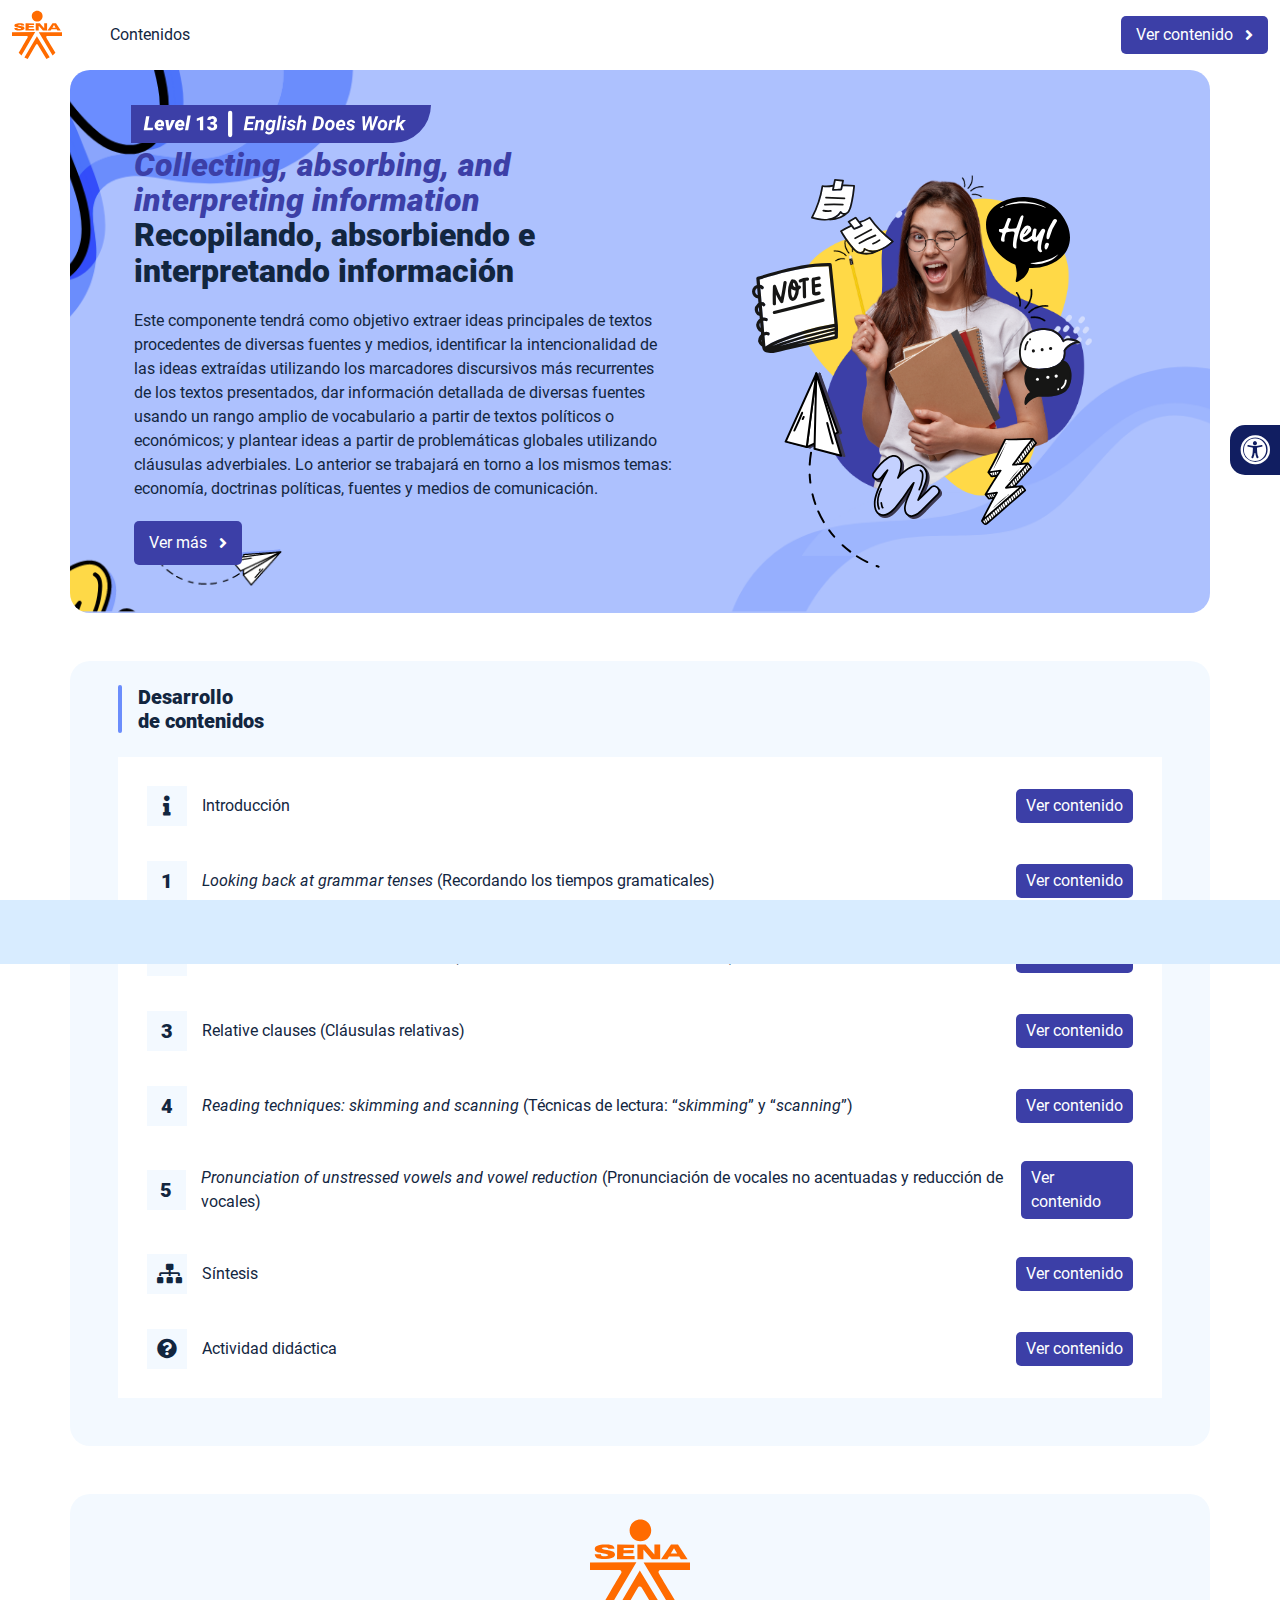
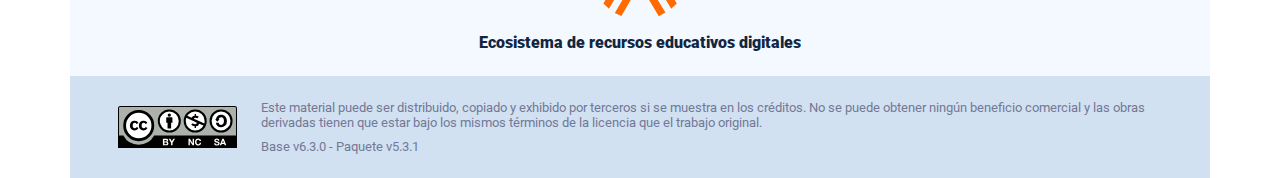
<file: index.html>
<!DOCTYPE html><html lang=""><head><meta charset="utf-8"><meta http-equiv="X-UA-Compatible" content="IE=edge"><meta name="viewport" content="width=device-width,initial-scale=1"><link rel="icon" href="favicon.ico"><title>Collecting, absorbing, and interpreting information</title><link href="css/chunk-0c047e41.3babef71.css" rel="prefetch"><link href="css/chunk-25b302c8.3babef71.css" rel="prefetch"><link href="css/chunk-26fc7596.3babef71.css" rel="prefetch"><link href="css/chunk-2d2747e2.3babef71.css" rel="prefetch"><link href="css/chunk-32334cb6.3babef71.css" rel="prefetch"><link href="css/chunk-3c57cd7b.3babef71.css" rel="prefetch"><link href="css/chunk-4f2d402a.3babef71.css" rel="prefetch"><link href="css/chunk-4fde0a08.14d1f3e8.css" rel="prefetch"><link href="css/chunk-515a8379.c075d869.css" rel="prefetch"><link href="css/chunk-59974754.f6a63d6d.css" rel="prefetch"><link href="css/chunk-731a5fa5.126808df.css" rel="prefetch"><link href="css/chunk-766a929b.eaa133ca.css" rel="prefetch"><link href="css/chunk-f2df7d2c.3babef71.css" rel="prefetch"><link href="css/comple.b5878c89.css" rel="prefetch"><link href="css/creditos.9b335e4d.css" rel="prefetch"><link href="css/glosario.7c32ca71.css" rel="prefetch"><link href="css/intro.4533071e.css" rel="prefetch"><link href="css/referencias.04efa50a.css" rel="prefetch"><link href="css/sintesis.4533071e.css" rel="prefetch"><link href="css/tema1.42dc0a67.css" rel="prefetch"><link href="css/tema2.20896522.css" rel="prefetch"><link href="css/tema3.42dc0a67.css" rel="prefetch"><link href="css/tema4.20896522.css" rel="prefetch"><link href="css/tema5.20896522.css" rel="prefetch"><link href="js/actividad.dcfaf858.js" rel="prefetch"><link href="js/chunk-0206bfa0.aceaceeb.js" rel="prefetch"><link href="js/chunk-0c047e41.b1d36135.js" rel="prefetch"><link href="js/chunk-13a6037e.77e10910.js" rel="prefetch"><link href="js/chunk-18f95272.c3fff06b.js" rel="prefetch"><link href="js/chunk-25b302c8.50a4e4be.js" rel="prefetch"><link href="js/chunk-26fc7596.3f2b003f.js" rel="prefetch"><link href="js/chunk-2c06842c.cf0b8708.js" rel="prefetch"><link href="js/chunk-2d0e96ec.2bc718f4.js" rel="prefetch"><link href="js/chunk-2d208d90.41e45e01.js" rel="prefetch"><link href="js/chunk-2d21d0e2.7d34f04e.js" rel="prefetch"><link href="js/chunk-2d22c123.697a0c8d.js" rel="prefetch"><link href="js/chunk-2d2747e2.c34510a6.js" rel="prefetch"><link href="js/chunk-2e80bb9a.0cd264fe.js" rel="prefetch"><link href="js/chunk-319206de.df48974a.js" rel="prefetch"><link href="js/chunk-31abb50e.9eb31fd3.js" rel="prefetch"><link href="js/chunk-32334cb6.fc337bc5.js" rel="prefetch"><link href="js/chunk-3603ba66.1efbf107.js" rel="prefetch"><link href="js/chunk-3c57cd7b.2b231186.js" rel="prefetch"><link href="js/chunk-4cdd78c0.15a5e443.js" rel="prefetch"><link href="js/chunk-4f2d402a.8c79c008.js" rel="prefetch"><link href="js/chunk-4fde0a08.438ec1de.js" rel="prefetch"><link href="js/chunk-515a8379.1bbac084.js" rel="prefetch"><link href="js/chunk-53ccb27e.8500f303.js" rel="prefetch"><link href="js/chunk-55d286b8.998455ee.js" rel="prefetch"><link href="js/chunk-59974754.9815f936.js" rel="prefetch"><link href="js/chunk-731a5fa5.ef34a400.js" rel="prefetch"><link href="js/chunk-766a929b.f8359263.js" rel="prefetch"><link href="js/chunk-c796899c.1a79056f.js" rel="prefetch"><link href="js/chunk-e8a7823a.8f0d5576.js" rel="prefetch"><link href="js/chunk-f2df7d2c.1fc5754b.js" rel="prefetch"><link href="js/chunk-fde47172.2cf37c35.js" rel="prefetch"><link href="js/comple.11e1ccdc.js" rel="prefetch"><link href="js/creditos.aca8abed.js" rel="prefetch"><link href="js/glosario.8fc893a1.js" rel="prefetch"><link href="js/intro.6eac9fc8.js" rel="prefetch"><link href="js/referencias.d10e1e0e.js" rel="prefetch"><link href="js/sintesis.cccba06b.js" rel="prefetch"><link href="js/tema1.f36f4eab.js" rel="prefetch"><link href="js/tema2.c3b9a7a4.js" rel="prefetch"><link href="js/tema3.0ba6919d.js" rel="prefetch"><link href="js/tema4.5c7d434b.js" rel="prefetch"><link href="js/tema5.db94c384.js" rel="prefetch"><link href="css/app.480c97aa.css" rel="preload" as="style"><link href="css/chunk-vendors.1e7778da.css" rel="preload" as="style"><link href="js/app.058c1743.js" rel="preload" as="script"><link href="js/chunk-vendors.a5d8d2ff.js" rel="preload" as="script"><link href="css/chunk-vendors.1e7778da.css" rel="stylesheet"><link href="css/app.480c97aa.css" rel="stylesheet"></head><body><noscript><strong>We're sorry but Collecting, absorbing, and interpreting information doesn't work properly without JavaScript enabled. Please enable it to continue.</strong></noscript><div id="app"></div><script src="js/chunk-vendors.a5d8d2ff.js"></script><script src="js/app.058c1743.js"></script></body></html>
</file>
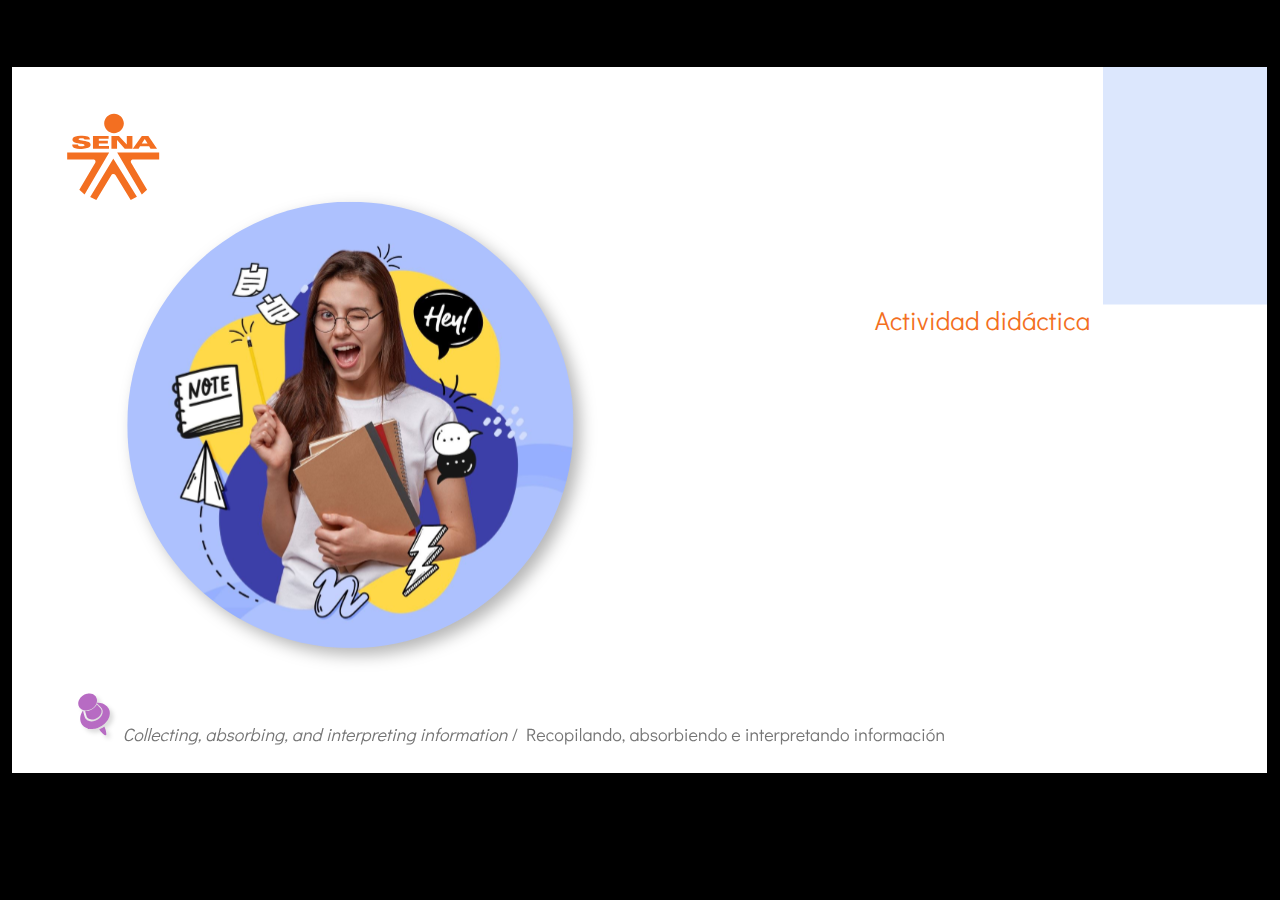
<file: actividades/story.html>
﻿<!doctype html>
<html lang="es">
<head>
  <meta charset="utf-8">
  <!-- Creado con Storyline 360 - http://www.articulate.com  -->
  <!-- version: 3.70.29211.0 -->
  <title>Actividad did&#225;ctica</title>
  <meta http-equiv="x-ua-compatible" content="IE=edge"/>
  <meta name="viewport" content="width=device-width,initial-scale=1,user-scalable=no,shrink-to-fit=no,minimal-ui"/>
  <meta name="apple-mobile-web-app-capable" content="yes"/>
  <style>
    html, body { height: 100%; padding: 0; margin: 0 }
    #app { height: 100%; width: 100%; }
  </style>

  <script>
    window.DS = {};
    window.globals = {
      DATA_PATH_BASE: '',
      HAS_FRAME: true,
      HAS_SLIDE: true,

      lmsPresent: false,
      tinCanPresent: false,
      cmi5Present: false,
      aoSupport: false,
      scale: 'show all',
      captureRc: false,
      browserSize: 'optimal',
      bgColor: '#000000',
      features: 'AccessibleVideo,ConnectionMessages,FullScreenToggle,InsertSvgPicture,LayerPresentAsDialog,MultipleQuizTracking,UpdatedScrollingPanels,UpdatedThemeEditor',
      themeName: 'classic',
      preloaderColor: '#FFFFFF',
      suppressAnalytics: false,
      productChannel: 'stable',
      publishSource: 'storyline',
      aid: 'aid|dd73bbe0-893c-4c5d-ada9-b44ee608dcb3',
      cid: '04bfd34e-cd07-4569-9f02-371561cab23e',
      playerVersion: '3.70.29211.0',
      publishTimestamp: '2022-12-26T14:21:49.7848007Z',
      maxIosVideoElements: 10,
      connectionSettings: { },

      
      parseParams: function(qs) {
        if (window.globals.parsedParams != null) {
          return window.globals.parsedParams;
        }
        qs = (qs || window.location.search.substr(1)).split('+').join(' ');
        var params = {},
            tokens,
            re = /[?&]?([^=]+)=([^&]*)/g;

        while (tokens = re.exec(qs)) {
          params[decodeURIComponent(tokens[1]).trim()] =
            decodeURIComponent(tokens[2]).trim();
        }
        window.globals.parsedParams = params;
        return params;
      }

    };
  </script>
  <script>
    var isIe11 = ('ActiveXObject' in window || window.MSBlobBuilder != null)
      && window.msCrypto != null && !window.ActiveXObject;
    if (isIe11) {
      window.globals.unsupportedBrowser = true;
      document.write(atob('[base64]'));
    }
  </script>
  
  <script>window.THREE = { };</script>
  
</head>
<body style="background: #000000" class="cs-HTML theme-classic">
  <!-- 360 -->
  <script>!function(e){var i=/iPhone/i,o=/iPod/i,n=/iPad/i,t=/(?=.*\bAndroid\b)(?=.*\bMobile\b)/i,d=/Android/i,s=/(?=.*\bAndroid\b)(?=.*\bSD4930UR\b)/i,b=/(?=.*\bAndroid\b)(?=.*\b(?:KFOT|KFTT|KFJWI|KFJWA|KFSOWI|KFTHWI|KFTHWA|KFAPWI|KFAPWA|KFARWI|KFASWI|KFSAWI|KFSAWA)\b)/i,r=/IEMobile/i,h=/(?=.*\bWindows\b)(?=.*\bARM\b)/i,a=/BlackBerry/i,l=/BB10/i,p=/Opera Mini/i,f=/(CriOS|Chrome)(?=.*\bMobile\b)/i,u=/(?=.*\bFirefox\b)(?=.*\bMobile\b)/i,c=new RegExp("(?:Nexus 7|BNTV250|Kindle Fire|Silk|GT-P1000)","i"),w=function(e,i){return e.test(i)},A=function(e){var A=e||navigator.userAgent,v=A.split("[FBAN");if(void 0!==v[1]&&(A=v[0]),this.apple={phone:w(i,A),ipod:w(o,A),tablet:!w(i,A)&&w(n,A),device:w(i,A)||w(o,A)||w(n,A)},this.amazon={phone:w(s,A),tablet:!w(s,A)&&w(b,A),device:w(s,A)||w(b,A)},this.android={phone:w(s,A)||w(t,A),tablet:!w(s,A)&&!w(t,A)&&(w(b,A)||w(d,A)),device:w(s,A)||w(b,A)||w(t,A)||w(d,A)},this.windows={phone:w(r,A),tablet:w(h,A),device:w(r,A)||w(h,A)},this.other={blackberry:w(a,A),blackberry10:w(l,A),opera:w(p,A),firefox:w(u,A),chrome:w(f,A),device:w(a,A)||w(l,A)||w(p,A)||w(u,A)||w(f,A)},this.seven_inch=w(c,A),this.any=this.apple.device||this.android.device||this.windows.device||this.other.device||this.seven_inch,this.phone=this.apple.phone||this.android.phone||this.windows.phone,this.tablet=this.apple.tablet||this.android.tablet||this.windows.tablet,"undefined"==typeof window)return this},v=function(){var e=new A;return e.Class=A,e};"undefined"!=typeof module&&module.exports&&"undefined"==typeof window?module.exports=A:"undefined"!=typeof module&&module.exports&&"undefined"!=typeof window?module.exports=v():"function"==typeof define&&define.amd?define("isMobile",[],e.isMobile=v()):e.isMobile=v()}(this);
    window.isMobile.apple.tablet = window.isMobile.apple.tablet ||
      (navigator.platform === 'MacIntel' && navigator.maxTouchPoints > 1);
    window.isMobile.apple.device = window.isMobile.apple.device || window.isMobile.apple.tablet;
    window.isMobile.tablet = window.isMobile.tablet || window.isMobile.apple.tablet;
    window.isMobile.any = window.isMobile.any || window.isMobile.apple.tablet;
  </script>

  <div id="focus-sink" tabindex="-1"></div>

  <div id="preso"></div>
  <script>
    (function() {

      var classTypes = [ 'desktop', 'mobile', 'phone', 'tablet' ];

      var addDeviceClasses = function(prefix, testObj) {
        var curr, i;
        for (i = 0; i < classTypes.length; i++) {
          curr = classTypes[i];
          if (testObj[curr]) {
            document.body.classList.add(prefix + curr);
          }
        }
      };

      var params = window.globals.parseParams(),
          isDevicePreview = params.devicepreview === '1',
          isPhoneOverride = params.deviceType === 'phone' || (isDevicePreview && params.phone == '1'),
          isTabletOverride = (params.deviceType === 'tablet' || isDevicePreview) && !isPhoneOverride,
          isMobileOverride = isPhoneOverride || isTabletOverride;

      var deviceView = {
        desktop: !window.isMobile.any && !isMobileOverride,
        mobile: window.isMobile.any || isMobileOverride,
        phone: isPhoneOverride || (window.isMobile.phone && !isTabletOverride),
        tablet: isTabletOverride || window.isMobile.tablet
      };

      window.globals.deviceView = deviceView;
      window.isMobile.desktop = !window.isMobile.any;
      window.isMobile.mobile = window.isMobile.any;

      addDeviceClasses('view-', deviceView);

    })();
  </script>
  
  <script src='story_content/user.js' type=text/javascript></script>
  <div class="slide-loader"></div>

  <script>
    if (window.globals.deviceView.isMobile) { var doc = document, loader = doc.body.querySelector('.slide-loader'); [ 1, 2, 3 ].forEach(function(n) { var d = doc.createElement('div'); d.style.backgroundColor = window.globals.preloaderColor; d.classList.add('mobile-loader-dot'); d.classList.add('dot' + n); loader.appendChild(d); }); }
  </script>

  <div class="mobile-load-title-overlay" style="display: none">
    <div class="mobile-load-title">Actividad did&#225;ctica</div>
  </div>

  <div class="mobile-chrome-warning"></div>

  
<style>
  .warn-connection-dialog {
    display: none;
    background: transparent;
    pointer-events: none;
    position: fixed;
    left: 0;
    top: 0;
    width: 100%;
    height: 100%;
    z-index: 999;
  }

  .warn-connection-content {
    border-radius: 4px;
    background: white;
    border: 1px solid #E7E7E7;
    color: #333333;
    box-shadow: 0 2px 4px rgba(0, 0, 0, 0.25);
    transition: all 150ms ease-out;
    position: absolute;
    white-space: nowrap;
  }

  .view-phone.is-landscape .warn-connection-content {
    left: 23px;
    bottom: 23px;
  }

  .view-tablet.is-landscape .warn-connection-content {
    left: 50%;
    top: 20px;
    transform: translateX(-50%);
  }

  .is-portrait .warn-connection-content {
    transform: translate(-50%, calc(-100% - 15px));
  }

  .warn-connection-content p {
    display: inline-block;
    margin: 0 8px 0 0;
    line-height: 33px;
    font-size: 11px;
  }

  .warn-connection-content svg {
    position: relative;
    vertical-align: middle;
    margin: 0 2px 2px 8px;
  }

  .view-desktop .warn-connection-content {
    left: 1.5em;
    bottom: 1.5em;
  }

  .view-desktop .warn-connection-content p {
    font-size: 1.1em;
  }

  .is-offline .warn-connection-dialog {
    display: block;
  }

  .is-offline .cs-panel * {
    pointer-events: none !important;
  }

  .is-offline .cs-panel {
    pointer-events: all !important;
  }

  .is-offline #nav-controls * {
    pointer-events: none !important;
  }

  .is-offline #nav-controls {
    pointer-events: all !important;
  }
</style>

<div class="warn-connection-dialog">
  <div class="warn-connection-content">
    <svg width="17" height="15" viewBox="0 0 17 15" xmlns="http://www.w3.org/2000/svg">
      <path fill="#8F0000" stroke="white" d="M16.07,12.98 L15.88,12.23 L9.51,1.21 C8.97,0.26,7.6,0.26,7.06,1.21 L0.69,12.23 C0.15,13.16,0.81,14.36,1.91,14.36 H14.65 C15.47,14.36,16.05,13.7,16.07,12.98 Z"/>
      <path fill="white" stroke="white" d="M8.58,5.5 C8.35,5.28,8.5,5.35,8.21,5.32 C8.09,5.35,7.97,5.49,7.96,5.67 C7.97,5.79,7.98,5.92,7.98,6.04 L7.98,6.04 C7.99,6.17,8,6.31,8.01,6.43 L8.01,6.44 C8.03,6.92,8.06,7.41,8.09,7.9 L8.09,7.9 C8.12,8.39,8.14,8.88,8.17,9.37 C8.17,9.39,8.18,9.42,8.2,9.44 C8.23,9.46,8.25,9.47,8.28,9.47 C8.31,9.47,8.34,9.46,8.35,9.44 C8.37,9.43,8.38,9.4,8.39,9.35 L8.39,9.34 C8.39,9.24,8.4,9.15,8.4,9.05 L8.4,9.05 C8.41,8.96,8.41,8.86,8.42,8.75 C8.43,8.44,8.45,8.12,8.47,7.81 L8.47,7.81 C8.49,7.49,8.51,7.18,8.53,6.87 C8.55,6.46,8.56,6.05,8.59,5.64 L8.6,5.62 C8.6,5.57,8.59,5.53,8.58,5.5 L8.21,5.32 Z"/>
      <circle fill="white" stroke="white" cx="8.3" cy="11.35" r="0.3"/>
    </svg>
    <p>You are offline. Trying to reconnect...</p>
  </div>
</div>

<script>
  (function() {
    window.DS.connection = {
      warningShown: false,
      assets: {},
      loadingAssetGroup: false,
      retryDelay: 500
    };

    // @TODO this is POC code and can be cleaned up a bit more if we move forward
    // with the feature



    // The `window.globals.features` variable must be set in `webpack.dev.config` when testing locally - it is not enough
    // to have it in the data - but it must be set there as well.
    var useConnectionMessages = window.AbortController != null &&
      window.location.protocol != 'file:' &&
      window.globals.features.indexOf('ConnectionMessages') != -1;

    window.DS.connection.useConnectionMessages = useConnectionMessages

    var assetCount = 0;
    var checkLoadedId;
    var connectionSettings = window.globals.connectionSettings;

    if (useConnectionMessages && connectionSettings != null) {
      var contentEl = document.querySelector('.warn-connection-content');
      var messageEl = contentEl.querySelector('p')

      if (connectionSettings.useDarkTheme) {
        contentEl.style.borderColor = '#BABBBA';
        contentEl.style.backgroundColor = '#282828';
        contentEl.style.color = '#FFFFFF';
      }

      if (connectionSettings.message != null) {
        messageEl.textContent = window.decodeURIComponent(connectionSettings.message);
      }
    }

    function checkAssetsReady() {
      for (var i in DS.connection.assets) {
        if (!DS.connection.assets[i].success) {
          return false;
        }
      }
      return true;
    }

    function stopAssetGroup() {
      if (!useConnectionMessages) { return; }

      assetCount = 0;

      DS.connection.oldAssetGroup = DS.connection.assets;
      DS.connection.assets = {};
      DS.connection.loadingAssetGroup = false;
      clearInterval(checkLoadedId);
    }

    function startAssetGroup() {
      if (!useConnectionMessages) { return; }
      var ticks = 0;
      clearInterval(checkLoadedId);
      checkLoadedId = setInterval(function() {
        var loaded = 0;
        if (assetCount === 0 && loaded === 0) {
          clearInterval(checkLoadedId);
          return;
        }

        for (var i in DS.connection.assets) {
          if (DS.connection.assets[i].success) {
            loaded++;
          }
        }

        if (assetCount === loaded && checkAssetsReady()) {
          for (var i in DS.connection.assets) {
            if (DS.connection.assets[i].action) {
              DS.connection.assets[i].action();
            }
          }
          hideWarning();
          stopAssetGroup();
        }
      }, 100)
    }

    function requiredAsset(url, action, retry, type) {
      if (!useConnectionMessages) { return; }
      if (DS.connection.assets[url]) { return; }

      DS.connection.assets[url] = {
        success: false, action: action, retry: retry, type: type
      };
      assetCount = Object.keys(DS.connection.assets).length;
      if (!DS.connection.loadingAssetGroup) {
        startAssetGroup();
      }
      DS.connection.loadingAssetGroup = true;
    }

    function assetLoaded(url) {
      if (!useConnectionMessages) { return; }
      if (DS.connection.assets[url]) {
        DS.connection.assets[url].success = true;
      }
    }

    function assetFailed(url) {
      if (!useConnectionMessages) { return; }
      if (!DS.connection.assets[url]) {
        if (/\.js$/.test(url)) {
          setTimeout(function() {
            if (DS.connection.lastSlideLoaded != null) {
              DS.connection.lastSlideLoaded();
            }
          }, DS.connection.retryDelay);
        }
        return;
      }
      if (!DS.connection.warningShown) { showWarning(); }
      if (DS.connection.assets[url].retry) {
        setTimeout(function() {
          if (!DS.connection.assets[url].success) {
            DS.connection.assets[url].retry()
          }
        }, DS.connection.retryDelay);
      }
    }

    function hideWarning() {
      document.body.classList.remove('is-offline');
      DS.connection.warningShown = false;
    }
    DS.connection.hideWarning = hideWarning

    function showWarning(btn) {
      document.body.classList.add('is-offline')
      DS.connection.warningShown = true;
      updateWarningPosition();
    }

    function updateWarningPosition() {
      if (!DS.connection.warningShown) {
        return;
      }

      var isPortrait = document.body.classList.contains('is-portrait');
      var warningEl = document.querySelector('.warn-connection-content');

      if (isPortrait) {
        var slide = document.querySelector('.primary-slide');
        var slideRect = slide.getBoundingClientRect();

        warningEl.style.top = `${slideRect.top}px`
        warningEl.style.left = `${slideRect.left + slideRect.width / 2}px`
      } else {
        warningEl.style.top = null;
        warningEl.style.left = null;
      }

      window.requestAnimationFrame(updateWarningPosition);
    }

    // these will all be noops if the feature flag isn't set in
    // the data and `window.globals.features`
    DS.connection.requiredAsset = requiredAsset;
    DS.connection.assetLoaded = assetLoaded;
    DS.connection.assetFailed = assetFailed;
    DS.connection.stopAssetGroup = stopAssetGroup;
    DS.connection.startAssetGroup = startAssetGroup;
  })();
</script>


  <script>
    
    if (window.autoSpider && window.vInterfaceObject) {
      document.querySelector('.mobile-load-title-overlay').style.display = 'none';
    }
  </script>

  

  <link rel="stylesheet" href="html5/data/css/output.min.css" data-noprefix/>
</body>
<script src="html5/lib/scripts/bootstrapper.min.js"></script>
</html>
</file>
<file: css/chunk-0c047e41.3babef71.css>
.actividad[data-v-22adfd6b]{background-color:#f2f2f2}.horizontal-scroll__wrapper[data-v-22adfd6b]{overflow:hidden}.horizontal-scroll[data-v-22adfd6b]{display:flex;transition:transform .5s ease-in-out;align-items:center;flex-wrap:nowrap}.horizontal-scroll[data-v-22adfd6b]:not(.row){width:100%}.horizontal-scroll--item-fw[data-v-22adfd6b]>div{flex-grow:0;flex-shrink:0;width:100%;margin:0!important}
</file>
<file: css/chunk-25b302c8.3babef71.css>
.actividad[data-v-22adfd6b]{background-color:#f2f2f2}.horizontal-scroll__wrapper[data-v-22adfd6b]{overflow:hidden}.horizontal-scroll[data-v-22adfd6b]{display:flex;transition:transform .5s ease-in-out;align-items:center;flex-wrap:nowrap}.horizontal-scroll[data-v-22adfd6b]:not(.row){width:100%}.horizontal-scroll--item-fw[data-v-22adfd6b]>div{flex-grow:0;flex-shrink:0;width:100%;margin:0!important}
</file>
<file: css/chunk-26fc7596.3babef71.css>
.actividad[data-v-22adfd6b]{background-color:#f2f2f2}.horizontal-scroll__wrapper[data-v-22adfd6b]{overflow:hidden}.horizontal-scroll[data-v-22adfd6b]{display:flex;transition:transform .5s ease-in-out;align-items:center;flex-wrap:nowrap}.horizontal-scroll[data-v-22adfd6b]:not(.row){width:100%}.horizontal-scroll--item-fw[data-v-22adfd6b]>div{flex-grow:0;flex-shrink:0;width:100%;margin:0!important}
</file>
<file: css/chunk-2d2747e2.3babef71.css>
.actividad[data-v-22adfd6b]{background-color:#f2f2f2}.horizontal-scroll__wrapper[data-v-22adfd6b]{overflow:hidden}.horizontal-scroll[data-v-22adfd6b]{display:flex;transition:transform .5s ease-in-out;align-items:center;flex-wrap:nowrap}.horizontal-scroll[data-v-22adfd6b]:not(.row){width:100%}.horizontal-scroll--item-fw[data-v-22adfd6b]>div{flex-grow:0;flex-shrink:0;width:100%;margin:0!important}
</file>
<file: css/chunk-32334cb6.3babef71.css>
.actividad[data-v-22adfd6b]{background-color:#f2f2f2}.horizontal-scroll__wrapper[data-v-22adfd6b]{overflow:hidden}.horizontal-scroll[data-v-22adfd6b]{display:flex;transition:transform .5s ease-in-out;align-items:center;flex-wrap:nowrap}.horizontal-scroll[data-v-22adfd6b]:not(.row){width:100%}.horizontal-scroll--item-fw[data-v-22adfd6b]>div{flex-grow:0;flex-shrink:0;width:100%;margin:0!important}
</file>
<file: css/chunk-3c57cd7b.3babef71.css>
.actividad[data-v-22adfd6b]{background-color:#f2f2f2}.horizontal-scroll__wrapper[data-v-22adfd6b]{overflow:hidden}.horizontal-scroll[data-v-22adfd6b]{display:flex;transition:transform .5s ease-in-out;align-items:center;flex-wrap:nowrap}.horizontal-scroll[data-v-22adfd6b]:not(.row){width:100%}.horizontal-scroll--item-fw[data-v-22adfd6b]>div{flex-grow:0;flex-shrink:0;width:100%;margin:0!important}
</file>
<file: css/chunk-4f2d402a.3babef71.css>
.actividad[data-v-22adfd6b]{background-color:#f2f2f2}.horizontal-scroll__wrapper[data-v-22adfd6b]{overflow:hidden}.horizontal-scroll[data-v-22adfd6b]{display:flex;transition:transform .5s ease-in-out;align-items:center;flex-wrap:nowrap}.horizontal-scroll[data-v-22adfd6b]:not(.row){width:100%}.horizontal-scroll--item-fw[data-v-22adfd6b]>div{flex-grow:0;flex-shrink:0;width:100%;margin:0!important}
</file>
<file: css/chunk-4fde0a08.14d1f3e8.css>
.actividad[data-v-a108b06a]{background-color:#f2f2f2}.header[data-v-a108b06a]{position:sticky;top:0;padding-top:10px;padding-bottom:10px;background-color:#fff;z-index:10010;line-height:1.1em}.header__logo[data-v-a108b06a]{width:50px}@media (max-width:576px){.header__componente-formativo[data-v-a108b06a]{font-size:.8em}}.header__menu[data-v-a108b06a]{cursor:pointer}.header__menu span[data-v-a108b06a]{font-size:.7em;display:block;line-height:1em;text-align:center;color:#111e61}.header__menu__btn[data-v-a108b06a]{width:30px;height:30px;position:relative;margin-bottom:4px}.header__menu__btn .line-1[data-v-a108b06a],.header__menu__btn .line-2[data-v-a108b06a],.header__menu__btn .line-3[data-v-a108b06a]{height:4px;width:30px;background-color:#111e61;transform-origin:center center;position:absolute;left:0;border-radius:2px}.header__menu__btn .line-1[data-v-a108b06a]{top:4px;-webkit-animation:line-1-inactive-data-v-a108b06a .5s ease-in-out forwards;animation:line-1-inactive-data-v-a108b06a .5s ease-in-out forwards}.header__menu__btn .line-2[data-v-a108b06a]{top:13px;-webkit-animation:line-2-inactive-data-v-a108b06a .5s ease-in-out forwards;animation:line-2-inactive-data-v-a108b06a .5s ease-in-out forwards}.header__menu__btn .line-3[data-v-a108b06a]{top:22px;-webkit-animation:line-3-inactive-data-v-a108b06a .5s ease-in-out forwards;animation:line-3-inactive-data-v-a108b06a .5s ease-in-out forwards}.header__menu__btn[data-v-a108b06a]:hover{cursor:pointer}.header__menu__btn--open .line-1[data-v-a108b06a]{-webkit-animation:line-1-active-data-v-a108b06a .5s ease-in-out forwards;animation:line-1-active-data-v-a108b06a .5s ease-in-out forwards}.header__menu__btn--open .line-2[data-v-a108b06a]{-webkit-animation:line-2-active-data-v-a108b06a .5s ease-in-out forwards;animation:line-2-active-data-v-a108b06a .5s ease-in-out forwards}.header__menu__btn--open .line-3[data-v-a108b06a]{-webkit-animation:line-3-active-data-v-a108b06a .5s ease-in-out forwards;animation:line-3-active-data-v-a108b06a .5s ease-in-out forwards}@-webkit-keyframes line-1-active-data-v-a108b06a{0%{transform:translate(0) rotate(0)}50%{transform:translateY(9px) rotate(0)}to{transform:translateY(9px) rotate(45deg)}}@keyframes line-1-active-data-v-a108b06a{0%{transform:translate(0) rotate(0)}50%{transform:translateY(9px) rotate(0)}to{transform:translateY(9px) rotate(45deg)}}@-webkit-keyframes line-2-active-data-v-a108b06a{0%{transform:scale(1)}to{transform:scale(0)}}@keyframes line-2-active-data-v-a108b06a{0%{transform:scale(1)}to{transform:scale(0)}}@-webkit-keyframes line-3-active-data-v-a108b06a{0%{transform:translate(0) rotate(0)}50%{transform:translateY(-9px) rotate(0)}to{transform:translateY(-9px) rotate(-45deg)}}@keyframes line-3-active-data-v-a108b06a{0%{transform:translate(0) rotate(0)}50%{transform:translateY(-9px) rotate(0)}to{transform:translateY(-9px) rotate(-45deg)}}@-webkit-keyframes line-1-inactive-data-v-a108b06a{0%{transform:translateY(9px) rotate(45deg)}50%{transform:translateY(9px) rotate(0)}to{transform:translate(0) rotate(0)}}@keyframes line-1-inactive-data-v-a108b06a{0%{transform:translateY(9px) rotate(45deg)}50%{transform:translateY(9px) rotate(0)}to{transform:translate(0) rotate(0)}}@-webkit-keyframes line-2-inactive-data-v-a108b06a{0%{transform:scale(0)}to{transform:scale(1)}}@keyframes line-2-inactive-data-v-a108b06a{0%{transform:scale(0)}to{transform:scale(1)}}@-webkit-keyframes line-3-inactive-data-v-a108b06a{0%{transform:translateY(-9px) rotate(-45deg)}50%{transform:translateY(-9px) rotate(0)}to{transform:translate(0) rotate(0)}}@keyframes line-3-inactive-data-v-a108b06a{0%{transform:translateY(-9px) rotate(-45deg)}50%{transform:translateY(-9px) rotate(0)}to{transform:translate(0) rotate(0)}}
</file>
<file: css/chunk-515a8379.c075d869.css>
.actividad{background-color:#f2f2f2}.banner-interno{position:relative}.banner-interno__fondo{position:absolute;top:0;bottom:-50px;left:0;right:0;background-color:#adc1fe;background-size:cover;background-position:50%}.banner-interno__titulo{display:flex;align-items:center}.banner-interno__titulo__icono{display:block;width:32px;height:32px;border-radius:50%;background-color:#12263f;position:relative}.banner-interno__titulo__icono i{color:#adc1fe;position:absolute;left:50%;top:50%;transform:translate(-50%,-50%)}.banner-interno__titulo h1,.banner-interno__titulo h2,.banner-interno__titulo h3,.banner-interno__titulo h4,.banner-interno__titulo h5,.banner-interno__titulo h6{color:#12263f;line-height:1.1em}
</file>
<file: css/chunk-59974754.f6a63d6d.css>
.actividad{background-color:#f2f2f2}.aside-menu{position:sticky;top:70px;flex:0 0 0;width:0;min-height:calc(100vh - 70px);max-height:calc(100vh - 70px);background-color:#f3f9ff;transition:flex .5s ease-in-out,width .5s ease-in-out;overflow-x:hidden;z-index:100001}.aside-menu a{color:#111e61}.aside-menu--open{flex:0 0 300px;width:300px}.aside-menu__content{width:300px;display:flex;flex-direction:column;justify-content:space-between;min-height:calc(100vh - 70px);max-height:calc(100vh - 70px);border-right:1px solid #d8ecff}@media (max-height:800px){.aside-menu__content{min-height:800px;max-height:800px;overflow-y:auto}}.aside-menu__header{padding:10px;text-align:center;background-color:#d8ecff}.aside-menu__header h4{margin:0}.aside-menu__menu{overflow-y:auto;flex-grow:1;list-style:none;padding-left:0;margin-bottom:0}.aside-menu__menu__item--active .aside-menu__menu__item__lnk,.aside-menu__menu__item--active .aside-menu__sec-menu__item__lnk{background-color:#d8ecff;font-weight:700}.aside-menu__menu__item--sub-menu:hover,.aside-menu__menu__item:hover,.aside-menu__sec-menu__item:hover{background-color:#d8ecff}.aside-menu__menu__item--sub-menu{padding-left:10px}.aside-menu__menu__item--sub-menu--active .aside-menu__menu__item__lnk,.aside-menu__menu__item--sub-menu--active .aside-menu__sec-menu__item__lnk{background-color:#d8ecff;font-weight:700;position:relative}.aside-menu__menu__item--sub-menu--active .aside-menu__menu__item__lnk:before,.aside-menu__menu__item--sub-menu--active .aside-menu__sec-menu__item__lnk:before{content:"";display:block;position:absolute;left:0;bottom:0;top:0;width:4px;border-radius:2px;background-color:#6b8dfc}.aside-menu__menu__item__lnk,.aside-menu__sec-menu__item__lnk{display:flex;align-items:center;padding:10px 15px;line-height:1.1em}.aside-menu__menu__item__lnk i,.aside-menu__menu__item__lnk span,.aside-menu__sec-menu__item__lnk i,.aside-menu__sec-menu__item__lnk span{margin-right:10px}.aside-menu__menu__item__lnk i:last-child,.aside-menu__menu__item__lnk span:last-child,.aside-menu__sec-menu__item__lnk i:last-child,.aside-menu__sec-menu__item__lnk span:last-child{margin-right:0}.aside-menu__sec-menu{background-color:#d8ecff;padding:10px 0;flex-shrink:0;margin-bottom:0}.aside-menu__sec-menu__item{padding:10px 15px}.aside-menu__sec-menu__item__lnk{padding:0;border-radius:1em}.aside-menu__sec-menu__item__lnk i{display:block;width:2em;height:2em;padding:.5em 0;text-align:center;background-color:#fff;border-radius:50%}.aside-menu__sec-menu__item__lnk:hover{background-color:#fff}@media (max-width:992px){.aside-menu{position:fixed;top:70px}}@media (max-width:576px){.aside-menu__sec-menu{padding-bottom:110px}}
</file>
<file: css/chunk-731a5fa5.126808df.css>
.actividad[data-v-4f6b7c58]{background-color:#f2f2f2}.accesibilidad[data-v-4f6b7c58]{position:fixed;right:0;top:50vh;height:50px;background-color:#111e61;border-top-left-radius:15px;border-bottom-left-radius:15px;transform:translateY(-50%) translateX(100%) translateX(-50px);overflow:hidden;transition:transform .3s ease-in-out,height .3s ease-in-out}.accesibilidad[data-v-4f6b7c58]:hover{transform:translateY(-50%) translateX(0);height:12.75rem}.accesibilidad [data-v-4f6b7c58]{color:#fff}.accesibilidad__menu__content .accesibilidad__menu__item[data-v-4f6b7c58]{cursor:pointer}.accesibilidad__menu__content .accesibilidad__menu__item[data-v-4f6b7c58]:hover{background-color:#273685}.accesibilidad__menu__content .accesibilidad__menu__item[data-v-4f6b7c58]:last-child{border:none}.accesibilidad__menu__item[data-v-4f6b7c58]{display:flex;align-items:center;padding:10px;border-bottom:1px solid #273685;line-height:1em;-webkit-user-select:none;-moz-user-select:none;-ms-user-select:none;user-select:none}.accesibilidad__menu i[data-v-4f6b7c58]{font-size:30px;font-style:normal;margin-right:10px;line-height:1em}.accesibilidad__menu img[data-v-4f6b7c58]{width:30px;margin-right:10px}
</file>
<file: css/chunk-766a929b.eaa133ca.css>
.actividad{background-color:#f2f2f2}.barra-avance{display:flex;align-items:center;justify-content:space-between;position:fixed;bottom:0;left:0;width:100%;padding:10px;background-color:#d8ecff;transition:transform .5s ease-in-out;z-index:100000}.barra-avance__barra{margin:0 20px;flex:1;position:relative;max-width:800px}.barra-avance__barra--amarilla,.barra-avance__barra--blanca{height:4px}.barra-avance__barra--amarilla:after,.barra-avance__barra--amarilla:before,.barra-avance__barra--blanca:after,.barra-avance__barra--blanca:before{content:"";display:block;width:10px;height:10px;border-radius:50%;position:absolute;top:50%}.barra-avance__barra--amarilla:before,.barra-avance__barra--blanca:before{left:0;transform:translate(-50%,-50%)}.barra-avance__barra--amarilla:after,.barra-avance__barra--blanca:after{right:0;transform:translate(50%,-50%)}.barra-avance__barra--blanca,.barra-avance__barra--blanca:after,.barra-avance__barra--blanca:before{background-color:#fff}.barra-avance__barra--amarilla{position:absolute;width:100%;top:0;background-color:#3c3fa7}.barra-avance__barra--amarilla:after,.barra-avance__barra--amarilla:before{background-color:#3c3fa7}.barra-avance__boton--regresar{background-color:#b0c0d2}.barra-avance__boton--regresar span{color:#111e61!important}.barra-avance__boton--disable{opacity:0;pointer-events:none}.barra-avance--open{transform:translateY(0)}.barra-avance--close{transform:translateY(100%)}
</file>
<file: css/chunk-f2df7d2c.3babef71.css>
.actividad[data-v-22adfd6b]{background-color:#f2f2f2}.horizontal-scroll__wrapper[data-v-22adfd6b]{overflow:hidden}.horizontal-scroll[data-v-22adfd6b]{display:flex;transition:transform .5s ease-in-out;align-items:center;flex-wrap:nowrap}.horizontal-scroll[data-v-22adfd6b]:not(.row){width:100%}.horizontal-scroll--item-fw[data-v-22adfd6b]>div{flex-grow:0;flex-shrink:0;width:100%;margin:0!important}
</file>
<file: css/comple.b5878c89.css>
.banner-interno{position:relative}.banner-interno__fondo{position:absolute;top:0;bottom:-50px;left:0;right:0;background-color:#adc1fe;background-size:cover;background-position:50%}.banner-interno__titulo{display:flex;align-items:center}.banner-interno__titulo__icono{display:block;width:32px;height:32px;border-radius:50%;background-color:#12263f;position:relative}.banner-interno__titulo__icono i{color:#adc1fe;position:absolute;left:50%;top:50%;transform:translate(-50%,-50%)}.banner-interno__titulo h1,.banner-interno__titulo h2,.banner-interno__titulo h3,.banner-interno__titulo h4,.banner-interno__titulo h5,.banner-interno__titulo h6{color:#12263f;line-height:1.1em}.actividad{background-color:#f2f2f2}.complementario__enlaces{display:flex;justify-content:center;flex-wrap:wrap}.complementario__enlaces a{margin:0 5px}.complementario__btn{font-size:1.5em;line-height:1em}table{width:calc(100% - 1px);min-width:800px}table thead{background-color:#d8ecff}table thead th{border-color:#d8ecff}table td,table th{padding:25px 20px;text-align:center}
</file>
<file: css/creditos.9b335e4d.css>
.banner-interno{position:relative}.banner-interno__fondo{position:absolute;top:0;bottom:-50px;left:0;right:0;background-color:#adc1fe;background-size:cover;background-position:50%}.banner-interno__titulo{display:flex;align-items:center}.banner-interno__titulo__icono{display:block;width:32px;height:32px;border-radius:50%;background-color:#12263f;position:relative}.banner-interno__titulo__icono i{color:#adc1fe;position:absolute;left:50%;top:50%;transform:translate(-50%,-50%)}.banner-interno__titulo h1,.banner-interno__titulo h2,.banner-interno__titulo h3,.banner-interno__titulo h4,.banner-interno__titulo h5,.banner-interno__titulo h6{color:#12263f;line-height:1.1em}.actividad{background-color:#f2f2f2}.creditos-vista .tarjeta.credito{background-color:#d2e1f1}.creditos{color:#727997;overflow-x:auto}.creditos__item{min-width:490px}.creditos p{line-height:1.3em;margin-bottom:0;color:#727997}.creditos__titulo{font-weight:700;background-color:#d2e1f1;padding:5px 10px;border-top-radius:5px;border-top-left-radius:5px;border-top-right-radius:5px}.creditos table td,.creditos table th{border-color:#d2e1f1}
</file>
<file: css/glosario.7c32ca71.css>
.banner-interno{position:relative}.banner-interno__fondo{position:absolute;top:0;bottom:-50px;left:0;right:0;background-color:#adc1fe;background-size:cover;background-position:50%}.banner-interno__titulo{display:flex;align-items:center}.banner-interno__titulo__icono{display:block;width:32px;height:32px;border-radius:50%;background-color:#12263f;position:relative}.banner-interno__titulo__icono i{color:#adc1fe;position:absolute;left:50%;top:50%;transform:translate(-50%,-50%)}.banner-interno__titulo h1,.banner-interno__titulo h2,.banner-interno__titulo h3,.banner-interno__titulo h4,.banner-interno__titulo h5,.banner-interno__titulo h6{color:#12263f;line-height:1.1em}.actividad{background-color:#f2f2f2}.glosario__letra-item{display:flex}.glosario__letra-item__texto{padding-top:5px}.glosario__letra-item__letra__icono{width:32px;height:32px;position:relative;line-height:1em;border-radius:50%;background-color:#d2e1f1}.glosario__letra-item__letra__icono span{position:absolute;left:50%;top:50%;transform:translate(-50%,-50%);font-size:1.1em;font-weight:900}
</file>
<file: css/intro.4533071e.css>
.actividad{background-color:#f2f2f2}.traduccionAudio{border-radius:10px;overflow:hidden}.traduccionAudio__chat{overflow-y:scroll;overflow-x:hidden;height:450px;margin-right:1.5rem;padding-top:.5rem;padding-right:1.5rem}.traduccionAudio__chat::-webkit-scrollbar{width:10px}.traduccionAudio__chat::-webkit-scrollbar-track{border-radius:10px;background-color:#e5e5e5}.traduccionAudio__chat::-webkit-scrollbar-thumb{background-color:#b4bfd8;height:20px;border-radius:10px}.traduccionAudio__chat::-webkit-scrollbar-thumb:active,.traduccionAudio__chat::-webkit-scrollbar-thumb:hover{background-color:#6b8dfc}@media only screen and (max-width:768px){.traduccionAudio__chat{height:300px;margin-right:0;padding-right:.5rem}.traduccionAudio__chat .traduccionAudio__chat__item{margin-right:0}}@media only screen and (max-width:450px){.traduccionAudio__chat{height:250px}}.traduccionAudio__chat__item{display:flex;align-items:flex-start}.traduccionAudio__chat__item__message{display:inline-block}.traduccionAudio__chat__item__message__bubble{text-align:left;padding:1em;border-radius:10px;background-color:#fff;position:relative}@media (max-width:768px){.traduccionAudio__chat__item__message__bubble{padding:.5em}}.traduccionAudio__chat__item:nth-child(2n){flex-direction:row-reverse}.traduccionAudio__chat__item:nth-child(2n) .traduccionAudio__chat__item__message__container{text-align:right}.traduccionAudio__chat__item:nth-child(2n) .traduccionAudio__chat__item__message__bubble:before{left:auto;right:0;transform:translate(5px,20px) rotate(45deg)}.traduccionAudio.color-primario{border-color:#fed947}.traduccionAudio.color-primario button{background-color:#fed947;color:textColor(#fed947)}.traduccionAudio.color-primario button:hover{background-color:#ffeeac}.traduccionAudio.color-primario .dialogo__header{background-color:#fed947}.traduccionAudio.color-primario .dialogo__header *{color:textColor(#fed947)}.traduccionAudio.color-secundario{border-color:#fc5f65}.traduccionAudio.color-secundario button{background-color:#fc5f65;color:textColor(#fc5f65)}.traduccionAudio.color-secundario button:hover{background-color:#fec3c5}.traduccionAudio.color-secundario .dialogo__header{background-color:#fc5f65}.traduccionAudio.color-secundario .dialogo__header *{color:textColor(#fc5f65)}.traduccionAudio.color-acento-contenido{border-color:#6b8dfc}.traduccionAudio.color-acento-contenido button{background-color:#6b8dfc;color:textColor(#6b8dfc)}.traduccionAudio.color-acento-contenido button:hover{background-color:#cfdafe}.traduccionAudio.color-acento-contenido .dialogo__header{background-color:#6b8dfc}.traduccionAudio.color-acento-contenido .dialogo__header *{color:textColor(#6b8dfc)}.traduccionAudio.color-acento-botones{border-color:#3c3fa7}.traduccionAudio.color-acento-botones button{background-color:#3c3fa7;color:textColor(#3c3fa7)}.traduccionAudio.color-acento-botones button:hover{background-color:#7a7ccf}.traduccionAudio.color-acento-botones .dialogo__header{background-color:#3c3fa7}.traduccionAudio.color-acento-botones .dialogo__header *{color:textColor(#3c3fa7)}.traduccionAudio.color-adicional-1{border-color:#efefef}.traduccionAudio.color-adicional-1 button{background-color:#efefef;color:textColor(#efefef)}.traduccionAudio.color-adicional-1 button:hover{background-color:#fff}.traduccionAudio.color-adicional-1 .dialogo__header{background-color:#efefef}.traduccionAudio.color-adicional-1 .dialogo__header *{color:textColor(#efefef)}.traduccionAudio.color-adicional-2{border-color:#f9f7ec}.traduccionAudio.color-adicional-2 button{background-color:#f9f7ec;color:textColor(#f9f7ec)}.traduccionAudio.color-adicional-2 button:hover{background-color:#fff}.traduccionAudio.color-adicional-2 .dialogo__header{background-color:#f9f7ec}.traduccionAudio.color-adicional-2 .dialogo__header *{color:textColor(#f9f7ec)}.color{color:#6b8dfc;opacity:1;height:2px!important;border:0}.brad{border-radius:0 0 10px 10px}.textAudio__ing{color:#12263f;font-style:italic}.textAudio__esp{color:#12263f}
</file>
<file: css/referencias.04efa50a.css>
.banner-interno{position:relative}.banner-interno__fondo{position:absolute;top:0;bottom:-50px;left:0;right:0;background-color:#adc1fe;background-size:cover;background-position:50%}.banner-interno__titulo{display:flex;align-items:center}.banner-interno__titulo__icono{display:block;width:32px;height:32px;border-radius:50%;background-color:#12263f;position:relative}.banner-interno__titulo__icono i{color:#adc1fe;position:absolute;left:50%;top:50%;transform:translate(-50%,-50%)}.banner-interno__titulo h1,.banner-interno__titulo h2,.banner-interno__titulo h3,.banner-interno__titulo h4,.banner-interno__titulo h5,.banner-interno__titulo h6{color:#12263f;line-height:1.1em}.actividad{background-color:#f2f2f2}.referencias__item:last-child hr{display:none}.referencias__item a{color:#2196f3;text-decoration:underline;overflow-wrap:break-word}
</file>
<file: css/sintesis.4533071e.css>
.actividad{background-color:#f2f2f2}.traduccionAudio{border-radius:10px;overflow:hidden}.traduccionAudio__chat{overflow-y:scroll;overflow-x:hidden;height:450px;margin-right:1.5rem;padding-top:.5rem;padding-right:1.5rem}.traduccionAudio__chat::-webkit-scrollbar{width:10px}.traduccionAudio__chat::-webkit-scrollbar-track{border-radius:10px;background-color:#e5e5e5}.traduccionAudio__chat::-webkit-scrollbar-thumb{background-color:#b4bfd8;height:20px;border-radius:10px}.traduccionAudio__chat::-webkit-scrollbar-thumb:active,.traduccionAudio__chat::-webkit-scrollbar-thumb:hover{background-color:#6b8dfc}@media only screen and (max-width:768px){.traduccionAudio__chat{height:300px;margin-right:0;padding-right:.5rem}.traduccionAudio__chat .traduccionAudio__chat__item{margin-right:0}}@media only screen and (max-width:450px){.traduccionAudio__chat{height:250px}}.traduccionAudio__chat__item{display:flex;align-items:flex-start}.traduccionAudio__chat__item__message{display:inline-block}.traduccionAudio__chat__item__message__bubble{text-align:left;padding:1em;border-radius:10px;background-color:#fff;position:relative}@media (max-width:768px){.traduccionAudio__chat__item__message__bubble{padding:.5em}}.traduccionAudio__chat__item:nth-child(2n){flex-direction:row-reverse}.traduccionAudio__chat__item:nth-child(2n) .traduccionAudio__chat__item__message__container{text-align:right}.traduccionAudio__chat__item:nth-child(2n) .traduccionAudio__chat__item__message__bubble:before{left:auto;right:0;transform:translate(5px,20px) rotate(45deg)}.traduccionAudio.color-primario{border-color:#fed947}.traduccionAudio.color-primario button{background-color:#fed947;color:textColor(#fed947)}.traduccionAudio.color-primario button:hover{background-color:#ffeeac}.traduccionAudio.color-primario .dialogo__header{background-color:#fed947}.traduccionAudio.color-primario .dialogo__header *{color:textColor(#fed947)}.traduccionAudio.color-secundario{border-color:#fc5f65}.traduccionAudio.color-secundario button{background-color:#fc5f65;color:textColor(#fc5f65)}.traduccionAudio.color-secundario button:hover{background-color:#fec3c5}.traduccionAudio.color-secundario .dialogo__header{background-color:#fc5f65}.traduccionAudio.color-secundario .dialogo__header *{color:textColor(#fc5f65)}.traduccionAudio.color-acento-contenido{border-color:#6b8dfc}.traduccionAudio.color-acento-contenido button{background-color:#6b8dfc;color:textColor(#6b8dfc)}.traduccionAudio.color-acento-contenido button:hover{background-color:#cfdafe}.traduccionAudio.color-acento-contenido .dialogo__header{background-color:#6b8dfc}.traduccionAudio.color-acento-contenido .dialogo__header *{color:textColor(#6b8dfc)}.traduccionAudio.color-acento-botones{border-color:#3c3fa7}.traduccionAudio.color-acento-botones button{background-color:#3c3fa7;color:textColor(#3c3fa7)}.traduccionAudio.color-acento-botones button:hover{background-color:#7a7ccf}.traduccionAudio.color-acento-botones .dialogo__header{background-color:#3c3fa7}.traduccionAudio.color-acento-botones .dialogo__header *{color:textColor(#3c3fa7)}.traduccionAudio.color-adicional-1{border-color:#efefef}.traduccionAudio.color-adicional-1 button{background-color:#efefef;color:textColor(#efefef)}.traduccionAudio.color-adicional-1 button:hover{background-color:#fff}.traduccionAudio.color-adicional-1 .dialogo__header{background-color:#efefef}.traduccionAudio.color-adicional-1 .dialogo__header *{color:textColor(#efefef)}.traduccionAudio.color-adicional-2{border-color:#f9f7ec}.traduccionAudio.color-adicional-2 button{background-color:#f9f7ec;color:textColor(#f9f7ec)}.traduccionAudio.color-adicional-2 button:hover{background-color:#fff}.traduccionAudio.color-adicional-2 .dialogo__header{background-color:#f9f7ec}.traduccionAudio.color-adicional-2 .dialogo__header *{color:textColor(#f9f7ec)}.color{color:#6b8dfc;opacity:1;height:2px!important;border:0}.brad{border-radius:0 0 10px 10px}.textAudio__ing{color:#12263f;font-style:italic}.textAudio__esp{color:#12263f}
</file>
<file: css/tema1.42dc0a67.css>
.traduccionAudio{border-radius:10px;overflow:hidden}.traduccionAudio__chat{overflow-y:scroll;overflow-x:hidden;height:450px;margin-right:1.5rem;padding-top:.5rem;padding-right:1.5rem}.traduccionAudio__chat::-webkit-scrollbar{width:10px}.traduccionAudio__chat::-webkit-scrollbar-track{border-radius:10px;background-color:#e5e5e5}.traduccionAudio__chat::-webkit-scrollbar-thumb{background-color:#b4bfd8;height:20px;border-radius:10px}.traduccionAudio__chat::-webkit-scrollbar-thumb:active,.traduccionAudio__chat::-webkit-scrollbar-thumb:hover{background-color:#6b8dfc}@media only screen and (max-width:768px){.traduccionAudio__chat{height:300px;margin-right:0;padding-right:.5rem}.traduccionAudio__chat .traduccionAudio__chat__item{margin-right:0}}@media only screen and (max-width:450px){.traduccionAudio__chat{height:250px}}.traduccionAudio__chat__item{display:flex;align-items:flex-start}.traduccionAudio__chat__item__message{display:inline-block}.traduccionAudio__chat__item__message__bubble{text-align:left;padding:1em;border-radius:10px;background-color:#fff;position:relative}@media (max-width:768px){.traduccionAudio__chat__item__message__bubble{padding:.5em}}.traduccionAudio__chat__item:nth-child(2n){flex-direction:row-reverse}.traduccionAudio__chat__item:nth-child(2n) .traduccionAudio__chat__item__message__container{text-align:right}.traduccionAudio__chat__item:nth-child(2n) .traduccionAudio__chat__item__message__bubble:before{left:auto;right:0;transform:translate(5px,20px) rotate(45deg)}.traduccionAudio.color-primario{border-color:#fed947}.traduccionAudio.color-primario button{background-color:#fed947;color:textColor(#fed947)}.traduccionAudio.color-primario button:hover{background-color:#ffeeac}.traduccionAudio.color-primario .dialogo__header{background-color:#fed947}.traduccionAudio.color-primario .dialogo__header *{color:textColor(#fed947)}.traduccionAudio.color-secundario{border-color:#fc5f65}.traduccionAudio.color-secundario button{background-color:#fc5f65;color:textColor(#fc5f65)}.traduccionAudio.color-secundario button:hover{background-color:#fec3c5}.traduccionAudio.color-secundario .dialogo__header{background-color:#fc5f65}.traduccionAudio.color-secundario .dialogo__header *{color:textColor(#fc5f65)}.traduccionAudio.color-acento-contenido{border-color:#6b8dfc}.traduccionAudio.color-acento-contenido button{background-color:#6b8dfc;color:textColor(#6b8dfc)}.traduccionAudio.color-acento-contenido button:hover{background-color:#cfdafe}.traduccionAudio.color-acento-contenido .dialogo__header{background-color:#6b8dfc}.traduccionAudio.color-acento-contenido .dialogo__header *{color:textColor(#6b8dfc)}.traduccionAudio.color-acento-botones{border-color:#3c3fa7}.traduccionAudio.color-acento-botones button{background-color:#3c3fa7;color:textColor(#3c3fa7)}.traduccionAudio.color-acento-botones button:hover{background-color:#7a7ccf}.traduccionAudio.color-acento-botones .dialogo__header{background-color:#3c3fa7}.traduccionAudio.color-acento-botones .dialogo__header *{color:textColor(#3c3fa7)}.traduccionAudio.color-adicional-1{border-color:#efefef}.traduccionAudio.color-adicional-1 button{background-color:#efefef;color:textColor(#efefef)}.traduccionAudio.color-adicional-1 button:hover{background-color:#fff}.traduccionAudio.color-adicional-1 .dialogo__header{background-color:#efefef}.traduccionAudio.color-adicional-1 .dialogo__header *{color:textColor(#efefef)}.traduccionAudio.color-adicional-2{border-color:#f9f7ec}.traduccionAudio.color-adicional-2 button{background-color:#f9f7ec;color:textColor(#f9f7ec)}.traduccionAudio.color-adicional-2 button:hover{background-color:#fff}.traduccionAudio.color-adicional-2 .dialogo__header{background-color:#f9f7ec}.traduccionAudio.color-adicional-2 .dialogo__header *{color:textColor(#f9f7ec)}.color{height:2px!important}.actividad{background-color:#f2f2f2}.dialogoTraduccionChat{border-radius:10px;overflow:hidden;border:2px solid #6b8dfc}.dialogoTraduccionChat__chat{overflow-y:scroll;overflow-x:hidden;height:450px;margin-right:1.5rem;padding-top:.5rem;padding-right:1.5rem}.dialogoTraduccionChat__chat::-webkit-scrollbar{width:10px}.dialogoTraduccionChat__chat::-webkit-scrollbar-track{border-radius:10px;background-color:#e5e5e5}.dialogoTraduccionChat__chat::-webkit-scrollbar-thumb{background-color:#b4bfd8;height:20px;border-radius:10px}.dialogoTraduccionChat__chat::-webkit-scrollbar-thumb:active,.dialogoTraduccionChat__chat::-webkit-scrollbar-thumb:hover{background-color:#6b8dfc}@media only screen and (max-width:768px){.dialogoTraduccionChat__chat{height:300px;margin-right:0;padding-right:.5rem}.dialogoTraduccionChat__chat .dialogoTraduccionChat__chat__item{margin-right:0}}@media only screen and (max-width:450px){.dialogoTraduccionChat__chat{height:250px}}.dialogoTraduccionChat__chat__item{display:flex;align-items:flex-start}.dialogoTraduccionChat__chat__item__person{text-align:center;margin-right:1em}.dialogoTraduccionChat__chat__item__person img{width:50px;height:50px;border-radius:50%}.dialogoTraduccionChat__chat__item__message{display:inline-block}.dialogoTraduccionChat__chat__item__message__bubble{text-align:left;padding:1em;border-radius:10px;background-color:#fff;box-shadow:0 2px 10px 0 rgba(0,0,0,.2);position:relative}.dialogoTraduccionChat__chat__item__message__bubble:before{content:"";position:absolute;top:0;left:0;width:15px;height:15px;transform:translate(-5px,20px) rotate(45deg);background-color:#fff}@media (max-width:768px){.dialogoTraduccionChat__chat__item__message__bubble{padding:.5em}}.dialogoTraduccionChat__chat__item:nth-child(2n){flex-direction:row-reverse}.dialogoTraduccionChat__chat__item:nth-child(2n) .dialogoTraduccionChat__chat__item__person{margin-right:0;margin-left:1em}.dialogoTraduccionChat__chat__item:nth-child(2n) .dialogoTraduccionChat__chat__item__message__container{text-align:right}.dialogoTraduccionChat__chat__item:nth-child(2n) .dialogoTraduccionChat__chat__item__message__bubble:before{left:auto;right:0;transform:translate(5px,20px) rotate(45deg)}.dialogoTraduccionChat.color-primario{border-color:#fed947}.dialogoTraduccionChat.color-primario button{background-color:#fed947;color:#fff}.dialogoTraduccionChat.color-primario button:hover{background-color:#ffeeac;color:#fff}.dialogoTraduccionChat.color-primario .dialogo__header{background-color:#fed947}.dialogoTraduccionChat.color-primario .dialogo__header *{color:textColor(#fed947)}.dialogoTraduccionChat.color-secundario{border-color:#fc5f65}.dialogoTraduccionChat.color-secundario button{background-color:#fc5f65;color:#fff}.dialogoTraduccionChat.color-secundario button:hover{background-color:#fec3c5;color:#fff}.dialogoTraduccionChat.color-secundario .dialogo__header{background-color:#fc5f65}.dialogoTraduccionChat.color-secundario .dialogo__header *{color:textColor(#fc5f65)}.dialogoTraduccionChat.color-acento-contenido{border-color:#6b8dfc}.dialogoTraduccionChat.color-acento-contenido button{background-color:#6b8dfc;color:#fff}.dialogoTraduccionChat.color-acento-contenido button:hover{background-color:#cfdafe;color:#fff}.dialogoTraduccionChat.color-acento-contenido .dialogo__header{background-color:#6b8dfc}.dialogoTraduccionChat.color-acento-contenido .dialogo__header *{color:textColor(#6b8dfc)}.dialogoTraduccionChat.color-acento-botones{border-color:#3c3fa7}.dialogoTraduccionChat.color-acento-botones button{background-color:#3c3fa7;color:#fff}.dialogoTraduccionChat.color-acento-botones button:hover{background-color:#7a7ccf;color:#fff}.dialogoTraduccionChat.color-acento-botones .dialogo__header{background-color:#3c3fa7}.dialogoTraduccionChat.color-acento-botones .dialogo__header *{color:textColor(#3c3fa7)}.dialogoTraduccionChat.color-adicional-1{border-color:#efefef}.dialogoTraduccionChat.color-adicional-1 button{background-color:#efefef;color:#fff}.dialogoTraduccionChat.color-adicional-1 button:hover{background-color:#fff;color:#fff}.dialogoTraduccionChat.color-adicional-1 .dialogo__header{background-color:#efefef}.dialogoTraduccionChat.color-adicional-1 .dialogo__header *{color:textColor(#efefef)}.dialogoTraduccionChat.color-adicional-2{border-color:#f9f7ec}.dialogoTraduccionChat.color-adicional-2 button{background-color:#f9f7ec;color:#fff}.dialogoTraduccionChat.color-adicional-2 button:hover{background-color:#fff;color:#fff}.dialogoTraduccionChat.color-adicional-2 .dialogo__header{background-color:#f9f7ec}.dialogoTraduccionChat.color-adicional-2 .dialogo__header *{color:textColor(#f9f7ec)}.color{color:#6b8dfc;opacity:1;height:1px!important;border:0}.brad{border-radius:0 0 10px 10px}.textAudio__ing{color:#12263f;font-style:italic}.textAudio__esp{color:#12263f}
</file>
<file: css/tema2.20896522.css>
.traduccionAudio{border-radius:10px;overflow:hidden}.traduccionAudio__chat{overflow-y:scroll;overflow-x:hidden;height:450px;margin-right:1.5rem;padding-top:.5rem;padding-right:1.5rem}.traduccionAudio__chat::-webkit-scrollbar{width:10px}.traduccionAudio__chat::-webkit-scrollbar-track{border-radius:10px;background-color:#e5e5e5}.traduccionAudio__chat::-webkit-scrollbar-thumb{background-color:#b4bfd8;height:20px;border-radius:10px}.traduccionAudio__chat::-webkit-scrollbar-thumb:active,.traduccionAudio__chat::-webkit-scrollbar-thumb:hover{background-color:#6b8dfc}@media only screen and (max-width:768px){.traduccionAudio__chat{height:300px;margin-right:0;padding-right:.5rem}.traduccionAudio__chat .traduccionAudio__chat__item{margin-right:0}}@media only screen and (max-width:450px){.traduccionAudio__chat{height:250px}}.traduccionAudio__chat__item{display:flex;align-items:flex-start}.traduccionAudio__chat__item__message{display:inline-block}.traduccionAudio__chat__item__message__bubble{text-align:left;padding:1em;border-radius:10px;background-color:#fff;position:relative}@media (max-width:768px){.traduccionAudio__chat__item__message__bubble{padding:.5em}}.traduccionAudio__chat__item:nth-child(2n){flex-direction:row-reverse}.traduccionAudio__chat__item:nth-child(2n) .traduccionAudio__chat__item__message__container{text-align:right}.traduccionAudio__chat__item:nth-child(2n) .traduccionAudio__chat__item__message__bubble:before{left:auto;right:0;transform:translate(5px,20px) rotate(45deg)}.traduccionAudio.color-primario{border-color:#fed947}.traduccionAudio.color-primario button{background-color:#fed947;color:textColor(#fed947)}.traduccionAudio.color-primario button:hover{background-color:#ffeeac}.traduccionAudio.color-primario .dialogo__header{background-color:#fed947}.traduccionAudio.color-primario .dialogo__header *{color:textColor(#fed947)}.traduccionAudio.color-secundario{border-color:#fc5f65}.traduccionAudio.color-secundario button{background-color:#fc5f65;color:textColor(#fc5f65)}.traduccionAudio.color-secundario button:hover{background-color:#fec3c5}.traduccionAudio.color-secundario .dialogo__header{background-color:#fc5f65}.traduccionAudio.color-secundario .dialogo__header *{color:textColor(#fc5f65)}.traduccionAudio.color-acento-contenido{border-color:#6b8dfc}.traduccionAudio.color-acento-contenido button{background-color:#6b8dfc;color:textColor(#6b8dfc)}.traduccionAudio.color-acento-contenido button:hover{background-color:#cfdafe}.traduccionAudio.color-acento-contenido .dialogo__header{background-color:#6b8dfc}.traduccionAudio.color-acento-contenido .dialogo__header *{color:textColor(#6b8dfc)}.traduccionAudio.color-acento-botones{border-color:#3c3fa7}.traduccionAudio.color-acento-botones button{background-color:#3c3fa7;color:textColor(#3c3fa7)}.traduccionAudio.color-acento-botones button:hover{background-color:#7a7ccf}.traduccionAudio.color-acento-botones .dialogo__header{background-color:#3c3fa7}.traduccionAudio.color-acento-botones .dialogo__header *{color:textColor(#3c3fa7)}.traduccionAudio.color-adicional-1{border-color:#efefef}.traduccionAudio.color-adicional-1 button{background-color:#efefef;color:textColor(#efefef)}.traduccionAudio.color-adicional-1 button:hover{background-color:#fff}.traduccionAudio.color-adicional-1 .dialogo__header{background-color:#efefef}.traduccionAudio.color-adicional-1 .dialogo__header *{color:textColor(#efefef)}.traduccionAudio.color-adicional-2{border-color:#f9f7ec}.traduccionAudio.color-adicional-2 button{background-color:#f9f7ec;color:textColor(#f9f7ec)}.traduccionAudio.color-adicional-2 button:hover{background-color:#fff}.traduccionAudio.color-adicional-2 .dialogo__header{background-color:#f9f7ec}.traduccionAudio.color-adicional-2 .dialogo__header *{color:textColor(#f9f7ec)}.color{height:2px!important}.actividad{background-color:#f2f2f2}.dialogoTraduccionChat{border-radius:10px;overflow:hidden;border:2px solid #6b8dfc}.dialogoTraduccionChat__chat{overflow-y:scroll;overflow-x:hidden;height:450px;margin-right:1.5rem;padding-top:.5rem;padding-right:1.5rem}.dialogoTraduccionChat__chat::-webkit-scrollbar{width:10px}.dialogoTraduccionChat__chat::-webkit-scrollbar-track{border-radius:10px;background-color:#e5e5e5}.dialogoTraduccionChat__chat::-webkit-scrollbar-thumb{background-color:#b4bfd8;height:20px;border-radius:10px}.dialogoTraduccionChat__chat::-webkit-scrollbar-thumb:active,.dialogoTraduccionChat__chat::-webkit-scrollbar-thumb:hover{background-color:#6b8dfc}@media only screen and (max-width:768px){.dialogoTraduccionChat__chat{height:300px;margin-right:0;padding-right:.5rem}.dialogoTraduccionChat__chat .dialogoTraduccionChat__chat__item{margin-right:0}}@media only screen and (max-width:450px){.dialogoTraduccionChat__chat{height:250px}}.dialogoTraduccionChat__chat__item{display:flex;align-items:flex-start}.dialogoTraduccionChat__chat__item__person{text-align:center;margin-right:1em}.dialogoTraduccionChat__chat__item__person img{width:50px;height:50px;border-radius:50%}.dialogoTraduccionChat__chat__item__message{display:inline-block}.dialogoTraduccionChat__chat__item__message__bubble{text-align:left;padding:1em;border-radius:10px;background-color:#fff;box-shadow:0 2px 10px 0 rgba(0,0,0,.2);position:relative}.dialogoTraduccionChat__chat__item__message__bubble:before{content:"";position:absolute;top:0;left:0;width:15px;height:15px;transform:translate(-5px,20px) rotate(45deg);background-color:#fff}@media (max-width:768px){.dialogoTraduccionChat__chat__item__message__bubble{padding:.5em}}.dialogoTraduccionChat__chat__item:nth-child(2n){flex-direction:row-reverse}.dialogoTraduccionChat__chat__item:nth-child(2n) .dialogoTraduccionChat__chat__item__person{margin-right:0;margin-left:1em}.dialogoTraduccionChat__chat__item:nth-child(2n) .dialogoTraduccionChat__chat__item__message__container{text-align:right}.dialogoTraduccionChat__chat__item:nth-child(2n) .dialogoTraduccionChat__chat__item__message__bubble:before{left:auto;right:0;transform:translate(5px,20px) rotate(45deg)}.dialogoTraduccionChat.color-primario{border-color:#fed947}.dialogoTraduccionChat.color-primario button{background-color:#fed947;color:#fff}.dialogoTraduccionChat.color-primario button:hover{background-color:#ffeeac;color:#fff}.dialogoTraduccionChat.color-primario .dialogo__header{background-color:#fed947}.dialogoTraduccionChat.color-primario .dialogo__header *{color:textColor(#fed947)}.dialogoTraduccionChat.color-secundario{border-color:#fc5f65}.dialogoTraduccionChat.color-secundario button{background-color:#fc5f65;color:#fff}.dialogoTraduccionChat.color-secundario button:hover{background-color:#fec3c5;color:#fff}.dialogoTraduccionChat.color-secundario .dialogo__header{background-color:#fc5f65}.dialogoTraduccionChat.color-secundario .dialogo__header *{color:textColor(#fc5f65)}.dialogoTraduccionChat.color-acento-contenido{border-color:#6b8dfc}.dialogoTraduccionChat.color-acento-contenido button{background-color:#6b8dfc;color:#fff}.dialogoTraduccionChat.color-acento-contenido button:hover{background-color:#cfdafe;color:#fff}.dialogoTraduccionChat.color-acento-contenido .dialogo__header{background-color:#6b8dfc}.dialogoTraduccionChat.color-acento-contenido .dialogo__header *{color:textColor(#6b8dfc)}.dialogoTraduccionChat.color-acento-botones{border-color:#3c3fa7}.dialogoTraduccionChat.color-acento-botones button{background-color:#3c3fa7;color:#fff}.dialogoTraduccionChat.color-acento-botones button:hover{background-color:#7a7ccf;color:#fff}.dialogoTraduccionChat.color-acento-botones .dialogo__header{background-color:#3c3fa7}.dialogoTraduccionChat.color-acento-botones .dialogo__header *{color:textColor(#3c3fa7)}.dialogoTraduccionChat.color-adicional-1{border-color:#efefef}.dialogoTraduccionChat.color-adicional-1 button{background-color:#efefef;color:#fff}.dialogoTraduccionChat.color-adicional-1 button:hover{background-color:#fff;color:#fff}.dialogoTraduccionChat.color-adicional-1 .dialogo__header{background-color:#efefef}.dialogoTraduccionChat.color-adicional-1 .dialogo__header *{color:textColor(#efefef)}.dialogoTraduccionChat.color-adicional-2{border-color:#f9f7ec}.dialogoTraduccionChat.color-adicional-2 button{background-color:#f9f7ec;color:#fff}.dialogoTraduccionChat.color-adicional-2 button:hover{background-color:#fff;color:#fff}.dialogoTraduccionChat.color-adicional-2 .dialogo__header{background-color:#f9f7ec}.dialogoTraduccionChat.color-adicional-2 .dialogo__header *{color:textColor(#f9f7ec)}.color{color:#6b8dfc;opacity:1;height:1px!important;border:0}.brad{border-radius:0 0 10px 10px}.textAudio__ing{color:#12263f;font-style:italic}.textAudio__esp{color:#12263f}
</file>
<file: css/tema3.42dc0a67.css>
.traduccionAudio{border-radius:10px;overflow:hidden}.traduccionAudio__chat{overflow-y:scroll;overflow-x:hidden;height:450px;margin-right:1.5rem;padding-top:.5rem;padding-right:1.5rem}.traduccionAudio__chat::-webkit-scrollbar{width:10px}.traduccionAudio__chat::-webkit-scrollbar-track{border-radius:10px;background-color:#e5e5e5}.traduccionAudio__chat::-webkit-scrollbar-thumb{background-color:#b4bfd8;height:20px;border-radius:10px}.traduccionAudio__chat::-webkit-scrollbar-thumb:active,.traduccionAudio__chat::-webkit-scrollbar-thumb:hover{background-color:#6b8dfc}@media only screen and (max-width:768px){.traduccionAudio__chat{height:300px;margin-right:0;padding-right:.5rem}.traduccionAudio__chat .traduccionAudio__chat__item{margin-right:0}}@media only screen and (max-width:450px){.traduccionAudio__chat{height:250px}}.traduccionAudio__chat__item{display:flex;align-items:flex-start}.traduccionAudio__chat__item__message{display:inline-block}.traduccionAudio__chat__item__message__bubble{text-align:left;padding:1em;border-radius:10px;background-color:#fff;position:relative}@media (max-width:768px){.traduccionAudio__chat__item__message__bubble{padding:.5em}}.traduccionAudio__chat__item:nth-child(2n){flex-direction:row-reverse}.traduccionAudio__chat__item:nth-child(2n) .traduccionAudio__chat__item__message__container{text-align:right}.traduccionAudio__chat__item:nth-child(2n) .traduccionAudio__chat__item__message__bubble:before{left:auto;right:0;transform:translate(5px,20px) rotate(45deg)}.traduccionAudio.color-primario{border-color:#fed947}.traduccionAudio.color-primario button{background-color:#fed947;color:textColor(#fed947)}.traduccionAudio.color-primario button:hover{background-color:#ffeeac}.traduccionAudio.color-primario .dialogo__header{background-color:#fed947}.traduccionAudio.color-primario .dialogo__header *{color:textColor(#fed947)}.traduccionAudio.color-secundario{border-color:#fc5f65}.traduccionAudio.color-secundario button{background-color:#fc5f65;color:textColor(#fc5f65)}.traduccionAudio.color-secundario button:hover{background-color:#fec3c5}.traduccionAudio.color-secundario .dialogo__header{background-color:#fc5f65}.traduccionAudio.color-secundario .dialogo__header *{color:textColor(#fc5f65)}.traduccionAudio.color-acento-contenido{border-color:#6b8dfc}.traduccionAudio.color-acento-contenido button{background-color:#6b8dfc;color:textColor(#6b8dfc)}.traduccionAudio.color-acento-contenido button:hover{background-color:#cfdafe}.traduccionAudio.color-acento-contenido .dialogo__header{background-color:#6b8dfc}.traduccionAudio.color-acento-contenido .dialogo__header *{color:textColor(#6b8dfc)}.traduccionAudio.color-acento-botones{border-color:#3c3fa7}.traduccionAudio.color-acento-botones button{background-color:#3c3fa7;color:textColor(#3c3fa7)}.traduccionAudio.color-acento-botones button:hover{background-color:#7a7ccf}.traduccionAudio.color-acento-botones .dialogo__header{background-color:#3c3fa7}.traduccionAudio.color-acento-botones .dialogo__header *{color:textColor(#3c3fa7)}.traduccionAudio.color-adicional-1{border-color:#efefef}.traduccionAudio.color-adicional-1 button{background-color:#efefef;color:textColor(#efefef)}.traduccionAudio.color-adicional-1 button:hover{background-color:#fff}.traduccionAudio.color-adicional-1 .dialogo__header{background-color:#efefef}.traduccionAudio.color-adicional-1 .dialogo__header *{color:textColor(#efefef)}.traduccionAudio.color-adicional-2{border-color:#f9f7ec}.traduccionAudio.color-adicional-2 button{background-color:#f9f7ec;color:textColor(#f9f7ec)}.traduccionAudio.color-adicional-2 button:hover{background-color:#fff}.traduccionAudio.color-adicional-2 .dialogo__header{background-color:#f9f7ec}.traduccionAudio.color-adicional-2 .dialogo__header *{color:textColor(#f9f7ec)}.color{height:2px!important}.actividad{background-color:#f2f2f2}.dialogoTraduccionChat{border-radius:10px;overflow:hidden;border:2px solid #6b8dfc}.dialogoTraduccionChat__chat{overflow-y:scroll;overflow-x:hidden;height:450px;margin-right:1.5rem;padding-top:.5rem;padding-right:1.5rem}.dialogoTraduccionChat__chat::-webkit-scrollbar{width:10px}.dialogoTraduccionChat__chat::-webkit-scrollbar-track{border-radius:10px;background-color:#e5e5e5}.dialogoTraduccionChat__chat::-webkit-scrollbar-thumb{background-color:#b4bfd8;height:20px;border-radius:10px}.dialogoTraduccionChat__chat::-webkit-scrollbar-thumb:active,.dialogoTraduccionChat__chat::-webkit-scrollbar-thumb:hover{background-color:#6b8dfc}@media only screen and (max-width:768px){.dialogoTraduccionChat__chat{height:300px;margin-right:0;padding-right:.5rem}.dialogoTraduccionChat__chat .dialogoTraduccionChat__chat__item{margin-right:0}}@media only screen and (max-width:450px){.dialogoTraduccionChat__chat{height:250px}}.dialogoTraduccionChat__chat__item{display:flex;align-items:flex-start}.dialogoTraduccionChat__chat__item__person{text-align:center;margin-right:1em}.dialogoTraduccionChat__chat__item__person img{width:50px;height:50px;border-radius:50%}.dialogoTraduccionChat__chat__item__message{display:inline-block}.dialogoTraduccionChat__chat__item__message__bubble{text-align:left;padding:1em;border-radius:10px;background-color:#fff;box-shadow:0 2px 10px 0 rgba(0,0,0,.2);position:relative}.dialogoTraduccionChat__chat__item__message__bubble:before{content:"";position:absolute;top:0;left:0;width:15px;height:15px;transform:translate(-5px,20px) rotate(45deg);background-color:#fff}@media (max-width:768px){.dialogoTraduccionChat__chat__item__message__bubble{padding:.5em}}.dialogoTraduccionChat__chat__item:nth-child(2n){flex-direction:row-reverse}.dialogoTraduccionChat__chat__item:nth-child(2n) .dialogoTraduccionChat__chat__item__person{margin-right:0;margin-left:1em}.dialogoTraduccionChat__chat__item:nth-child(2n) .dialogoTraduccionChat__chat__item__message__container{text-align:right}.dialogoTraduccionChat__chat__item:nth-child(2n) .dialogoTraduccionChat__chat__item__message__bubble:before{left:auto;right:0;transform:translate(5px,20px) rotate(45deg)}.dialogoTraduccionChat.color-primario{border-color:#fed947}.dialogoTraduccionChat.color-primario button{background-color:#fed947;color:#fff}.dialogoTraduccionChat.color-primario button:hover{background-color:#ffeeac;color:#fff}.dialogoTraduccionChat.color-primario .dialogo__header{background-color:#fed947}.dialogoTraduccionChat.color-primario .dialogo__header *{color:textColor(#fed947)}.dialogoTraduccionChat.color-secundario{border-color:#fc5f65}.dialogoTraduccionChat.color-secundario button{background-color:#fc5f65;color:#fff}.dialogoTraduccionChat.color-secundario button:hover{background-color:#fec3c5;color:#fff}.dialogoTraduccionChat.color-secundario .dialogo__header{background-color:#fc5f65}.dialogoTraduccionChat.color-secundario .dialogo__header *{color:textColor(#fc5f65)}.dialogoTraduccionChat.color-acento-contenido{border-color:#6b8dfc}.dialogoTraduccionChat.color-acento-contenido button{background-color:#6b8dfc;color:#fff}.dialogoTraduccionChat.color-acento-contenido button:hover{background-color:#cfdafe;color:#fff}.dialogoTraduccionChat.color-acento-contenido .dialogo__header{background-color:#6b8dfc}.dialogoTraduccionChat.color-acento-contenido .dialogo__header *{color:textColor(#6b8dfc)}.dialogoTraduccionChat.color-acento-botones{border-color:#3c3fa7}.dialogoTraduccionChat.color-acento-botones button{background-color:#3c3fa7;color:#fff}.dialogoTraduccionChat.color-acento-botones button:hover{background-color:#7a7ccf;color:#fff}.dialogoTraduccionChat.color-acento-botones .dialogo__header{background-color:#3c3fa7}.dialogoTraduccionChat.color-acento-botones .dialogo__header *{color:textColor(#3c3fa7)}.dialogoTraduccionChat.color-adicional-1{border-color:#efefef}.dialogoTraduccionChat.color-adicional-1 button{background-color:#efefef;color:#fff}.dialogoTraduccionChat.color-adicional-1 button:hover{background-color:#fff;color:#fff}.dialogoTraduccionChat.color-adicional-1 .dialogo__header{background-color:#efefef}.dialogoTraduccionChat.color-adicional-1 .dialogo__header *{color:textColor(#efefef)}.dialogoTraduccionChat.color-adicional-2{border-color:#f9f7ec}.dialogoTraduccionChat.color-adicional-2 button{background-color:#f9f7ec;color:#fff}.dialogoTraduccionChat.color-adicional-2 button:hover{background-color:#fff;color:#fff}.dialogoTraduccionChat.color-adicional-2 .dialogo__header{background-color:#f9f7ec}.dialogoTraduccionChat.color-adicional-2 .dialogo__header *{color:textColor(#f9f7ec)}.color{color:#6b8dfc;opacity:1;height:1px!important;border:0}.brad{border-radius:0 0 10px 10px}.textAudio__ing{color:#12263f;font-style:italic}.textAudio__esp{color:#12263f}
</file>
<file: css/tema4.20896522.css>
.traduccionAudio{border-radius:10px;overflow:hidden}.traduccionAudio__chat{overflow-y:scroll;overflow-x:hidden;height:450px;margin-right:1.5rem;padding-top:.5rem;padding-right:1.5rem}.traduccionAudio__chat::-webkit-scrollbar{width:10px}.traduccionAudio__chat::-webkit-scrollbar-track{border-radius:10px;background-color:#e5e5e5}.traduccionAudio__chat::-webkit-scrollbar-thumb{background-color:#b4bfd8;height:20px;border-radius:10px}.traduccionAudio__chat::-webkit-scrollbar-thumb:active,.traduccionAudio__chat::-webkit-scrollbar-thumb:hover{background-color:#6b8dfc}@media only screen and (max-width:768px){.traduccionAudio__chat{height:300px;margin-right:0;padding-right:.5rem}.traduccionAudio__chat .traduccionAudio__chat__item{margin-right:0}}@media only screen and (max-width:450px){.traduccionAudio__chat{height:250px}}.traduccionAudio__chat__item{display:flex;align-items:flex-start}.traduccionAudio__chat__item__message{display:inline-block}.traduccionAudio__chat__item__message__bubble{text-align:left;padding:1em;border-radius:10px;background-color:#fff;position:relative}@media (max-width:768px){.traduccionAudio__chat__item__message__bubble{padding:.5em}}.traduccionAudio__chat__item:nth-child(2n){flex-direction:row-reverse}.traduccionAudio__chat__item:nth-child(2n) .traduccionAudio__chat__item__message__container{text-align:right}.traduccionAudio__chat__item:nth-child(2n) .traduccionAudio__chat__item__message__bubble:before{left:auto;right:0;transform:translate(5px,20px) rotate(45deg)}.traduccionAudio.color-primario{border-color:#fed947}.traduccionAudio.color-primario button{background-color:#fed947;color:textColor(#fed947)}.traduccionAudio.color-primario button:hover{background-color:#ffeeac}.traduccionAudio.color-primario .dialogo__header{background-color:#fed947}.traduccionAudio.color-primario .dialogo__header *{color:textColor(#fed947)}.traduccionAudio.color-secundario{border-color:#fc5f65}.traduccionAudio.color-secundario button{background-color:#fc5f65;color:textColor(#fc5f65)}.traduccionAudio.color-secundario button:hover{background-color:#fec3c5}.traduccionAudio.color-secundario .dialogo__header{background-color:#fc5f65}.traduccionAudio.color-secundario .dialogo__header *{color:textColor(#fc5f65)}.traduccionAudio.color-acento-contenido{border-color:#6b8dfc}.traduccionAudio.color-acento-contenido button{background-color:#6b8dfc;color:textColor(#6b8dfc)}.traduccionAudio.color-acento-contenido button:hover{background-color:#cfdafe}.traduccionAudio.color-acento-contenido .dialogo__header{background-color:#6b8dfc}.traduccionAudio.color-acento-contenido .dialogo__header *{color:textColor(#6b8dfc)}.traduccionAudio.color-acento-botones{border-color:#3c3fa7}.traduccionAudio.color-acento-botones button{background-color:#3c3fa7;color:textColor(#3c3fa7)}.traduccionAudio.color-acento-botones button:hover{background-color:#7a7ccf}.traduccionAudio.color-acento-botones .dialogo__header{background-color:#3c3fa7}.traduccionAudio.color-acento-botones .dialogo__header *{color:textColor(#3c3fa7)}.traduccionAudio.color-adicional-1{border-color:#efefef}.traduccionAudio.color-adicional-1 button{background-color:#efefef;color:textColor(#efefef)}.traduccionAudio.color-adicional-1 button:hover{background-color:#fff}.traduccionAudio.color-adicional-1 .dialogo__header{background-color:#efefef}.traduccionAudio.color-adicional-1 .dialogo__header *{color:textColor(#efefef)}.traduccionAudio.color-adicional-2{border-color:#f9f7ec}.traduccionAudio.color-adicional-2 button{background-color:#f9f7ec;color:textColor(#f9f7ec)}.traduccionAudio.color-adicional-2 button:hover{background-color:#fff}.traduccionAudio.color-adicional-2 .dialogo__header{background-color:#f9f7ec}.traduccionAudio.color-adicional-2 .dialogo__header *{color:textColor(#f9f7ec)}.color{height:2px!important}.actividad{background-color:#f2f2f2}.dialogoTraduccionChat{border-radius:10px;overflow:hidden;border:2px solid #6b8dfc}.dialogoTraduccionChat__chat{overflow-y:scroll;overflow-x:hidden;height:450px;margin-right:1.5rem;padding-top:.5rem;padding-right:1.5rem}.dialogoTraduccionChat__chat::-webkit-scrollbar{width:10px}.dialogoTraduccionChat__chat::-webkit-scrollbar-track{border-radius:10px;background-color:#e5e5e5}.dialogoTraduccionChat__chat::-webkit-scrollbar-thumb{background-color:#b4bfd8;height:20px;border-radius:10px}.dialogoTraduccionChat__chat::-webkit-scrollbar-thumb:active,.dialogoTraduccionChat__chat::-webkit-scrollbar-thumb:hover{background-color:#6b8dfc}@media only screen and (max-width:768px){.dialogoTraduccionChat__chat{height:300px;margin-right:0;padding-right:.5rem}.dialogoTraduccionChat__chat .dialogoTraduccionChat__chat__item{margin-right:0}}@media only screen and (max-width:450px){.dialogoTraduccionChat__chat{height:250px}}.dialogoTraduccionChat__chat__item{display:flex;align-items:flex-start}.dialogoTraduccionChat__chat__item__person{text-align:center;margin-right:1em}.dialogoTraduccionChat__chat__item__person img{width:50px;height:50px;border-radius:50%}.dialogoTraduccionChat__chat__item__message{display:inline-block}.dialogoTraduccionChat__chat__item__message__bubble{text-align:left;padding:1em;border-radius:10px;background-color:#fff;box-shadow:0 2px 10px 0 rgba(0,0,0,.2);position:relative}.dialogoTraduccionChat__chat__item__message__bubble:before{content:"";position:absolute;top:0;left:0;width:15px;height:15px;transform:translate(-5px,20px) rotate(45deg);background-color:#fff}@media (max-width:768px){.dialogoTraduccionChat__chat__item__message__bubble{padding:.5em}}.dialogoTraduccionChat__chat__item:nth-child(2n){flex-direction:row-reverse}.dialogoTraduccionChat__chat__item:nth-child(2n) .dialogoTraduccionChat__chat__item__person{margin-right:0;margin-left:1em}.dialogoTraduccionChat__chat__item:nth-child(2n) .dialogoTraduccionChat__chat__item__message__container{text-align:right}.dialogoTraduccionChat__chat__item:nth-child(2n) .dialogoTraduccionChat__chat__item__message__bubble:before{left:auto;right:0;transform:translate(5px,20px) rotate(45deg)}.dialogoTraduccionChat.color-primario{border-color:#fed947}.dialogoTraduccionChat.color-primario button{background-color:#fed947;color:#fff}.dialogoTraduccionChat.color-primario button:hover{background-color:#ffeeac;color:#fff}.dialogoTraduccionChat.color-primario .dialogo__header{background-color:#fed947}.dialogoTraduccionChat.color-primario .dialogo__header *{color:textColor(#fed947)}.dialogoTraduccionChat.color-secundario{border-color:#fc5f65}.dialogoTraduccionChat.color-secundario button{background-color:#fc5f65;color:#fff}.dialogoTraduccionChat.color-secundario button:hover{background-color:#fec3c5;color:#fff}.dialogoTraduccionChat.color-secundario .dialogo__header{background-color:#fc5f65}.dialogoTraduccionChat.color-secundario .dialogo__header *{color:textColor(#fc5f65)}.dialogoTraduccionChat.color-acento-contenido{border-color:#6b8dfc}.dialogoTraduccionChat.color-acento-contenido button{background-color:#6b8dfc;color:#fff}.dialogoTraduccionChat.color-acento-contenido button:hover{background-color:#cfdafe;color:#fff}.dialogoTraduccionChat.color-acento-contenido .dialogo__header{background-color:#6b8dfc}.dialogoTraduccionChat.color-acento-contenido .dialogo__header *{color:textColor(#6b8dfc)}.dialogoTraduccionChat.color-acento-botones{border-color:#3c3fa7}.dialogoTraduccionChat.color-acento-botones button{background-color:#3c3fa7;color:#fff}.dialogoTraduccionChat.color-acento-botones button:hover{background-color:#7a7ccf;color:#fff}.dialogoTraduccionChat.color-acento-botones .dialogo__header{background-color:#3c3fa7}.dialogoTraduccionChat.color-acento-botones .dialogo__header *{color:textColor(#3c3fa7)}.dialogoTraduccionChat.color-adicional-1{border-color:#efefef}.dialogoTraduccionChat.color-adicional-1 button{background-color:#efefef;color:#fff}.dialogoTraduccionChat.color-adicional-1 button:hover{background-color:#fff;color:#fff}.dialogoTraduccionChat.color-adicional-1 .dialogo__header{background-color:#efefef}.dialogoTraduccionChat.color-adicional-1 .dialogo__header *{color:textColor(#efefef)}.dialogoTraduccionChat.color-adicional-2{border-color:#f9f7ec}.dialogoTraduccionChat.color-adicional-2 button{background-color:#f9f7ec;color:#fff}.dialogoTraduccionChat.color-adicional-2 button:hover{background-color:#fff;color:#fff}.dialogoTraduccionChat.color-adicional-2 .dialogo__header{background-color:#f9f7ec}.dialogoTraduccionChat.color-adicional-2 .dialogo__header *{color:textColor(#f9f7ec)}.color{color:#6b8dfc;opacity:1;height:1px!important;border:0}.brad{border-radius:0 0 10px 10px}.textAudio__ing{color:#12263f;font-style:italic}.textAudio__esp{color:#12263f}
</file>
<file: css/tema5.20896522.css>
.traduccionAudio{border-radius:10px;overflow:hidden}.traduccionAudio__chat{overflow-y:scroll;overflow-x:hidden;height:450px;margin-right:1.5rem;padding-top:.5rem;padding-right:1.5rem}.traduccionAudio__chat::-webkit-scrollbar{width:10px}.traduccionAudio__chat::-webkit-scrollbar-track{border-radius:10px;background-color:#e5e5e5}.traduccionAudio__chat::-webkit-scrollbar-thumb{background-color:#b4bfd8;height:20px;border-radius:10px}.traduccionAudio__chat::-webkit-scrollbar-thumb:active,.traduccionAudio__chat::-webkit-scrollbar-thumb:hover{background-color:#6b8dfc}@media only screen and (max-width:768px){.traduccionAudio__chat{height:300px;margin-right:0;padding-right:.5rem}.traduccionAudio__chat .traduccionAudio__chat__item{margin-right:0}}@media only screen and (max-width:450px){.traduccionAudio__chat{height:250px}}.traduccionAudio__chat__item{display:flex;align-items:flex-start}.traduccionAudio__chat__item__message{display:inline-block}.traduccionAudio__chat__item__message__bubble{text-align:left;padding:1em;border-radius:10px;background-color:#fff;position:relative}@media (max-width:768px){.traduccionAudio__chat__item__message__bubble{padding:.5em}}.traduccionAudio__chat__item:nth-child(2n){flex-direction:row-reverse}.traduccionAudio__chat__item:nth-child(2n) .traduccionAudio__chat__item__message__container{text-align:right}.traduccionAudio__chat__item:nth-child(2n) .traduccionAudio__chat__item__message__bubble:before{left:auto;right:0;transform:translate(5px,20px) rotate(45deg)}.traduccionAudio.color-primario{border-color:#fed947}.traduccionAudio.color-primario button{background-color:#fed947;color:textColor(#fed947)}.traduccionAudio.color-primario button:hover{background-color:#ffeeac}.traduccionAudio.color-primario .dialogo__header{background-color:#fed947}.traduccionAudio.color-primario .dialogo__header *{color:textColor(#fed947)}.traduccionAudio.color-secundario{border-color:#fc5f65}.traduccionAudio.color-secundario button{background-color:#fc5f65;color:textColor(#fc5f65)}.traduccionAudio.color-secundario button:hover{background-color:#fec3c5}.traduccionAudio.color-secundario .dialogo__header{background-color:#fc5f65}.traduccionAudio.color-secundario .dialogo__header *{color:textColor(#fc5f65)}.traduccionAudio.color-acento-contenido{border-color:#6b8dfc}.traduccionAudio.color-acento-contenido button{background-color:#6b8dfc;color:textColor(#6b8dfc)}.traduccionAudio.color-acento-contenido button:hover{background-color:#cfdafe}.traduccionAudio.color-acento-contenido .dialogo__header{background-color:#6b8dfc}.traduccionAudio.color-acento-contenido .dialogo__header *{color:textColor(#6b8dfc)}.traduccionAudio.color-acento-botones{border-color:#3c3fa7}.traduccionAudio.color-acento-botones button{background-color:#3c3fa7;color:textColor(#3c3fa7)}.traduccionAudio.color-acento-botones button:hover{background-color:#7a7ccf}.traduccionAudio.color-acento-botones .dialogo__header{background-color:#3c3fa7}.traduccionAudio.color-acento-botones .dialogo__header *{color:textColor(#3c3fa7)}.traduccionAudio.color-adicional-1{border-color:#efefef}.traduccionAudio.color-adicional-1 button{background-color:#efefef;color:textColor(#efefef)}.traduccionAudio.color-adicional-1 button:hover{background-color:#fff}.traduccionAudio.color-adicional-1 .dialogo__header{background-color:#efefef}.traduccionAudio.color-adicional-1 .dialogo__header *{color:textColor(#efefef)}.traduccionAudio.color-adicional-2{border-color:#f9f7ec}.traduccionAudio.color-adicional-2 button{background-color:#f9f7ec;color:textColor(#f9f7ec)}.traduccionAudio.color-adicional-2 button:hover{background-color:#fff}.traduccionAudio.color-adicional-2 .dialogo__header{background-color:#f9f7ec}.traduccionAudio.color-adicional-2 .dialogo__header *{color:textColor(#f9f7ec)}.color{height:2px!important}.actividad{background-color:#f2f2f2}.dialogoTraduccionChat{border-radius:10px;overflow:hidden;border:2px solid #6b8dfc}.dialogoTraduccionChat__chat{overflow-y:scroll;overflow-x:hidden;height:450px;margin-right:1.5rem;padding-top:.5rem;padding-right:1.5rem}.dialogoTraduccionChat__chat::-webkit-scrollbar{width:10px}.dialogoTraduccionChat__chat::-webkit-scrollbar-track{border-radius:10px;background-color:#e5e5e5}.dialogoTraduccionChat__chat::-webkit-scrollbar-thumb{background-color:#b4bfd8;height:20px;border-radius:10px}.dialogoTraduccionChat__chat::-webkit-scrollbar-thumb:active,.dialogoTraduccionChat__chat::-webkit-scrollbar-thumb:hover{background-color:#6b8dfc}@media only screen and (max-width:768px){.dialogoTraduccionChat__chat{height:300px;margin-right:0;padding-right:.5rem}.dialogoTraduccionChat__chat .dialogoTraduccionChat__chat__item{margin-right:0}}@media only screen and (max-width:450px){.dialogoTraduccionChat__chat{height:250px}}.dialogoTraduccionChat__chat__item{display:flex;align-items:flex-start}.dialogoTraduccionChat__chat__item__person{text-align:center;margin-right:1em}.dialogoTraduccionChat__chat__item__person img{width:50px;height:50px;border-radius:50%}.dialogoTraduccionChat__chat__item__message{display:inline-block}.dialogoTraduccionChat__chat__item__message__bubble{text-align:left;padding:1em;border-radius:10px;background-color:#fff;box-shadow:0 2px 10px 0 rgba(0,0,0,.2);position:relative}.dialogoTraduccionChat__chat__item__message__bubble:before{content:"";position:absolute;top:0;left:0;width:15px;height:15px;transform:translate(-5px,20px) rotate(45deg);background-color:#fff}@media (max-width:768px){.dialogoTraduccionChat__chat__item__message__bubble{padding:.5em}}.dialogoTraduccionChat__chat__item:nth-child(2n){flex-direction:row-reverse}.dialogoTraduccionChat__chat__item:nth-child(2n) .dialogoTraduccionChat__chat__item__person{margin-right:0;margin-left:1em}.dialogoTraduccionChat__chat__item:nth-child(2n) .dialogoTraduccionChat__chat__item__message__container{text-align:right}.dialogoTraduccionChat__chat__item:nth-child(2n) .dialogoTraduccionChat__chat__item__message__bubble:before{left:auto;right:0;transform:translate(5px,20px) rotate(45deg)}.dialogoTraduccionChat.color-primario{border-color:#fed947}.dialogoTraduccionChat.color-primario button{background-color:#fed947;color:#fff}.dialogoTraduccionChat.color-primario button:hover{background-color:#ffeeac;color:#fff}.dialogoTraduccionChat.color-primario .dialogo__header{background-color:#fed947}.dialogoTraduccionChat.color-primario .dialogo__header *{color:textColor(#fed947)}.dialogoTraduccionChat.color-secundario{border-color:#fc5f65}.dialogoTraduccionChat.color-secundario button{background-color:#fc5f65;color:#fff}.dialogoTraduccionChat.color-secundario button:hover{background-color:#fec3c5;color:#fff}.dialogoTraduccionChat.color-secundario .dialogo__header{background-color:#fc5f65}.dialogoTraduccionChat.color-secundario .dialogo__header *{color:textColor(#fc5f65)}.dialogoTraduccionChat.color-acento-contenido{border-color:#6b8dfc}.dialogoTraduccionChat.color-acento-contenido button{background-color:#6b8dfc;color:#fff}.dialogoTraduccionChat.color-acento-contenido button:hover{background-color:#cfdafe;color:#fff}.dialogoTraduccionChat.color-acento-contenido .dialogo__header{background-color:#6b8dfc}.dialogoTraduccionChat.color-acento-contenido .dialogo__header *{color:textColor(#6b8dfc)}.dialogoTraduccionChat.color-acento-botones{border-color:#3c3fa7}.dialogoTraduccionChat.color-acento-botones button{background-color:#3c3fa7;color:#fff}.dialogoTraduccionChat.color-acento-botones button:hover{background-color:#7a7ccf;color:#fff}.dialogoTraduccionChat.color-acento-botones .dialogo__header{background-color:#3c3fa7}.dialogoTraduccionChat.color-acento-botones .dialogo__header *{color:textColor(#3c3fa7)}.dialogoTraduccionChat.color-adicional-1{border-color:#efefef}.dialogoTraduccionChat.color-adicional-1 button{background-color:#efefef;color:#fff}.dialogoTraduccionChat.color-adicional-1 button:hover{background-color:#fff;color:#fff}.dialogoTraduccionChat.color-adicional-1 .dialogo__header{background-color:#efefef}.dialogoTraduccionChat.color-adicional-1 .dialogo__header *{color:textColor(#efefef)}.dialogoTraduccionChat.color-adicional-2{border-color:#f9f7ec}.dialogoTraduccionChat.color-adicional-2 button{background-color:#f9f7ec;color:#fff}.dialogoTraduccionChat.color-adicional-2 button:hover{background-color:#fff;color:#fff}.dialogoTraduccionChat.color-adicional-2 .dialogo__header{background-color:#f9f7ec}.dialogoTraduccionChat.color-adicional-2 .dialogo__header *{color:textColor(#f9f7ec)}.color{color:#6b8dfc;opacity:1;height:1px!important;border:0}.brad{border-radius:0 0 10px 10px}.textAudio__ing{color:#12263f;font-style:italic}.textAudio__esp{color:#12263f}
</file>
<file: css/app.480c97aa.css>
*,:after,:before{box-sizing:inherit}html{height:100%;line-height:1.15;box-sizing:border-box;-webkit-font-smoothing:antialiased;-moz-osx-font-smoothing:grayscale;-webkit-text-size-adjust:100%;-ms-text-size-adjust:100%;text-rendering:optimizeLegibility}a,abbr,acronym,address,applet,article,aside,audio,b,big,blockquote,body,canvas,caption,center,cite,code,dd,del,details,dfn,div,dl,dt,em,embed,fieldset,figcaption,figure,footer,form,h1,h2,h3,h4,h5,h6,header,hgroup,html,i,iframe,img,ins,kbd,label,legend,li,mark,menu,nav,object,ol,output,p,pre,q,ruby,s,samp,section,small,span,strike,strong,sub,summary,sup,table,tbody,td,tfoot,th,thead,time,tr,tt,u,ul,var,video{margin:0;padding:0;border:0;outline:0;background:transparent;vertical-align:baseline}article,aside,details,figcaption,figure,footer,header,main,menu,nav,section,summary{display:block}[hidden],template{display:none}hr{box-sizing:content-box;height:0;border-bottom:1px solid #e8e8e8;border-left:0;border-right:0;border-top:0;margin:1.5em 0;overflow:visible}[hidden]{display:none}a{font-family:Roboto,sans-serif;font-size:1em;font-weight:400;text-decoration:none;color:#12263f;background-color:transparent;transition:all .15s ease-in-out;-webkit-text-decoration-skip:objects}a:active,a:hover{outline-width:0}a:active,a:focus,a:hover{color:#000}[type=button],[type=reset],[type=submit],button{-webkit-appearance:none;-moz-appearance:none;appearance:none;cursor:pointer;display:inline-block;vertical-align:middle;border:0;border-radius:5px;color:#fff;background-color:#3c3fa7;font-family:Roboto,sans-serif;font-weight:400;font-size:1em;-webkit-font-smoothing:antialiased;line-height:1em;white-space:nowrap;text-decoration:none;text-transform:none;padding:.75em 1.5em;margin:0;-webkit-user-select:none;-moz-user-select:none;-ms-user-select:none;user-select:none;overflow:visible;transition:background-color .15s ease-in-out}[type=button]:focus,[type=button]:hover,[type=reset]:focus,[type=reset]:hover,[type=submit]:focus,[type=submit]:hover,button:focus,button:hover{background-color:#3c3fa7;color:#fff}[type=button]:disabled,[type=reset]:disabled,[type=submit]:disabled,button:disabled{cursor:not-allowed;opacity:.5}[type=button]:disabled:hover,[type=reset]:disabled:hover,[type=submit]:disabled:hover,button:disabled:hover{background-color:#3c3fa7}input,select,textarea{margin:0;display:block;font-family:Roboto,sans-serif;font-size:16px}input{overflow:visible}[type=color],[type=date],[type=datetime-local],[type=datetime],[type=email],[type=month],[type=number],[type=password],[type=search],[type=tel],[type=text],[type=time],[type=url],[type=week],input:not([type]),select,select[multiple],textarea{background-color:#fff;border:1px solid #e8e8e8;border-radius:5px;box-shadow:inset 0 1px 3px rgba(0,0,0,.06);box-sizing:inherit;margin-bottom:.75em;padding:.5em;transition:border-color .15s ease-in-out;width:100%}[type=color]:hover,[type=date]:hover,[type=datetime-local]:hover,[type=datetime]:hover,[type=email]:hover,[type=month]:hover,[type=number]:hover,[type=password]:hover,[type=search]:hover,[type=tel]:hover,[type=text]:hover,[type=time]:hover,[type=url]:hover,[type=week]:hover,input:not([type]):hover,select:hover,select[multiple]:hover,textarea:hover{border-color:shade(#e8e8e8,20%)}[type=color]:focus,[type=date]:focus,[type=datetime-local]:focus,[type=datetime]:focus,[type=email]:focus,[type=month]:focus,[type=number]:focus,[type=password]:focus,[type=search]:focus,[type=tel]:focus,[type=text]:focus,[type=time]:focus,[type=url]:focus,[type=week]:focus,input:not([type]):focus,select:focus,select[multiple]:focus,textarea:focus{border-color:#6b8dfc;box-shadow:inset 0 1px 3px rgba(0,0,0,.06),0 0 5px rgba(254,212,46,.7);outline:none}[type=color]:disabled,[type=date]:disabled,[type=datetime-local]:disabled,[type=datetime]:disabled,[type=email]:disabled,[type=month]:disabled,[type=number]:disabled,[type=password]:disabled,[type=search]:disabled,[type=tel]:disabled,[type=text]:disabled,[type=time]:disabled,[type=url]:disabled,[type=week]:disabled,input:not([type]):disabled,select:disabled,select[multiple]:disabled,textarea:disabled{background-color:shade(#fff,5%);cursor:not-allowed}[type=color]:disabled:hover,[type=date]:disabled:hover,[type=datetime-local]:disabled:hover,[type=datetime]:disabled:hover,[type=email]:disabled:hover,[type=month]:disabled:hover,[type=number]:disabled:hover,[type=password]:disabled:hover,[type=search]:disabled:hover,[type=tel]:disabled:hover,[type=text]:disabled:hover,[type=time]:disabled:hover,[type=url]:disabled:hover,[type=week]:disabled:hover,input:not([type]):disabled:hover,select:disabled:hover,select[multiple]:disabled:hover,textarea:disabled:hover{border:1px solid #e8e8e8}select{text-transform:none;max-width:100%;border-radius:5px}::-webkit-file-upload-button{background-color:#3c3fa7;border:none;cursor:pointer;color:#fff;border-radius:5px;padding:.75em 1.5em}::-webkit-file-upload-button:hover{background-color:#3c3fa7}optgroup{font-weight:700}fieldset{border:1px solid #e8e8e8;background-color:transparent;padding:1.5em;-webkit-margin-start:0;-webkit-margin-end:0;-webkit-padding-before:1.5em;-webkit-padding-start:1.5em;-webkit-padding-end:1.5em;-webkit-padding-after:1.5em}legend{box-sizing:border-box;color:inherit;display:table;max-width:100%;padding:0;white-space:normal;font-weight:600;-webkit-padding-start:0;-webkit-padding-end:0}label,legend{margin-bottom:.375em}label{display:block;font-size:1em;font-family:Roboto,sans-serif;font-weight:900}textarea{overflow:auto;resize:vertical}[type=checkbox],[type=radio]{box-sizing:border-box;padding:0;display:inline;margin-right:.375em}[type=number]::-webkit-inner-spin-button,[type=number]::-webkit-outer-spin-button{height:auto}[type=search]{-webkit-appearance:textfield;outline-offset:-2px}[type=search]::-webkit-search-cancel-button,[type=search]::-webkit-search-decoration{-webkit-appearance:none;-moz-appearance:none}::-moz-placeholder{color:#999}:-ms-input-placeholder{color:#999}::placeholder{color:#999}::-webkit-file-upload-button{-webkit-appearance:button;-moz-appearance:button;font:inherit}[type=file]{margin-bottom:.75em;width:100%}[type=button],[type=reset],[type=submit],button{-webkit-appearance:button}[type=button]::-moz-focus-inner,[type=reset]::-moz-focus-inner,[type=submit]::-moz-focus-inner,button::-moz-focus-inner{border-style:none;padding:0}[type=button]:-moz-focusring,[type=reset]:-moz-focusring,[type=submit]:-moz-focusring,button:-moz-focusring{outline:1px dotted ButtonText}progress{vertical-align:baseline}ol,ul{list-style:none;margin-bottom:1em}dt{font-weight:700}figure,img,picture,svg{margin:0;width:100%;max-width:100%}figcaption{display:block;background-color:#e8e8e8;padding:.75em 1.5em;font-size:.8em;font-weight:700}img,svg{display:block;border-style:none}svg:not(:root){overflow:hidden}audio,canvas,progress,video{display:inline-block}audio:not([controls]){display:none;height:0}template{display:none}table{border-collapse:collapse;border-spacing:0;table-layout:fixed;width:100%}td,th,tr{vertical-align:middle}td,th{border:1px solid #e8e8e8;padding:.75em}th{font-size:.875em;line-height:1.2}td{line-height:1.5}body{font-size:16px;font-weight:400;line-height:1.5}body,h1,h2,h3,h4,h5,h6{color:#12263f;font-family:Roboto,sans-serif}h1,h2,h3,h4,h5,h6{font-weight:900;line-height:1.2;margin:0 0 .75em}h1{font-size:2em}h2{font-size:1.5em}h3{font-size:1.25em}h4{font-size:1.125em}h5{font-size:1em}h6{font-size:.875em}p{font-family:Roboto,sans-serif;font-size:1em;font-weight:400;line-height:1.5;color:#12263f;margin-bottom:1em}b,strong{font-weight:700}dfn,em,i{font-style:italic}br{line-height:2em}u{text-decoration:underline}code,kbd,pre,samp{color:#727997;font-family:Lucida Console,Courier New,monospace;font-size:1em}sub,sup{font-size:75%;line-height:0;position:relative;vertical-align:baseline}sub{bottom:-.25em}sup{top:-.5em}small{font-size:80%}mark{background-color:#ffeb3b;color:#000}abbr[title]{border-bottom:none;text-decoration:underline;-webkit-text-decoration:underline dotted;text-decoration:underline dotted}blockquote,q{quotes:none}::selection{background:#2196f3!important;color:#fff!important;text-shadow:none}::-moz-selection{background:#2196f3!important;color:#fff!important;text-shadow:none}img::selection{background:transparent}img::-moz-selection{background:transparent}body{-webkit-tap-highlight-color:#2196F3!important}details,menu{display:block}summary{display:list-item}@media print{*,:after,:before,:first-letter,:first-line{background:transparent!important;color:#000!important;box-shadow:none!important;text-shadow:none!important}a,a:visited{text-decoration:underline}a[href]:after{content:" (" attr(href) ")"}a abbr[title]:after{content:" (" attr(title) ")"}a[href^="#"]:after,a[href^="javascript:"]:after{content:""}blockquote,pre{border:1px solid #999;page-break-inside:avoid}thead{display:table-header-group}img,tr{page-break-inside:avoid}img{max-width:100%!important}h2,h3,p{orphans:3;widows:3}h2,h3{page-break-after:avoid}}[data-aos][data-aos][data-aos-duration="50"],body[data-aos-duration="50"] [data-aos]{transition-duration:50ms}[data-aos][data-aos][data-aos-delay="50"],body[data-aos-delay="50"] [data-aos]{transition-delay:0s}[data-aos][data-aos][data-aos-delay="50"].aos-animate,body[data-aos-delay="50"] [data-aos].aos-animate{transition-delay:50ms}[data-aos][data-aos][data-aos-duration="100"],body[data-aos-duration="100"] [data-aos]{transition-duration:.1s}[data-aos][data-aos][data-aos-delay="100"],body[data-aos-delay="100"] [data-aos]{transition-delay:0s}[data-aos][data-aos][data-aos-delay="100"].aos-animate,body[data-aos-delay="100"] [data-aos].aos-animate{transition-delay:.1s}[data-aos][data-aos][data-aos-duration="150"],body[data-aos-duration="150"] [data-aos]{transition-duration:.15s}[data-aos][data-aos][data-aos-delay="150"],body[data-aos-delay="150"] [data-aos]{transition-delay:0s}[data-aos][data-aos][data-aos-delay="150"].aos-animate,body[data-aos-delay="150"] [data-aos].aos-animate{transition-delay:.15s}[data-aos][data-aos][data-aos-duration="200"],body[data-aos-duration="200"] [data-aos]{transition-duration:.2s}[data-aos][data-aos][data-aos-delay="200"],body[data-aos-delay="200"] [data-aos]{transition-delay:0s}[data-aos][data-aos][data-aos-delay="200"].aos-animate,body[data-aos-delay="200"] [data-aos].aos-animate{transition-delay:.2s}[data-aos][data-aos][data-aos-duration="250"],body[data-aos-duration="250"] [data-aos]{transition-duration:.25s}[data-aos][data-aos][data-aos-delay="250"],body[data-aos-delay="250"] [data-aos]{transition-delay:0s}[data-aos][data-aos][data-aos-delay="250"].aos-animate,body[data-aos-delay="250"] [data-aos].aos-animate{transition-delay:.25s}[data-aos][data-aos][data-aos-duration="300"],body[data-aos-duration="300"] [data-aos]{transition-duration:.3s}[data-aos][data-aos][data-aos-delay="300"],body[data-aos-delay="300"] [data-aos]{transition-delay:0s}[data-aos][data-aos][data-aos-delay="300"].aos-animate,body[data-aos-delay="300"] [data-aos].aos-animate{transition-delay:.3s}[data-aos][data-aos][data-aos-duration="350"],body[data-aos-duration="350"] [data-aos]{transition-duration:.35s}[data-aos][data-aos][data-aos-delay="350"],body[data-aos-delay="350"] [data-aos]{transition-delay:0s}[data-aos][data-aos][data-aos-delay="350"].aos-animate,body[data-aos-delay="350"] [data-aos].aos-animate{transition-delay:.35s}[data-aos][data-aos][data-aos-duration="400"],body[data-aos-duration="400"] [data-aos]{transition-duration:.4s}[data-aos][data-aos][data-aos-delay="400"],body[data-aos-delay="400"] [data-aos]{transition-delay:0s}[data-aos][data-aos][data-aos-delay="400"].aos-animate,body[data-aos-delay="400"] [data-aos].aos-animate{transition-delay:.4s}[data-aos][data-aos][data-aos-duration="450"],body[data-aos-duration="450"] [data-aos]{transition-duration:.45s}[data-aos][data-aos][data-aos-delay="450"],body[data-aos-delay="450"] [data-aos]{transition-delay:0s}[data-aos][data-aos][data-aos-delay="450"].aos-animate,body[data-aos-delay="450"] [data-aos].aos-animate{transition-delay:.45s}[data-aos][data-aos][data-aos-duration="500"],body[data-aos-duration="500"] [data-aos]{transition-duration:.5s}[data-aos][data-aos][data-aos-delay="500"],body[data-aos-delay="500"] [data-aos]{transition-delay:0s}[data-aos][data-aos][data-aos-delay="500"].aos-animate,body[data-aos-delay="500"] [data-aos].aos-animate{transition-delay:.5s}[data-aos][data-aos][data-aos-duration="550"],body[data-aos-duration="550"] [data-aos]{transition-duration:.55s}[data-aos][data-aos][data-aos-delay="550"],body[data-aos-delay="550"] [data-aos]{transition-delay:0s}[data-aos][data-aos][data-aos-delay="550"].aos-animate,body[data-aos-delay="550"] [data-aos].aos-animate{transition-delay:.55s}[data-aos][data-aos][data-aos-duration="600"],body[data-aos-duration="600"] [data-aos]{transition-duration:.6s}[data-aos][data-aos][data-aos-delay="600"],body[data-aos-delay="600"] [data-aos]{transition-delay:0s}[data-aos][data-aos][data-aos-delay="600"].aos-animate,body[data-aos-delay="600"] [data-aos].aos-animate{transition-delay:.6s}[data-aos][data-aos][data-aos-duration="650"],body[data-aos-duration="650"] [data-aos]{transition-duration:.65s}[data-aos][data-aos][data-aos-delay="650"],body[data-aos-delay="650"] [data-aos]{transition-delay:0s}[data-aos][data-aos][data-aos-delay="650"].aos-animate,body[data-aos-delay="650"] [data-aos].aos-animate{transition-delay:.65s}[data-aos][data-aos][data-aos-duration="700"],body[data-aos-duration="700"] [data-aos]{transition-duration:.7s}[data-aos][data-aos][data-aos-delay="700"],body[data-aos-delay="700"] [data-aos]{transition-delay:0s}[data-aos][data-aos][data-aos-delay="700"].aos-animate,body[data-aos-delay="700"] [data-aos].aos-animate{transition-delay:.7s}[data-aos][data-aos][data-aos-duration="750"],body[data-aos-duration="750"] [data-aos]{transition-duration:.75s}[data-aos][data-aos][data-aos-delay="750"],body[data-aos-delay="750"] [data-aos]{transition-delay:0s}[data-aos][data-aos][data-aos-delay="750"].aos-animate,body[data-aos-delay="750"] [data-aos].aos-animate{transition-delay:.75s}[data-aos][data-aos][data-aos-duration="800"],body[data-aos-duration="800"] [data-aos]{transition-duration:.8s}[data-aos][data-aos][data-aos-delay="800"],body[data-aos-delay="800"] [data-aos]{transition-delay:0s}[data-aos][data-aos][data-aos-delay="800"].aos-animate,body[data-aos-delay="800"] [data-aos].aos-animate{transition-delay:.8s}[data-aos][data-aos][data-aos-duration="850"],body[data-aos-duration="850"] [data-aos]{transition-duration:.85s}[data-aos][data-aos][data-aos-delay="850"],body[data-aos-delay="850"] [data-aos]{transition-delay:0s}[data-aos][data-aos][data-aos-delay="850"].aos-animate,body[data-aos-delay="850"] [data-aos].aos-animate{transition-delay:.85s}[data-aos][data-aos][data-aos-duration="900"],body[data-aos-duration="900"] [data-aos]{transition-duration:.9s}[data-aos][data-aos][data-aos-delay="900"],body[data-aos-delay="900"] [data-aos]{transition-delay:0s}[data-aos][data-aos][data-aos-delay="900"].aos-animate,body[data-aos-delay="900"] [data-aos].aos-animate{transition-delay:.9s}[data-aos][data-aos][data-aos-duration="950"],body[data-aos-duration="950"] [data-aos]{transition-duration:.95s}[data-aos][data-aos][data-aos-delay="950"],body[data-aos-delay="950"] [data-aos]{transition-delay:0s}[data-aos][data-aos][data-aos-delay="950"].aos-animate,body[data-aos-delay="950"] [data-aos].aos-animate{transition-delay:.95s}[data-aos][data-aos][data-aos-duration="1000"],body[data-aos-duration="1000"] [data-aos]{transition-duration:1s}[data-aos][data-aos][data-aos-delay="1000"],body[data-aos-delay="1000"] [data-aos]{transition-delay:0s}[data-aos][data-aos][data-aos-delay="1000"].aos-animate,body[data-aos-delay="1000"] [data-aos].aos-animate{transition-delay:1s}[data-aos][data-aos][data-aos-duration="1050"],body[data-aos-duration="1050"] [data-aos]{transition-duration:1.05s}[data-aos][data-aos][data-aos-delay="1050"],body[data-aos-delay="1050"] [data-aos]{transition-delay:0s}[data-aos][data-aos][data-aos-delay="1050"].aos-animate,body[data-aos-delay="1050"] [data-aos].aos-animate{transition-delay:1.05s}[data-aos][data-aos][data-aos-duration="1100"],body[data-aos-duration="1100"] [data-aos]{transition-duration:1.1s}[data-aos][data-aos][data-aos-delay="1100"],body[data-aos-delay="1100"] [data-aos]{transition-delay:0s}[data-aos][data-aos][data-aos-delay="1100"].aos-animate,body[data-aos-delay="1100"] [data-aos].aos-animate{transition-delay:1.1s}[data-aos][data-aos][data-aos-duration="1150"],body[data-aos-duration="1150"] [data-aos]{transition-duration:1.15s}[data-aos][data-aos][data-aos-delay="1150"],body[data-aos-delay="1150"] [data-aos]{transition-delay:0s}[data-aos][data-aos][data-aos-delay="1150"].aos-animate,body[data-aos-delay="1150"] [data-aos].aos-animate{transition-delay:1.15s}[data-aos][data-aos][data-aos-duration="1200"],body[data-aos-duration="1200"] [data-aos]{transition-duration:1.2s}[data-aos][data-aos][data-aos-delay="1200"],body[data-aos-delay="1200"] [data-aos]{transition-delay:0s}[data-aos][data-aos][data-aos-delay="1200"].aos-animate,body[data-aos-delay="1200"] [data-aos].aos-animate{transition-delay:1.2s}[data-aos][data-aos][data-aos-duration="1250"],body[data-aos-duration="1250"] [data-aos]{transition-duration:1.25s}[data-aos][data-aos][data-aos-delay="1250"],body[data-aos-delay="1250"] [data-aos]{transition-delay:0s}[data-aos][data-aos][data-aos-delay="1250"].aos-animate,body[data-aos-delay="1250"] [data-aos].aos-animate{transition-delay:1.25s}[data-aos][data-aos][data-aos-duration="1300"],body[data-aos-duration="1300"] [data-aos]{transition-duration:1.3s}[data-aos][data-aos][data-aos-delay="1300"],body[data-aos-delay="1300"] [data-aos]{transition-delay:0s}[data-aos][data-aos][data-aos-delay="1300"].aos-animate,body[data-aos-delay="1300"] [data-aos].aos-animate{transition-delay:1.3s}[data-aos][data-aos][data-aos-duration="1350"],body[data-aos-duration="1350"] [data-aos]{transition-duration:1.35s}[data-aos][data-aos][data-aos-delay="1350"],body[data-aos-delay="1350"] [data-aos]{transition-delay:0s}[data-aos][data-aos][data-aos-delay="1350"].aos-animate,body[data-aos-delay="1350"] [data-aos].aos-animate{transition-delay:1.35s}[data-aos][data-aos][data-aos-duration="1400"],body[data-aos-duration="1400"] [data-aos]{transition-duration:1.4s}[data-aos][data-aos][data-aos-delay="1400"],body[data-aos-delay="1400"] [data-aos]{transition-delay:0s}[data-aos][data-aos][data-aos-delay="1400"].aos-animate,body[data-aos-delay="1400"] [data-aos].aos-animate{transition-delay:1.4s}[data-aos][data-aos][data-aos-duration="1450"],body[data-aos-duration="1450"] [data-aos]{transition-duration:1.45s}[data-aos][data-aos][data-aos-delay="1450"],body[data-aos-delay="1450"] [data-aos]{transition-delay:0s}[data-aos][data-aos][data-aos-delay="1450"].aos-animate,body[data-aos-delay="1450"] [data-aos].aos-animate{transition-delay:1.45s}[data-aos][data-aos][data-aos-duration="1500"],body[data-aos-duration="1500"] [data-aos]{transition-duration:1.5s}[data-aos][data-aos][data-aos-delay="1500"],body[data-aos-delay="1500"] [data-aos]{transition-delay:0s}[data-aos][data-aos][data-aos-delay="1500"].aos-animate,body[data-aos-delay="1500"] [data-aos].aos-animate{transition-delay:1.5s}[data-aos][data-aos][data-aos-duration="1550"],body[data-aos-duration="1550"] [data-aos]{transition-duration:1.55s}[data-aos][data-aos][data-aos-delay="1550"],body[data-aos-delay="1550"] [data-aos]{transition-delay:0s}[data-aos][data-aos][data-aos-delay="1550"].aos-animate,body[data-aos-delay="1550"] [data-aos].aos-animate{transition-delay:1.55s}[data-aos][data-aos][data-aos-duration="1600"],body[data-aos-duration="1600"] [data-aos]{transition-duration:1.6s}[data-aos][data-aos][data-aos-delay="1600"],body[data-aos-delay="1600"] [data-aos]{transition-delay:0s}[data-aos][data-aos][data-aos-delay="1600"].aos-animate,body[data-aos-delay="1600"] [data-aos].aos-animate{transition-delay:1.6s}[data-aos][data-aos][data-aos-duration="1650"],body[data-aos-duration="1650"] [data-aos]{transition-duration:1.65s}[data-aos][data-aos][data-aos-delay="1650"],body[data-aos-delay="1650"] [data-aos]{transition-delay:0s}[data-aos][data-aos][data-aos-delay="1650"].aos-animate,body[data-aos-delay="1650"] [data-aos].aos-animate{transition-delay:1.65s}[data-aos][data-aos][data-aos-duration="1700"],body[data-aos-duration="1700"] [data-aos]{transition-duration:1.7s}[data-aos][data-aos][data-aos-delay="1700"],body[data-aos-delay="1700"] [data-aos]{transition-delay:0s}[data-aos][data-aos][data-aos-delay="1700"].aos-animate,body[data-aos-delay="1700"] [data-aos].aos-animate{transition-delay:1.7s}[data-aos][data-aos][data-aos-duration="1750"],body[data-aos-duration="1750"] [data-aos]{transition-duration:1.75s}[data-aos][data-aos][data-aos-delay="1750"],body[data-aos-delay="1750"] [data-aos]{transition-delay:0s}[data-aos][data-aos][data-aos-delay="1750"].aos-animate,body[data-aos-delay="1750"] [data-aos].aos-animate{transition-delay:1.75s}[data-aos][data-aos][data-aos-duration="1800"],body[data-aos-duration="1800"] [data-aos]{transition-duration:1.8s}[data-aos][data-aos][data-aos-delay="1800"],body[data-aos-delay="1800"] [data-aos]{transition-delay:0s}[data-aos][data-aos][data-aos-delay="1800"].aos-animate,body[data-aos-delay="1800"] [data-aos].aos-animate{transition-delay:1.8s}[data-aos][data-aos][data-aos-duration="1850"],body[data-aos-duration="1850"] [data-aos]{transition-duration:1.85s}[data-aos][data-aos][data-aos-delay="1850"],body[data-aos-delay="1850"] [data-aos]{transition-delay:0s}[data-aos][data-aos][data-aos-delay="1850"].aos-animate,body[data-aos-delay="1850"] [data-aos].aos-animate{transition-delay:1.85s}[data-aos][data-aos][data-aos-duration="1900"],body[data-aos-duration="1900"] [data-aos]{transition-duration:1.9s}[data-aos][data-aos][data-aos-delay="1900"],body[data-aos-delay="1900"] [data-aos]{transition-delay:0s}[data-aos][data-aos][data-aos-delay="1900"].aos-animate,body[data-aos-delay="1900"] [data-aos].aos-animate{transition-delay:1.9s}[data-aos][data-aos][data-aos-duration="1950"],body[data-aos-duration="1950"] [data-aos]{transition-duration:1.95s}[data-aos][data-aos][data-aos-delay="1950"],body[data-aos-delay="1950"] [data-aos]{transition-delay:0s}[data-aos][data-aos][data-aos-delay="1950"].aos-animate,body[data-aos-delay="1950"] [data-aos].aos-animate{transition-delay:1.95s}[data-aos][data-aos][data-aos-duration="2000"],body[data-aos-duration="2000"] [data-aos]{transition-duration:2s}[data-aos][data-aos][data-aos-delay="2000"],body[data-aos-delay="2000"] [data-aos]{transition-delay:0s}[data-aos][data-aos][data-aos-delay="2000"].aos-animate,body[data-aos-delay="2000"] [data-aos].aos-animate{transition-delay:2s}[data-aos][data-aos][data-aos-duration="2050"],body[data-aos-duration="2050"] [data-aos]{transition-duration:2.05s}[data-aos][data-aos][data-aos-delay="2050"],body[data-aos-delay="2050"] [data-aos]{transition-delay:0s}[data-aos][data-aos][data-aos-delay="2050"].aos-animate,body[data-aos-delay="2050"] [data-aos].aos-animate{transition-delay:2.05s}[data-aos][data-aos][data-aos-duration="2100"],body[data-aos-duration="2100"] [data-aos]{transition-duration:2.1s}[data-aos][data-aos][data-aos-delay="2100"],body[data-aos-delay="2100"] [data-aos]{transition-delay:0s}[data-aos][data-aos][data-aos-delay="2100"].aos-animate,body[data-aos-delay="2100"] [data-aos].aos-animate{transition-delay:2.1s}[data-aos][data-aos][data-aos-duration="2150"],body[data-aos-duration="2150"] [data-aos]{transition-duration:2.15s}[data-aos][data-aos][data-aos-delay="2150"],body[data-aos-delay="2150"] [data-aos]{transition-delay:0s}[data-aos][data-aos][data-aos-delay="2150"].aos-animate,body[data-aos-delay="2150"] [data-aos].aos-animate{transition-delay:2.15s}[data-aos][data-aos][data-aos-duration="2200"],body[data-aos-duration="2200"] [data-aos]{transition-duration:2.2s}[data-aos][data-aos][data-aos-delay="2200"],body[data-aos-delay="2200"] [data-aos]{transition-delay:0s}[data-aos][data-aos][data-aos-delay="2200"].aos-animate,body[data-aos-delay="2200"] [data-aos].aos-animate{transition-delay:2.2s}[data-aos][data-aos][data-aos-duration="2250"],body[data-aos-duration="2250"] [data-aos]{transition-duration:2.25s}[data-aos][data-aos][data-aos-delay="2250"],body[data-aos-delay="2250"] [data-aos]{transition-delay:0s}[data-aos][data-aos][data-aos-delay="2250"].aos-animate,body[data-aos-delay="2250"] [data-aos].aos-animate{transition-delay:2.25s}[data-aos][data-aos][data-aos-duration="2300"],body[data-aos-duration="2300"] [data-aos]{transition-duration:2.3s}[data-aos][data-aos][data-aos-delay="2300"],body[data-aos-delay="2300"] [data-aos]{transition-delay:0s}[data-aos][data-aos][data-aos-delay="2300"].aos-animate,body[data-aos-delay="2300"] [data-aos].aos-animate{transition-delay:2.3s}[data-aos][data-aos][data-aos-duration="2350"],body[data-aos-duration="2350"] [data-aos]{transition-duration:2.35s}[data-aos][data-aos][data-aos-delay="2350"],body[data-aos-delay="2350"] [data-aos]{transition-delay:0s}[data-aos][data-aos][data-aos-delay="2350"].aos-animate,body[data-aos-delay="2350"] [data-aos].aos-animate{transition-delay:2.35s}[data-aos][data-aos][data-aos-duration="2400"],body[data-aos-duration="2400"] [data-aos]{transition-duration:2.4s}[data-aos][data-aos][data-aos-delay="2400"],body[data-aos-delay="2400"] [data-aos]{transition-delay:0s}[data-aos][data-aos][data-aos-delay="2400"].aos-animate,body[data-aos-delay="2400"] [data-aos].aos-animate{transition-delay:2.4s}[data-aos][data-aos][data-aos-duration="2450"],body[data-aos-duration="2450"] [data-aos]{transition-duration:2.45s}[data-aos][data-aos][data-aos-delay="2450"],body[data-aos-delay="2450"] [data-aos]{transition-delay:0s}[data-aos][data-aos][data-aos-delay="2450"].aos-animate,body[data-aos-delay="2450"] [data-aos].aos-animate{transition-delay:2.45s}[data-aos][data-aos][data-aos-duration="2500"],body[data-aos-duration="2500"] [data-aos]{transition-duration:2.5s}[data-aos][data-aos][data-aos-delay="2500"],body[data-aos-delay="2500"] [data-aos]{transition-delay:0s}[data-aos][data-aos][data-aos-delay="2500"].aos-animate,body[data-aos-delay="2500"] [data-aos].aos-animate{transition-delay:2.5s}[data-aos][data-aos][data-aos-duration="2550"],body[data-aos-duration="2550"] [data-aos]{transition-duration:2.55s}[data-aos][data-aos][data-aos-delay="2550"],body[data-aos-delay="2550"] [data-aos]{transition-delay:0s}[data-aos][data-aos][data-aos-delay="2550"].aos-animate,body[data-aos-delay="2550"] [data-aos].aos-animate{transition-delay:2.55s}[data-aos][data-aos][data-aos-duration="2600"],body[data-aos-duration="2600"] [data-aos]{transition-duration:2.6s}[data-aos][data-aos][data-aos-delay="2600"],body[data-aos-delay="2600"] [data-aos]{transition-delay:0s}[data-aos][data-aos][data-aos-delay="2600"].aos-animate,body[data-aos-delay="2600"] [data-aos].aos-animate{transition-delay:2.6s}[data-aos][data-aos][data-aos-duration="2650"],body[data-aos-duration="2650"] [data-aos]{transition-duration:2.65s}[data-aos][data-aos][data-aos-delay="2650"],body[data-aos-delay="2650"] [data-aos]{transition-delay:0s}[data-aos][data-aos][data-aos-delay="2650"].aos-animate,body[data-aos-delay="2650"] [data-aos].aos-animate{transition-delay:2.65s}[data-aos][data-aos][data-aos-duration="2700"],body[data-aos-duration="2700"] [data-aos]{transition-duration:2.7s}[data-aos][data-aos][data-aos-delay="2700"],body[data-aos-delay="2700"] [data-aos]{transition-delay:0s}[data-aos][data-aos][data-aos-delay="2700"].aos-animate,body[data-aos-delay="2700"] [data-aos].aos-animate{transition-delay:2.7s}[data-aos][data-aos][data-aos-duration="2750"],body[data-aos-duration="2750"] [data-aos]{transition-duration:2.75s}[data-aos][data-aos][data-aos-delay="2750"],body[data-aos-delay="2750"] [data-aos]{transition-delay:0s}[data-aos][data-aos][data-aos-delay="2750"].aos-animate,body[data-aos-delay="2750"] [data-aos].aos-animate{transition-delay:2.75s}[data-aos][data-aos][data-aos-duration="2800"],body[data-aos-duration="2800"] [data-aos]{transition-duration:2.8s}[data-aos][data-aos][data-aos-delay="2800"],body[data-aos-delay="2800"] [data-aos]{transition-delay:0s}[data-aos][data-aos][data-aos-delay="2800"].aos-animate,body[data-aos-delay="2800"] [data-aos].aos-animate{transition-delay:2.8s}[data-aos][data-aos][data-aos-duration="2850"],body[data-aos-duration="2850"] [data-aos]{transition-duration:2.85s}[data-aos][data-aos][data-aos-delay="2850"],body[data-aos-delay="2850"] [data-aos]{transition-delay:0s}[data-aos][data-aos][data-aos-delay="2850"].aos-animate,body[data-aos-delay="2850"] [data-aos].aos-animate{transition-delay:2.85s}[data-aos][data-aos][data-aos-duration="2900"],body[data-aos-duration="2900"] [data-aos]{transition-duration:2.9s}[data-aos][data-aos][data-aos-delay="2900"],body[data-aos-delay="2900"] [data-aos]{transition-delay:0s}[data-aos][data-aos][data-aos-delay="2900"].aos-animate,body[data-aos-delay="2900"] [data-aos].aos-animate{transition-delay:2.9s}[data-aos][data-aos][data-aos-duration="2950"],body[data-aos-duration="2950"] [data-aos]{transition-duration:2.95s}[data-aos][data-aos][data-aos-delay="2950"],body[data-aos-delay="2950"] [data-aos]{transition-delay:0s}[data-aos][data-aos][data-aos-delay="2950"].aos-animate,body[data-aos-delay="2950"] [data-aos].aos-animate{transition-delay:2.95s}[data-aos][data-aos][data-aos-duration="3000"],body[data-aos-duration="3000"] [data-aos]{transition-duration:3s}[data-aos][data-aos][data-aos-delay="3000"],body[data-aos-delay="3000"] [data-aos]{transition-delay:0s}[data-aos][data-aos][data-aos-delay="3000"].aos-animate,body[data-aos-delay="3000"] [data-aos].aos-animate{transition-delay:3s}[data-aos]{pointer-events:none}[data-aos].aos-animate{pointer-events:auto}[data-aos][data-aos][data-aos-easing=linear],body[data-aos-easing=linear] [data-aos]{transition-timing-function:cubic-bezier(.25,.25,.75,.75)}[data-aos][data-aos][data-aos-easing=ease],body[data-aos-easing=ease] [data-aos]{transition-timing-function:ease}[data-aos][data-aos][data-aos-easing=ease-in],body[data-aos-easing=ease-in] [data-aos]{transition-timing-function:ease-in}[data-aos][data-aos][data-aos-easing=ease-out],body[data-aos-easing=ease-out] [data-aos]{transition-timing-function:ease-out}[data-aos][data-aos][data-aos-easing=ease-in-out],body[data-aos-easing=ease-in-out] [data-aos]{transition-timing-function:ease-in-out}[data-aos][data-aos][data-aos-easing=ease-in-back],body[data-aos-easing=ease-in-back] [data-aos]{transition-timing-function:cubic-bezier(.6,-.28,.735,.045)}[data-aos][data-aos][data-aos-easing=ease-out-back],body[data-aos-easing=ease-out-back] [data-aos]{transition-timing-function:cubic-bezier(.175,.885,.32,1.275)}[data-aos][data-aos][data-aos-easing=ease-in-out-back],body[data-aos-easing=ease-in-out-back] [data-aos]{transition-timing-function:cubic-bezier(.68,-.55,.265,1.55)}[data-aos][data-aos][data-aos-easing=ease-in-sine],body[data-aos-easing=ease-in-sine] [data-aos]{transition-timing-function:cubic-bezier(.47,0,.745,.715)}[data-aos][data-aos][data-aos-easing=ease-out-sine],body[data-aos-easing=ease-out-sine] [data-aos]{transition-timing-function:cubic-bezier(.39,.575,.565,1)}[data-aos][data-aos][data-aos-easing=ease-in-out-sine],body[data-aos-easing=ease-in-out-sine] [data-aos]{transition-timing-function:cubic-bezier(.445,.05,.55,.95)}[data-aos][data-aos][data-aos-easing=ease-in-quad],body[data-aos-easing=ease-in-quad] [data-aos]{transition-timing-function:cubic-bezier(.55,.085,.68,.53)}[data-aos][data-aos][data-aos-easing=ease-out-quad],body[data-aos-easing=ease-out-quad] [data-aos]{transition-timing-function:cubic-bezier(.25,.46,.45,.94)}[data-aos][data-aos][data-aos-easing=ease-in-out-quad],body[data-aos-easing=ease-in-out-quad] [data-aos]{transition-timing-function:cubic-bezier(.455,.03,.515,.955)}[data-aos][data-aos][data-aos-easing=ease-in-cubic],body[data-aos-easing=ease-in-cubic] [data-aos]{transition-timing-function:cubic-bezier(.55,.085,.68,.53)}[data-aos][data-aos][data-aos-easing=ease-out-cubic],body[data-aos-easing=ease-out-cubic] [data-aos]{transition-timing-function:cubic-bezier(.25,.46,.45,.94)}[data-aos][data-aos][data-aos-easing=ease-in-out-cubic],body[data-aos-easing=ease-in-out-cubic] [data-aos]{transition-timing-function:cubic-bezier(.455,.03,.515,.955)}[data-aos][data-aos][data-aos-easing=ease-in-quart],body[data-aos-easing=ease-in-quart] [data-aos]{transition-timing-function:cubic-bezier(.55,.085,.68,.53)}[data-aos][data-aos][data-aos-easing=ease-out-quart],body[data-aos-easing=ease-out-quart] [data-aos]{transition-timing-function:cubic-bezier(.25,.46,.45,.94)}[data-aos][data-aos][data-aos-easing=ease-in-out-quart],body[data-aos-easing=ease-in-out-quart] [data-aos]{transition-timing-function:cubic-bezier(.455,.03,.515,.955)}@media screen{html:not(.no-js) [data-aos^=fade][data-aos^=fade]{opacity:0;transition-property:opacity,transform}html:not(.no-js) [data-aos^=fade][data-aos^=fade].aos-animate{opacity:1;transform:none}html:not(.no-js) [data-aos=fade-up]{transform:translate3d(0,100px,0)}html:not(.no-js) [data-aos=fade-down]{transform:translate3d(0,-100px,0)}html:not(.no-js) [data-aos=fade-right]{transform:translate3d(-100px,0,0)}html:not(.no-js) [data-aos=fade-left]{transform:translate3d(100px,0,0)}html:not(.no-js) [data-aos=fade-up-right]{transform:translate3d(-100px,100px,0)}html:not(.no-js) [data-aos=fade-up-left]{transform:translate3d(100px,100px,0)}html:not(.no-js) [data-aos=fade-down-right]{transform:translate3d(-100px,-100px,0)}html:not(.no-js) [data-aos=fade-down-left]{transform:translate3d(100px,-100px,0)}html:not(.no-js) [data-aos^=zoom][data-aos^=zoom]{opacity:0;transition-property:opacity,transform}html:not(.no-js) [data-aos^=zoom][data-aos^=zoom].aos-animate{opacity:1;transform:translateZ(0) scale(1)}html:not(.no-js) [data-aos=zoom-in]{transform:scale(.6)}html:not(.no-js) [data-aos=zoom-in-up]{transform:translate3d(0,100px,0) scale(.6)}html:not(.no-js) [data-aos=zoom-in-down]{transform:translate3d(0,-100px,0) scale(.6)}html:not(.no-js) [data-aos=zoom-in-right]{transform:translate3d(-100px,0,0) scale(.6)}html:not(.no-js) [data-aos=zoom-in-left]{transform:translate3d(100px,0,0) scale(.6)}html:not(.no-js) [data-aos=zoom-out]{transform:scale(1.2)}html:not(.no-js) [data-aos=zoom-out-up]{transform:translate3d(0,100px,0) scale(1.2)}html:not(.no-js) [data-aos=zoom-out-down]{transform:translate3d(0,-100px,0) scale(1.2)}html:not(.no-js) [data-aos=zoom-out-right]{transform:translate3d(-100px,0,0) scale(1.2)}html:not(.no-js) [data-aos=zoom-out-left]{transform:translate3d(100px,0,0) scale(1.2)}html:not(.no-js) [data-aos^=flip][data-aos^=flip]{-webkit-backface-visibility:hidden;backface-visibility:hidden;transition-property:transform}html:not(.no-js) [data-aos=flip-left]{transform:perspective(2500px) rotateY(-100deg)}html:not(.no-js) [data-aos=flip-left].aos-animate{transform:perspective(2500px) rotateY(0)}html:not(.no-js) [data-aos=flip-right]{transform:perspective(2500px) rotateY(100deg)}html:not(.no-js) [data-aos=flip-right].aos-animate{transform:perspective(2500px) rotateY(0)}html:not(.no-js) [data-aos=flip-up]{transform:perspective(2500px) rotateX(-100deg)}html:not(.no-js) [data-aos=flip-up].aos-animate{transform:perspective(2500px) rotateX(0)}html:not(.no-js) [data-aos=flip-down]{transform:perspective(2500px) rotateX(100deg)}html:not(.no-js) [data-aos=flip-down].aos-animate{transform:perspective(2500px) rotateX(0)}}.actividad{background-color:#f2f2f2}.acordion{position:relative}.acordion__header{display:flex;align-items:center;margin-bottom:25px;cursor:pointer;justify-content:space-between}.acordion__accion__btn--a,.acordion__accion__btn--b{width:40px;height:40px;border-radius:50%;position:relative}.acordion__accion__btn--a i,.acordion__accion__btn--b i{position:absolute;top:50%;left:50%;transform:translate(-50%,-50%)}.acordion__accion__btn--a{background-color:#fff;box-shadow:0 3px 5px 0 rgba(17,30,97,.3)}.acordion__accion__btn--b{border:1px solid #111e61}.acordion__contenido{overflow:hidden;transition:height .5s ease-in-out}.acordion .indicador__container{transform:translateY(15px)}.bloque-texto-a{position:relative}.bloque-texto-a:before{content:"";display:block;position:absolute;top:0;bottom:0;left:50%;right:0}.bloque-texto-a>div{position:relative}.bloque-texto-a.color-primario,.bloque-texto-a__texto{background-color:#fff}.bloque-texto-a.color-primario:before{background-color:#fed947}.bloque-texto-a.color-secundario{background-color:#fec3c5}.bloque-texto-a.color-secundario:before{background-color:#fc5f65}.bloque-texto-a.color-acento-contenido{background-color:#e8edff}.bloque-texto-a.color-acento-contenido:before{background-color:#6b8dfc}.bloque-texto-a.color-acento-botones{background-color:#9fa1dd}.bloque-texto-a.color-acento-botones:before{background-color:#3c3fa7}.bloque-texto-b{position:relative}.bloque-texto-b:before{content:"";display:block;position:absolute;top:40%;bottom:0;left:35%;right:0}.bloque-texto-b__texto{position:relative}.bloque-texto-b__texto *{display:inline}.bloque-texto-b i{font-size:2.5em;color:#6b8dfc}.bloque-texto-b i:first-of-type{margin-right:15px}.bloque-texto-b i:last-of-type{margin-left:15px;vertical-align:text-top}.bloque-texto-b.color-primario:before{background-color:#fed947}.bloque-texto-b.color-secundario:before{background-color:#fc5f65}.bloque-texto-b.color-acento-contenido:before{background-color:#6b8dfc}.bloque-texto-b.color-acento-botones:before{background-color:#3c3fa7}.bloque-texto-c i{font-size:2.5em;color:#6b8dfc}.bloque-texto-c:after{content:"";display:block;width:30px;height:30px;background-color:#6b8dfc;position:relative;left:calc(100% - 30px)}.bloque-texto-c.color-primario{background-color:#fed947}.bloque-texto-c.color-secundario{background-color:#fc5f65}.bloque-texto-c.color-acento-contenido{background-color:#6b8dfc}.bloque-texto-c.color-acento-botones{background-color:#3c3fa7}.bloque-texto-d{border-top:1px solid #6b8dfc;position:relative}.bloque-texto-d:before{content:"";display:block;position:absolute;top:40%;bottom:0;left:35%;right:0}.bloque-texto-d__texto{position:relative}.bloque-texto-d__texto *{display:inline}.bloque-texto-d i{font-size:2.5em;color:#6b8dfc}.bloque-texto-d i:first-of-type{margin-right:15px}.bloque-texto-d i:last-of-type{margin-left:15px;vertical-align:text-top}.bloque-texto-d__autor,.bloque-texto-e__autor{text-align:right;position:relative}.bloque-texto-d.color-primario:before{background-color:#fed947}.bloque-texto-d.color-secundario:before{background-color:#fc5f65}.bloque-texto-d.color-acento-contenido:before{background-color:#6b8dfc}.bloque-texto-d.color-acento-botones:before{background-color:#3c3fa7}.bloque-texto-e__texto *{display:inline}.bloque-texto-e i{font-size:2.5em;color:#6b8dfc}.bloque-texto-e i:first-of-type{margin-right:15px}.bloque-texto-e i:last-of-type{margin-left:15px;vertical-align:text-top}.bloque-texto-e.color-primario{background-color:#fed947}.bloque-texto-e.color-secundario{background-color:#fc5f65}.bloque-texto-e.color-acento-contenido{background-color:#6b8dfc}.bloque-texto-e.color-acento-botones{background-color:#3c3fa7}.bloque-texto-f{display:flex;flex-direction:column;position:relative;padding-bottom:50px}.bloque-texto-f:before{content:"";display:block;position:absolute;top:0;left:0;right:0;bottom:50px}.bloque-texto-f__comillas{position:static}.bloque-texto-f__comillas i{position:absolute;font-size:2.5em;color:#6b8dfc}.bloque-texto-f__comillas i:first-of-type{margin-right:15px;top:0;left:40px;transform:translate(-50%,-50%)}.bloque-texto-f__comillas i:last-of-type{margin-left:15px;vertical-align:text-top;top:calc(100% - 50px);right:10px;margin:0;transform:translate(-50%,-50%)}.bloque-texto-f__texto{position:relative}.bloque-texto-f__texto *{display:inline}.bloque-texto-f__autor{text-align:center;position:relative}.bloque-texto-f__avatar{position:relative;height:50px}.bloque-texto-f__avatar__img{background-color:#fff;position:absolute;top:0;left:50%;transform:translateX(-50%);width:100px;border-radius:50%;overflow:hidden;border:5px solid #fff;box-shadow:0 0 10px 0 rgba(0,0,0,.3)}.bloque-texto-f.color-primario:before{background-color:#fed947}.bloque-texto-f.color-secundario:before{background-color:#fc5f65}.bloque-texto-f.color-acento-contenido:before{background-color:#6b8dfc}.bloque-texto-f.color-acento-botones:before{background-color:#3c3fa7}.bloque-texto-g{position:relative;display:flex;justify-content:flex-end}.bloque-texto-g__img{width:50%;position:absolute;top:0;left:0;bottom:0;background-position:50%;background-size:cover}.bloque-texto-g__texto{position:relative;width:60%;background-color:hsla(0,0%,100%,.95)}.bloque-texto-g__texto *{display:inline}@media (max-width:992px){.bloque-texto-g{padding-top:40%!important}.bloque-texto-g__img{width:100%;height:50%}.bloque-texto-g__texto{width:100%}}@media (max-width:576px){.bloque-texto-g{padding-top:200px!important}.bloque-texto-g__img{height:250px}}.bloque-texto-g.color-primario{background-color:#fed947}.bloque-texto-g.color-secundario{background-color:#fc5f65}.bloque-texto-g.color-acento-contenido{background-color:#6b8dfc}.bloque-texto-g.color-acento-botones{background-color:#3c3fa7}.tabs-a__tab{display:block;width:100%;text-align:left;background-color:#d8ecff;padding:15px 20px;border-radius:5px;color:#111e61;line-height:1.2em}.tabs-a__tab__text{overflow:hidden;text-overflow:ellipsis}.tabs-a__tab:last-child{margin-bottom:0!important}.tabs-a__tab:active,.tabs-a__tab:focus,.tabs-a__tab:hover{color:#111e61}.tabs-a__tab__selected{font-weight:700}@media (min-width:992px){.tabs-a__tab__selected{position:relative}.tabs-a__tab__selected:before{content:"";display:block;position:absolute;right:0;top:50%;width:15px;height:15px;transform:translate(5px,-50%) rotate(45deg);background-color:#3c3fa7}}.tabs-a__content-item{opacity:0}.tabs-a__content-item--active{-webkit-animation:tab-content-active .5s ease-in-out forwards;animation:tab-content-active .5s ease-in-out forwards}.tabs-a.color-primario .tabs-a__tab:active,.tabs-a.color-primario .tabs-a__tab:focus,.tabs-a.color-primario .tabs-a__tab:hover,.tabs-a.color-primario .tabs-a__tab__selected{background-color:#fed947;color:#12263f}.tabs-a.color-primario .tabs-a__tab__selected:before{background-color:#fed947}.tabs-a.color-secundario .tabs-a__tab:active,.tabs-a.color-secundario .tabs-a__tab:focus,.tabs-a.color-secundario .tabs-a__tab:hover,.tabs-a.color-secundario .tabs-a__tab__selected{background-color:#fc5f65;color:#12263f}.tabs-a.color-secundario .tabs-a__tab__selected:before{background-color:#fc5f65}.tabs-a.color-acento-contenido .tabs-a__tab:active,.tabs-a.color-acento-contenido .tabs-a__tab:focus,.tabs-a.color-acento-contenido .tabs-a__tab:hover,.tabs-a.color-acento-contenido .tabs-a__tab__selected{background-color:#6b8dfc;color:#12263f}.tabs-a.color-acento-contenido .tabs-a__tab__selected:before{background-color:#6b8dfc}.tabs-a.color-acento-botones .tabs-a__tab:active,.tabs-a.color-acento-botones .tabs-a__tab:focus,.tabs-a.color-acento-botones .tabs-a__tab:hover,.tabs-a.color-acento-botones .tabs-a__tab__selected{background-color:#3c3fa7;color:#fff}.tabs-a.color-acento-botones .tabs-a__tab__selected:before{background-color:#3c3fa7}@-webkit-keyframes tab-content-active{0%{opacity:0}to{opacity:1}}@keyframes tab-content-active{0%{opacity:0}to{opacity:1}}.tabs-b{border-bottom:1px solid #afafaf}.tabs-b__tab{display:flex;flex-direction:column;align-items:center;padding:20px;background-color:#f6f6f6;border-right:2px solid #afafaf;border-bottom:2px solid #afafaf;cursor:pointer}.tabs-b__tab:active,.tabs-b__tab:focus,.tabs-b__tab:hover{background-color:#e8e8e8}.tabs-b__tab:last-child{border-right:none}.tabs-b__tab__icon{width:50px;margin-bottom:20px}.tabs-b__tab__title{text-align:center;font-size:.875em;line-height:1.1em;display:flex;height:100%;align-items:center}.tabs-b__tab--active{border-top:5px solid!important;border-bottom:none}.tabs-b__tab--active,.tabs-b__tab--active:active,.tabs-b__tab--active:focus,.tabs-b__tab--active:hover{background-color:transparent}.tabs-b__tab--active .tabs-b__tab__title{font-weight:700}@media (min-width:576px) and (max-width:992px){.tabs-b__tab{border-top:2px solid #afafaf}.tabs-b__tab:first-child{border-left:2px solid #afafaf}.tabs-b__tab:last-child{border-right:2px solid #afafaf}.tabs-b__tab:nth-child(4){border-left:2px solid #afafaf}.tabs-b__tab:nth-child(n+4){border-top:none}.tabs-b__tab--active:nth-child(-n+3){border-bottom:2px solid #afafaf}}@media (max-width:576px){.tabs-b__tab:last-child{border-right:2px solid #afafaf}.tabs-b__tab:nth-child(-n+2){border-top:2px solid #afafaf}.tabs-b__tab:nth-child(odd){border-left:2px solid #afafaf}}.tabs-b.color-primario .tabs-b__tab--active{border-top-color:#fed947!important}.tabs-b.color-secundario .tabs-b__tab--active{border-top-color:#fc5f65!important}.tabs-b.color-acento-contenido .tabs-b__tab--active{border-top-color:#6b8dfc!important}.tabs-b.color-acento-botones .tabs-b__tab--active{border-top-color:#3c3fa7!important}.tabs-c{border-bottom:1px solid #afafaf}.tabs-c__header{margin-bottom:15px}.tabs-c__tab{border-bottom:4px solid #e8e8e8;line-height:1.2;text-align:center;display:flex;align-items:center;justify-content:center;position:relative}.tabs-c__tab:after,.tabs-c__tab:before{content:"";display:block;position:absolute;transform:translate(-50%,-50%)}.tabs-c__tab:after{width:2px;height:20px;top:50%;right:-2px;background-color:#e8e8e8}.tabs-c__tab:last-child:after{display:none}@media (min-width:992px) and (max-width:1200px){.tabs-c__tab:nth-child(3n):after{display:none}}@media (min-width:576px) and (max-width:992px){.tabs-c__tab:nth-child(2n):after{display:none}}@media (max-width:576px){.tabs-c__tab:after{display:none}}.tabs-c__tab--active{border-bottom:4px solid!important}.tabs-c__tab--active:before{width:0;height:0;border-left:10px solid transparent;border-right:10px solid transparent;border-top:10px solid;left:50%;top:calc(100% + 6px)}.tabs-c__tab--active:active,.tabs-c__tab--active:focus,.tabs-c__tab--active:hover{background-color:transparent}.tabs-c__tab--active .tabs-b__tab__title{font-weight:700}.tabs-c.color-primario .tabs-c__tab--active{border-bottom-color:#fed947!important}.tabs-c.color-primario .tabs-c__tab--active:before{border-top-color:#fed947}.tabs-c.color-secundario .tabs-c__tab--active{border-bottom-color:#fc5f65!important}.tabs-c.color-secundario .tabs-c__tab--active:before{border-top-color:#fc5f65}.tabs-c.color-acento-contenido .tabs-c__tab--active{border-bottom-color:#6b8dfc!important}.tabs-c.color-acento-contenido .tabs-c__tab--active:before{border-top-color:#6b8dfc}.tabs-c.color-acento-botones .tabs-c__tab--active{border-bottom-color:#3c3fa7!important}.tabs-c.color-acento-botones .tabs-c__tab--active:before{border-top-color:#3c3fa7}.fade-enter-active,.fade-leave-active{transition:opacity .5s}.fade-enter,.fade-leave-to{opacity:0}table *{line-height:1.2}table caption{margin-top:5px;color:#12263f;font-size:.8em;background-color:#e8e8e8;padding:.75em 1.5em;font-weight:700}.tabla-a{overflow-x:auto}.tabla-a table{min-width:700px}.tabla-a thead{border-top:5px solid;color:#111e61;background-color:#e8e8e8}.tabla-a th{border-color:#e8e8e8;font-weight:700;text-align:center;font-size:1.125em}.tabla-a.color-primario thead{border-color:#fed947}.tabla-a.color-secundario thead{border-color:#fc5f65}.tabla-a.color-acento-contenido thead{border-color:#6b8dfc}.tabla-a.color-acento-botones thead{border-color:#3c3fa7}.tabla-b,.tabla-c{overflow-x:auto}.tabla-b__header{background-color:#6b8dfc;padding:15px;text-align:center;position:sticky;left:0}.tabla-b__header *{color:#fff}.tabla-b table,.tabla-c table{table-layout:auto;min-width:700px}.tabla-b tr:nth-child(2n),.tabla-c tr:nth-child(2n){background-color:hsla(0,0%,91%,.4)}.tabla-b td,.tabla-b th,.tabla-c td,.tabla-c th{border:none;padding:20px 40px}.tabla-b th,.tabla-c th{width:200px;border-right:1px solid #e8e8e8}.color-primario.tabla-c .tabla-b__header,.tabla-b.color-primario .tabla-b__header{background-color:#fed947}.color-primario.tabla-c .tabla-b__header *,.tabla-b.color-primario .tabla-b__header *{color:#12263f}.color-secundario.tabla-c .tabla-b__header,.tabla-b.color-secundario .tabla-b__header{background-color:#fc5f65}.color-secundario.tabla-c .tabla-b__header *,.tabla-b.color-secundario .tabla-b__header *{color:#12263f}.color-acento-contenido.tabla-c .tabla-b__header,.tabla-b.color-acento-contenido .tabla-b__header{background-color:#6b8dfc}.color-acento-contenido.tabla-c .tabla-b__header *,.tabla-b.color-acento-contenido .tabla-b__header *{color:#12263f}.color-acento-botones.tabla-c .tabla-b__header,.tabla-b.color-acento-botones .tabla-b__header{background-color:#3c3fa7}.color-acento-botones.tabla-c .tabla-b__header *,.tabla-b.color-acento-botones .tabla-b__header *{color:#fff}.tabla-c{box-shadow:0 0 10px 0 rgba(0,0,0,.25)}.tabla-c table{border-radius:10px;border-collapse:collapse}.tabla-c caption{border-radius:0}.tabla-c td,.tabla-c th{border:none;padding:20px}.tabla-c th{width:16%}.tabla-c th+td{width:36%}.tabla-c td{width:16%}.tabla-c td:first-child{width:36%}.linea-tiempo-a{position:relative;padding:30px 0}.linea-tiempo-a__row{display:flex;align-items:center;margin-bottom:90px;position:relative;cursor:pointer}.linea-tiempo-a__row:after,.linea-tiempo-a__row:before{content:"";display:block;top:50%;left:50%;width:40px;height:40px;border-radius:50%;position:absolute;transform:translate(-50%,-50%)}.linea-tiempo-a__row:after{width:20px;height:20px;background:#d2e1f1}.linea-tiempo-a__row:nth-child(2n){flex-direction:row-reverse}.linea-tiempo-a__row:nth-child(2n) .linea-tiempo-a__content{text-align:left}.linea-tiempo-a__row:nth-child(2n) .linea-tiempo-a__text{align-items:flex-start;margin-right:0;margin-left:80px}.linea-tiempo-a__row:nth-child(2n) .linea-tiempo-a__icon{justify-content:flex-end}.linea-tiempo-a__row:nth-child(2n) .linea-tiempo-a__icon__container{margin-left:0;margin-right:50px}.linea-tiempo-a__row:nth-child(2n) .linea-tiempo-a__icon__container:before{left:auto;right:0;transform:translate(35%,-50%) rotate(45deg)}.linea-tiempo-a__row:nth-child(2n):hover .linea-tiempo-a__icon__container{transform:scale(1.3) translateX(-15px)}.linea-tiempo-a__row:nth-child(2n):hover .linea-tiempo-a__text{transform:translateX(-30px)}.linea-tiempo-a__row:hover .linea-tiempo-a__icon__container{transform:scale(1.3) translateX(15px)}.linea-tiempo-a__row:hover .linea-tiempo-a__text{transform:translateX(30px)}.linea-tiempo-a__row:last-child{margin-bottom:0}.linea-tiempo-a__content{width:50%;text-align:right}.linea-tiempo-a__content span{display:block;margin:0;max-width:250px;line-height:1.1em}.linea-tiempo-a__text{display:flex;flex-direction:column;align-items:flex-end;margin-right:80px;transition:transform .3s ease-in-out}.linea-tiempo-a__icon{display:flex}.linea-tiempo-a__icon__container{position:relative;width:130px;height:130px;background:#6b8dfc;border-radius:50%;margin-left:50px;transition:transform .3s ease-in-out;display:flex;justify-content:center;align-items:center}.linea-tiempo-a__icon__container:before{content:"";display:block;top:50%;left:0;width:30px;height:30px;position:absolute;background:#6b8dfc;transform:translate(-35%,-50%) rotate(45deg)}.linea-tiempo-a__icon__container span{position:relative;text-align:center;font-weight:900}.linea-tiempo-a__icon img{width:60px;position:absolute;top:50%;left:50%;transform:translate(-50%,-50%)}.linea-tiempo-a:before{content:"";display:block;top:0;left:50%;width:10px;height:100%;border-radius:5px;position:absolute;background:#d2e1f1;transform:translate(-50%)}@media screen and (max-width:768px){.linea-tiempo-a__row:nth-child(2n) .linea-tiempo-a__text{margin-left:40px}.linea-tiempo-a__row:nth-child(2n):hover .linea-tiempo-a__icon__container{transform:scale(1.3) translateX(-5px)}.linea-tiempo-a__row:nth-child(2n):hover .linea-tiempo-a__text{transform:translateX(-10px)}.linea-tiempo-a__row:hover .linea-tiempo-a__icon__container{transform:scale(1.3) translateX(5px)}.linea-tiempo-a__row:hover .linea-tiempo-a__text{transform:translateX(10px)}.linea-tiempo-a__text{margin-right:40px}}@media screen and (max-width:450px){.linea-tiempo-a__content span{font-size:16px}.linea-tiempo-a__icon__container{width:100px;height:100px}.linea-tiempo-a__icon__container span{font-size:16px}.linea-tiempo-a__icon__inner{width:100%;height:100%}.linea-tiempo-a__icon__inner:after{width:70px;height:70px}.linea-tiempo-a__icon img{width:40px}}.linea-tiempo-a.color-primario .linea-tiempo-a__row:before{background-color:#fed947}.linea-tiempo-a.color-primario .linea-tiempo-a__icon__container{background-color:#fed947;color:#12263f}.linea-tiempo-a.color-primario .linea-tiempo-a__icon__container:before{background-color:#fed947}.linea-tiempo-a.color-secundario .linea-tiempo-a__row:before{background-color:#fc5f65}.linea-tiempo-a.color-secundario .linea-tiempo-a__icon__container{background-color:#fc5f65;color:#12263f}.linea-tiempo-a.color-secundario .linea-tiempo-a__icon__container:before{background-color:#fc5f65}.linea-tiempo-a.color-acento-contenido .linea-tiempo-a__row:before{background-color:#6b8dfc}.linea-tiempo-a.color-acento-contenido .linea-tiempo-a__icon__container{background-color:#6b8dfc;color:#12263f}.linea-tiempo-a.color-acento-contenido .linea-tiempo-a__icon__container:before{background-color:#6b8dfc}.linea-tiempo-a.color-acento-botones .linea-tiempo-a__row:before{background-color:#3c3fa7}.linea-tiempo-a.color-acento-botones .linea-tiempo-a__icon__container{background-color:#3c3fa7;color:#fff}.linea-tiempo-a.color-acento-botones .linea-tiempo-a__icon__container:before{background-color:#3c3fa7}.linea-tiempo-b{position:relative}.linea-tiempo-b__icon{padding-top:100%;border-radius:50%;position:relative}.linea-tiempo-b__icon:after{content:"";display:block;width:15px;height:4px;position:absolute;left:100%;top:50%;transform:translateY(-50%)}.linea-tiempo-b__icon img{position:absolute;width:80%;top:50%;left:50%;transform:translate(-50%,-50%)}.linea-tiempo-b__row{margin-bottom:50px}.linea-tiempo-b__row:last-child{margin-bottom:0}@media (min-width:768px){.linea-tiempo-b__row:nth-child(odd){flex-direction:row-reverse}.linea-tiempo-b__row:nth-child(odd) .linea-tiempo-b__content{text-align:right}.linea-tiempo-b__row:nth-child(odd) .linea-tiempo-b__icon:after{right:100%;left:auto}}.linea-tiempo-b__line{margin-left:calc(50% - 2px)}.linea-tiempo-b__line:after{content:"";display:block;position:absolute;border-left:4px dotted #727997;top:0;bottom:0}.linea-tiempo-b.color-primario .linea-tiempo-b__icon,.linea-tiempo-b.color-primario .linea-tiempo-b__icon:after{background-color:#fed947}.linea-tiempo-b.color-secundario .linea-tiempo-b__icon,.linea-tiempo-b.color-secundario .linea-tiempo-b__icon:after{background-color:#fc5f65}.linea-tiempo-b.color-acento-contenido .linea-tiempo-b__icon,.linea-tiempo-b.color-acento-contenido .linea-tiempo-b__icon:after{background-color:#6b8dfc}.linea-tiempo-b.color-acento-botones .linea-tiempo-b__icon,.linea-tiempo-b.color-acento-botones .linea-tiempo-b__icon:after{background-color:#3c3fa7}.linea-tiempo-c{display:flex;flex-direction:column}.linea-tiempo-c__header{display:flex;align-items:center}.linea-tiempo-c__header__items{display:flex;flex:auto}.linea-tiempo-c__header__items .horizontal-scroll{align-items:flex-end!important}.linea-tiempo-c__header__item{display:flex;flex-direction:column;align-items:center;cursor:pointer}.linea-tiempo-c__header__item__year{line-height:1.1em;text-align:center;margin-bottom:10px}.linea-tiempo-c__header__item__line-container{width:100%;display:flex;align-items:center}.linea-tiempo-c__header__item__line-container:after,.linea-tiempo-c__header__item__line-container:before{content:"";display:block;width:50%;height:3px;background-color:#ccc}.linea-tiempo-c__header__item__dot{min-width:20px;max-width:20px;min-height:20px;max-height:20px;border:3px solid #ccc;border-radius:50%}.linea-tiempo-c__header__item--active .linea-tiempo-c__header__item__year{font-weight:900}.linea-tiempo-c__header__item--active .linea-tiempo-c__header__item__line-container:before{background-color:#6b8dfc}.linea-tiempo-c__header__item--active .linea-tiempo-c__header__item__dot{border-color:#6b8dfc;position:relative}.linea-tiempo-c__header__item--active .linea-tiempo-c__header__item__dot:after{content:"";display:block;width:9px;height:9px;background-color:#6b8dfc;border-radius:50%;position:absolute;left:50%;top:50%;transform:translate(-50%,-50%)}.linea-tiempo-c__header__item--before .linea-tiempo-c__header__item__line-container:after,.linea-tiempo-c__header__item--before .linea-tiempo-c__header__item__line-container:before{background-color:#6b8dfc}.linea-tiempo-c__header__item--before .linea-tiempo-c__header__item__dot{border-color:#6b8dfc}.linea-tiempo-c__header__item:first-child .linea-tiempo-c__header__item__line-container:before,.linea-tiempo-c__header__item:last-child .linea-tiempo-c__header__item__line-container:after{background-color:transparent!important}.linea-tiempo-c__header__btn,.linea-tiempo-c__header__btn--left,.linea-tiempo-c__header__btn--right,.pasos-b__header__btn--left,.pasos-b__header__btn--right{min-width:50px;max-width:50px;min-height:50px;max-height:50px;flex:auto;border-radius:50%;border:2px solid #ccc;background-color:#fff;position:relative;cursor:pointer;transition:border-color .2s ease-in-out}.linea-tiempo-c__header__btn--left i,.linea-tiempo-c__header__btn--right i,.linea-tiempo-c__header__btn i,.pasos-b__header__btn--left i,.pasos-b__header__btn--right i{position:absolute;left:50%;top:50%;transform:translate(-45%,-45%);font-size:1.3em;display:block;line-height:1em}.linea-tiempo-c__header__btn--left:hover,.linea-tiempo-c__header__btn--right:hover,.linea-tiempo-c__header__btn:hover,.pasos-b__header__btn--left:hover,.pasos-b__header__btn--right:hover{border-color:#6b8dfc}@media (max-width:768px){.linea-tiempo-c__header__items{flex-wrap:wrap;justify-content:center}.linea-tiempo-c__header__item{flex:none;min-width:25%;margin-bottom:10px}}@media (max-width:576px){.linea-tiempo-c__header__btn,.linea-tiempo-c__header__btn--left,.linea-tiempo-c__header__btn--right,.pasos-b__header__btn--left,.pasos-b__header__btn--right{min-width:30px;max-width:30px;min-height:30px;max-height:30px}}.linea-tiempo-c.color-primario .linea-tiempo-c__header__item--active .linea-tiempo-c__header__item__line-container:before{background-color:#fed947}.linea-tiempo-c.color-primario .linea-tiempo-c__header__item--active .linea-tiempo-c__header__item__dot{border-color:#fed947}.linea-tiempo-c.color-primario .linea-tiempo-c__header__item--active .linea-tiempo-c__header__item__dot:after,.linea-tiempo-c.color-primario .linea-tiempo-c__header__item--before .linea-tiempo-c__header__item__line-container:after,.linea-tiempo-c.color-primario .linea-tiempo-c__header__item--before .linea-tiempo-c__header__item__line-container:before{background-color:#fed947}.linea-tiempo-c.color-primario .linea-tiempo-c__header__item--before .linea-tiempo-c__header__item__dot{border-color:#fed947}.linea-tiempo-c.color-secundario .linea-tiempo-c__header__item--active .linea-tiempo-c__header__item__line-container:before{background-color:#fc5f65}.linea-tiempo-c.color-secundario .linea-tiempo-c__header__item--active .linea-tiempo-c__header__item__dot{border-color:#fc5f65}.linea-tiempo-c.color-secundario .linea-tiempo-c__header__item--active .linea-tiempo-c__header__item__dot:after,.linea-tiempo-c.color-secundario .linea-tiempo-c__header__item--before .linea-tiempo-c__header__item__line-container:after,.linea-tiempo-c.color-secundario .linea-tiempo-c__header__item--before .linea-tiempo-c__header__item__line-container:before{background-color:#fc5f65}.linea-tiempo-c.color-secundario .linea-tiempo-c__header__item--before .linea-tiempo-c__header__item__dot{border-color:#fc5f65}.linea-tiempo-c.color-acento-contenido .linea-tiempo-c__header__item--active .linea-tiempo-c__header__item__line-container:before{background-color:#6b8dfc}.linea-tiempo-c.color-acento-contenido .linea-tiempo-c__header__item--active .linea-tiempo-c__header__item__dot{border-color:#6b8dfc}.linea-tiempo-c.color-acento-contenido .linea-tiempo-c__header__item--active .linea-tiempo-c__header__item__dot:after,.linea-tiempo-c.color-acento-contenido .linea-tiempo-c__header__item--before .linea-tiempo-c__header__item__line-container:after,.linea-tiempo-c.color-acento-contenido .linea-tiempo-c__header__item--before .linea-tiempo-c__header__item__line-container:before{background-color:#6b8dfc}.linea-tiempo-c.color-acento-contenido .linea-tiempo-c__header__item--before .linea-tiempo-c__header__item__dot{border-color:#6b8dfc}.linea-tiempo-c.color-acento-botones .linea-tiempo-c__header__item--active .linea-tiempo-c__header__item__line-container:before{background-color:#3c3fa7}.linea-tiempo-c.color-acento-botones .linea-tiempo-c__header__item--active .linea-tiempo-c__header__item__dot{border-color:#3c3fa7}.linea-tiempo-c.color-acento-botones .linea-tiempo-c__header__item--active .linea-tiempo-c__header__item__dot:after,.linea-tiempo-c.color-acento-botones .linea-tiempo-c__header__item--before .linea-tiempo-c__header__item__line-container:after,.linea-tiempo-c.color-acento-botones .linea-tiempo-c__header__item--before .linea-tiempo-c__header__item__line-container:before{background-color:#3c3fa7}.linea-tiempo-c.color-acento-botones .linea-tiempo-c__header__item--before .linea-tiempo-c__header__item__dot{border-color:#3c3fa7}.linea-tiempo-c .indicador__container{transform:translateY(10px)}.linea-tiempo-d__item--selected .linea-tiempo-d__item__content__title,.linea-tiempo-d__item--selected .linea-tiempo-d__item__number{font-weight:700}.linea-tiempo-d__item__col-number{display:flex;flex-direction:column}.linea-tiempo-d__item__dots{flex:1;display:flex;justify-content:center;padding:5px 0}.linea-tiempo-d__item__dots:after{content:"";display:block;width:0;height:100%;border-left:5px dotted #d8ecff}.linea-tiempo-d__item__number{justify-content:center;min-width:40px;transition:background-color .3s ease-in-out,color .3s ease-in-out}.linea-tiempo-d__item__content__title,.linea-tiempo-d__item__number{display:flex;align-items:center;height:40px;cursor:pointer}.linea-tiempo-d__item__content__title:hover{font-weight:700}.linea-tiempo-d__item__content__slot{overflow:hidden;transition:height .5s ease-in-out}.linea-tiempo-d .tarjeta{border-radius:5px}.linea-tiempo-d.color-primario .linea-tiempo-d__item--selected .linea-tiempo-d__item__number{background-color:#fed947;color:#12263f}.linea-tiempo-d.color-secundario .linea-tiempo-d__item--selected .linea-tiempo-d__item__number{background-color:#fc5f65;color:#12263f}.linea-tiempo-d.color-acento-contenido .linea-tiempo-d__item--selected .linea-tiempo-d__item__number{background-color:#6b8dfc;color:#12263f}.linea-tiempo-d.color-acento-botones .linea-tiempo-d__item--selected .linea-tiempo-d__item__number{background-color:#3c3fa7;color:#fff}.linea-tiempo-e{width:100%;position:relative}.linea-tiempo-e:before{content:"";position:absolute;top:0;bottom:0;left:25%;width:5px;background:#ddd;transform:translateX(-50%)}.linea-tiempo-e__item{display:flex;position:relative;padding:25px 0}.linea-tiempo-e__item__header{margin-bottom:.5em;width:25%;padding-right:30px;text-align:right;position:relative}.linea-tiempo-e__item__header:before{content:"";position:absolute;width:20px;height:20px;border-radius:50%;border:5px solid;background-color:#fff;top:20px;right:-20px;z-index:99;transform:translateX(-50%)}.linea-tiempo-e__item__body{width:75%;padding-left:30px}@media (max-width:576px){.linea-tiempo-e:before{display:none}.linea-tiempo-e .linea-tiempo-e__item{flex-direction:column}.linea-tiempo-e .linea-tiempo-e__item__header{width:100%;text-align:left;padding:0;margin-bottom:15px}.linea-tiempo-e .linea-tiempo-e__item__header:before{display:none}.linea-tiempo-e .linea-tiempo-e__item__body{width:100%;padding:0}}.linea-tiempo-e.color-primario .linea-tiempo-e__item__header:before{border-color:#fed947}.linea-tiempo-e.color-secundario .linea-tiempo-e__item__header:before{border-color:#fc5f65}.linea-tiempo-e.color-acento-contenido .linea-tiempo-e__item__header:before{border-color:#6b8dfc}.linea-tiempo-e.color-acento-botones .linea-tiempo-e__item__header:before{border-color:#3c3fa7}.anexo{display:block;background-color:#f3f9ff;position:relative;margin-left:30px;padding:20px;padding-left:50px;white-space:normal;text-align:left;border-radius:10px}.anexo *{line-height:1.2;color:#2196f3}.anexo p{margin-bottom:0}.anexo__icono{width:45px;position:absolute;left:-15px;top:0}.anexo:active,.anexo:focus,.anexo:hover{background-color:#daecff}.pasos-a,.pasos-a__numero{position:relative}.pasos-a__numero{align-self:stretch}.pasos-a__numero:after{content:"";position:absolute;border-left:3px solid;z-index:1}.pasos-a .bottom:after{height:50%;left:50%;top:50%}.pasos-a .full:after{height:100%;left:50%}.pasos-a .top:after{height:50%;left:50%;top:0}.pasos-a__linea div{padding:0;height:40px}.pasos-a__linea .hor-line{border-top:3px solid;margin:0;top:17px;position:relative}.pasos-a__linea__esquina{display:flex;overflow:hidden}.pasos-a__linea__esquina__linea{border:3px solid;width:100%;position:relative;border-radius:15px}.pasos-a__linea .top-right{left:50%;top:-50%}.pasos-a__linea .left-bottom{left:calc(-50% + 3px);top:calc(50% - 3px)}.pasos-a__linea .top-left{left:calc(-50% + 3px);top:-50%}.pasos-a__linea .right-bottom{left:50%;top:calc(50% - 3px)}.pasos-a__circle{width:50px;height:50px;min-width:50px;border-radius:50%;z-index:2;position:relative}.pasos-a__circle div{position:absolute;top:50%;left:50%;transform:translate(-50%,-50%)}.pasos-a.color-primario .pasos-a__numero:after{border-left-color:#fed947}.pasos-a.color-primario .pasos-a__linea .hor-line{border-top-color:#fed947}.pasos-a.color-primario .pasos-a__linea__esquina__linea{border-color:#fed947}.pasos-a.color-primario .pasos-a__circle{background-color:#fed947}.pasos-a.color-primario .pasos-a__circle div{color:#12263f}.pasos-a.color-secundario .pasos-a__numero:after{border-left-color:#fc5f65}.pasos-a.color-secundario .pasos-a__linea .hor-line{border-top-color:#fc5f65}.pasos-a.color-secundario .pasos-a__linea__esquina__linea{border-color:#fc5f65}.pasos-a.color-secundario .pasos-a__circle{background-color:#fc5f65}.pasos-a.color-secundario .pasos-a__circle div{color:#12263f}.pasos-a.color-acento-contenido .pasos-a__numero:after{border-left-color:#6b8dfc}.pasos-a.color-acento-contenido .pasos-a__linea .hor-line{border-top-color:#6b8dfc}.pasos-a.color-acento-contenido .pasos-a__linea__esquina__linea{border-color:#6b8dfc}.pasos-a.color-acento-contenido .pasos-a__circle{background-color:#6b8dfc}.pasos-a.color-acento-contenido .pasos-a__circle div{color:#12263f}.pasos-a.color-acento-botones .pasos-a__numero:after{border-left-color:#3c3fa7}.pasos-a.color-acento-botones .pasos-a__linea .hor-line{border-top-color:#3c3fa7}.pasos-a.color-acento-botones .pasos-a__linea__esquina__linea{border-color:#3c3fa7}.pasos-a.color-acento-botones .pasos-a__circle{background-color:#3c3fa7}.pasos-a.color-acento-botones .pasos-a__circle div{color:#fff}.pasos-b{flex-direction:column}.pasos-b,.pasos-b__header{display:flex}.pasos-b__header__items{display:flex;flex:auto}.pasos-b__header__item{display:flex;flex-direction:column;align-items:center}.pasos-b__header__item__tittle{text-align:center;line-height:1.1em}.pasos-b__header__item__line-container{width:100%;display:flex;align-items:center;margin-bottom:10px}.pasos-b__header__item__line-container:after,.pasos-b__header__item__line-container:before{content:"";display:block;width:50%;height:3px;background-color:#ccc}.pasos-b__header__item__dot{min-width:40px;max-width:40px;min-height:40px;max-height:40px;border:3px solid #ccc;border-radius:50%;position:relative}.pasos-b__header__item__dot i,.pasos-b__header__item__dot span{display:block;position:absolute;left:50%;top:50%;transform:translate(-50%,-50%);line-height:1em}.pasos-b__header__item__dot i{color:#fff;display:none}.pasos-b__header__item--active .pasos-b__header__item__tittle{font-weight:900}.pasos-b__header__item--active .pasos-b__header__item__line-container:before{background-color:#6ec071}.pasos-b__header__item--active .pasos-b__header__item__dot{position:relative}.pasos-b__header__item--active .pasos-b__header__item__dot span{color:#fff}.pasos-b__header__item--before .pasos-b__header__item__line-container:after,.pasos-b__header__item--before .pasos-b__header__item__line-container:before{background-color:#6ec071}.pasos-b__header__item--before .pasos-b__header__item__dot{border-color:#6ec071;background-color:#6ec071}.pasos-b__header__item--before .pasos-b__header__item__dot span{display:none}.pasos-b__header__item--before .pasos-b__header__item__dot i{display:block}.pasos-b__header__item:first-child .pasos-b__header__item__line-container:before,.pasos-b__header__item:last-child .pasos-b__header__item__line-container:after{background-color:transparent}.pasos-b__header__btn{min-width:50px;max-width:50px;min-height:50px;max-height:50px;flex:auto;border-radius:50%;border:2px solid #ccc;background-color:#fff;position:relative;cursor:pointer;transition:border-color .2s ease-in-out}.pasos-b__header__btn i{position:absolute;left:50%;top:50%;transform:translate(-45%,-45%);font-size:1.3em;display:block;line-height:1em}.pasos-b__header__btn:hover{border-color:#6b8dfc}.pasos-b__header .horizontal-scroll{align-items:baseline!important}@media (max-width:768px){.pasos-b__header__items{flex-wrap:wrap;justify-content:center}.pasos-b__header__item{flex:none;min-width:25%;margin-bottom:10px}}@media (max-width:576px){.pasos-b__header__btn{min-width:30px;max-width:30px;min-height:30px;max-height:30px}}.pasos-b.color-primario .pasos-b__header__item--active .pasos-b__header__item__dot{border-color:#fed947;background-color:#fed947}.pasos-b.color-primario .pasos-b__header__item--active .pasos-b__header__item__dot span{color:#12263f}.pasos-b.color-secundario .pasos-b__header__item--active .pasos-b__header__item__dot{border-color:#fc5f65;background-color:#fc5f65}.pasos-b.color-secundario .pasos-b__header__item--active .pasos-b__header__item__dot span{color:#12263f}.pasos-b.color-acento-contenido .pasos-b__header__item--active .pasos-b__header__item__dot{border-color:#6b8dfc;background-color:#6b8dfc}.pasos-b.color-acento-contenido .pasos-b__header__item--active .pasos-b__header__item__dot span{color:#12263f}.pasos-b.color-acento-botones .pasos-b__header__item--active .pasos-b__header__item__dot{border-color:#3c3fa7;background-color:#3c3fa7}.pasos-b.color-acento-botones .pasos-b__header__item--active .pasos-b__header__item__dot span{color:#fff}.pasos-b .indicador__container{transform:translateY(15px)}.video{position:relative;padding-top:56.25%}.video iframe{position:absolute;top:0;left:0;width:100%;height:100%}.imagen-titulo,.imagen-titulo--der,.imagen-titulo--izq{position:relative}.imagen-titulo--der:before,.imagen-titulo--izq:before,.imagen-titulo:before{content:"";display:block;position:absolute;width:50%;height:70%;bottom:-10px;border-radius:10px}.imagen-titulo--der figure,.imagen-titulo--izq figure,.imagen-titulo figure{position:relative}.imagen-titulo__titulo{position:absolute;bottom:10%;background-color:#fc5f65;padding:10px}.imagen-titulo--der{margin-right:10px}.imagen-titulo--der:before{right:-10px}.imagen-titulo--der .imagen-titulo__titulo{right:0}.imagen-titulo--izq{margin-left:10px}.imagen-titulo--izq:before{left:-10px}.imagen-titulo--izq .imagen-titulo__titulo{left:0}.color-primario.imagen-titulo--der .imagen-titulo__titulo,.color-primario.imagen-titulo--der:before,.color-primario.imagen-titulo--izq .imagen-titulo__titulo,.color-primario.imagen-titulo--izq:before,.imagen-titulo.color-primario .imagen-titulo__titulo,.imagen-titulo.color-primario:before{background-color:#fed947}.color-primario.imagen-titulo--der .imagen-titulo__titulo *,.color-primario.imagen-titulo--izq .imagen-titulo__titulo *,.imagen-titulo.color-primario .imagen-titulo__titulo *{color:#12263f}.color-secundario.imagen-titulo--der .imagen-titulo__titulo,.color-secundario.imagen-titulo--der:before,.color-secundario.imagen-titulo--izq .imagen-titulo__titulo,.color-secundario.imagen-titulo--izq:before,.imagen-titulo.color-secundario .imagen-titulo__titulo,.imagen-titulo.color-secundario:before{background-color:#fc5f65}.color-secundario.imagen-titulo--der .imagen-titulo__titulo *,.color-secundario.imagen-titulo--izq .imagen-titulo__titulo *,.imagen-titulo.color-secundario .imagen-titulo__titulo *{color:#12263f}.color-acento-contenido.imagen-titulo--der .imagen-titulo__titulo,.color-acento-contenido.imagen-titulo--der:before,.color-acento-contenido.imagen-titulo--izq .imagen-titulo__titulo,.color-acento-contenido.imagen-titulo--izq:before,.imagen-titulo.color-acento-contenido .imagen-titulo__titulo,.imagen-titulo.color-acento-contenido:before{background-color:#6b8dfc}.color-acento-contenido.imagen-titulo--der .imagen-titulo__titulo *,.color-acento-contenido.imagen-titulo--izq .imagen-titulo__titulo *,.imagen-titulo.color-acento-contenido .imagen-titulo__titulo *{color:#12263f}.color-acento-botones.imagen-titulo--der .imagen-titulo__titulo,.color-acento-botones.imagen-titulo--der:before,.color-acento-botones.imagen-titulo--izq .imagen-titulo__titulo,.color-acento-botones.imagen-titulo--izq:before,.imagen-titulo.color-acento-botones .imagen-titulo__titulo,.imagen-titulo.color-acento-botones:before{background-color:#3c3fa7}.color-acento-botones.imagen-titulo--der .imagen-titulo__titulo *,.color-acento-botones.imagen-titulo--izq .imagen-titulo__titulo *,.imagen-titulo.color-acento-botones .imagen-titulo__titulo *{color:#fff}.tarjeta{border-radius:20px}.tarjeta--container>.tarjeta{border-radius:0}.tarjeta--container>.tarjeta:first-child{border-top-left-radius:20px;border-bottom-left-radius:20px}.tarjeta--container>.tarjeta:last-child{border-top-right-radius:20px;border-bottom-right-radius:20px}.tarjeta--blanca{background-color:#fff}.tarjeta--gris{background-color:#f6f6f6}.tarjeta--azul{background-color:#d8ecff}.tarjeta--boton{border-radius:20px;background-color:#f6f6f6;cursor:pointer;transition:background-color .3s ease-in-out}.tarjeta--boton.color-primario:active,.tarjeta--boton.color-primario:focus,.tarjeta--boton.color-primario:hover{background-color:#fed947}.tarjeta--boton.color-primario:active *,.tarjeta--boton.color-primario:focus *,.tarjeta--boton.color-primario:hover *{color:#12263f}.tarjeta--boton.color-secundario:active,.tarjeta--boton.color-secundario:focus,.tarjeta--boton.color-secundario:hover{background-color:#fc5f65}.tarjeta--boton.color-secundario:active *,.tarjeta--boton.color-secundario:focus *,.tarjeta--boton.color-secundario:hover *{color:#12263f}.tarjeta--boton.color-acento-contenido:active,.tarjeta--boton.color-acento-contenido:focus,.tarjeta--boton.color-acento-contenido:hover{background-color:#6b8dfc}.tarjeta--boton.color-acento-contenido:active *,.tarjeta--boton.color-acento-contenido:focus *,.tarjeta--boton.color-acento-contenido:hover *{color:#12263f}.tarjeta--boton.color-acento-botones:active,.tarjeta--boton.color-acento-botones:focus,.tarjeta--boton.color-acento-botones:hover{background-color:#3c3fa7}.tarjeta--boton.color-acento-botones:active *,.tarjeta--boton.color-acento-botones:focus *,.tarjeta--boton.color-acento-botones:hover *{color:#fff}.tarjeta--tabla{background-color:#d8ecff}.tarjeta--tabla:nth-child(2n){background-color:#f3f9ff}.tarjeta.color-primario{background-color:#fed947}.tarjeta.color-primario *{color:#12263f}.tarjeta.color-primario--borde{background-color:#fff;color:#12263f;border:4px solid #fed947}.tarjeta.color-secundario{background-color:#fc5f65}.tarjeta.color-secundario *{color:#12263f}.tarjeta.color-secundario--borde{background-color:#fff;color:#12263f;border:4px solid #fc5f65}.tarjeta.color-acento-contenido{background-color:#6b8dfc}.tarjeta.color-acento-contenido *{color:#12263f}.tarjeta.color-acento-contenido--borde{background-color:#fff;color:#12263f;border:4px solid #6b8dfc}.tarjeta.color-acento-botones{background-color:#3c3fa7}.tarjeta.color-acento-botones *{color:#fff}.tarjeta.color-acento-botones--borde{background-color:#eaebf8;color:#12263f;border:4px solid #3c3fa7}.tarjeta-avatar{height:100%;position:relative;padding-top:75px}.tarjeta-avatar>img{position:absolute;left:50%;top:0;transform:translateX(-50%);display:block;width:150px;margin:0 auto}.tarjeta-avatar .tarjeta{display:inline-block;padding-top:60px!important;height:100%}.tarjeta-avatar-b{display:flex}.tarjeta-avatar-b__img{min-width:20%;max-width:20%;position:relative;display:flex;align-items:center}.tarjeta-avatar-b .tarjeta{width:100%;margin-left:-10%;padding-left:10%}.tarjeta-numerada{border:2px solid;border-radius:20px;position:relative;margin-left:30px}.tarjeta-numerada__numero{border-radius:60px;width:60px;height:60px;display:inline-block;position:absolute;left:0;top:25px;transform:translateX(-50%)}.tarjeta-numerada__numero div{position:absolute;left:50%;top:50%;transform:translate(-50%,-50%)}.tarjeta-numerada.color-primario{border-color:#fed947}.tarjeta-numerada.color-primario .tarjeta-numerada__numero{background-color:#fed947}.tarjeta-numerada.color-primario .tarjeta-numerada__numero div{color:#12263f}.tarjeta-numerada.color-secundario{border-color:#fc5f65}.tarjeta-numerada.color-secundario .tarjeta-numerada__numero{background-color:#fc5f65}.tarjeta-numerada.color-secundario .tarjeta-numerada__numero div{color:#12263f}.tarjeta-numerada.color-acento-contenido{border-color:#6b8dfc}.tarjeta-numerada.color-acento-contenido .tarjeta-numerada__numero{background-color:#6b8dfc}.tarjeta-numerada.color-acento-contenido .tarjeta-numerada__numero div{color:#12263f}.tarjeta-numerada.color-acento-botones{border-color:#3c3fa7}.tarjeta-numerada.color-acento-botones .tarjeta-numerada__numero{background-color:#3c3fa7}.tarjeta-numerada.color-acento-botones .tarjeta-numerada__numero div{color:#fff}.tarjeta-flip{background-color:transparent!important;perspective:1000px;height:100%}.tarjeta-flip.tarjeta .tarjeta-flip__contenido,.tarjeta-flip.tarjeta .tarjeta-flip__img{border-radius:20px;overflow:hidden}.tarjeta-flip__contenedor{position:relative;width:100%;height:100%;transition:transform .5s ease-in-out;transform-style:preserve-3d}.tarjeta-flip:hover .tarjeta-flip__contenedor{transform:rotateY(180deg)}.tarjeta-flip__contenido,.tarjeta-flip__img{-webkit-backface-visibility:hidden;backface-visibility:hidden}.tarjeta-flip__img{position:absolute;inset:0;background-size:cover;background-position:50%}.tarjeta-flip__contenido{transform:rotateY(180deg);height:100%}.tarjeta-flip.color-primario .tarjeta-flip__img{background-color:#fed947}.tarjeta-flip.color-primario .tarjeta-flip__contenido{background-color:#fed947;color:#12263f}.tarjeta-flip.color-secundario .tarjeta-flip__img{background-color:#fc5f65}.tarjeta-flip.color-secundario .tarjeta-flip__contenido{background-color:#fc5f65;color:#12263f}.tarjeta-flip.color-acento-contenido .tarjeta-flip__img{background-color:#6b8dfc}.tarjeta-flip.color-acento-contenido .tarjeta-flip__contenido{background-color:#6b8dfc;color:#12263f}.tarjeta-flip.color-acento-botones .tarjeta-flip__img{background-color:#3c3fa7}.tarjeta-flip.color-acento-botones .tarjeta-flip__contenido{background-color:#3c3fa7;color:#fff}.tarjeta-slide{height:100%;position:relative;overflow:hidden}.tarjeta-slide__img{position:absolute;inset:0;background-size:cover;background-position:50%;transform:translate(0);transition:transform .3s ease-in-out}.tarjeta-slide.arriba:hover .tarjeta-slide__img{transform:translateY(-100%)}.tarjeta-slide.abajo:hover .tarjeta-slide__img{transform:translateY(100%)}.tarjeta-slide.izquierda:hover .tarjeta-slide__img{transform:translate(-100%)}.tarjeta-slide.derecha:hover .tarjeta-slide__img{transform:translate(100%)}.tarjeta-slide.color-primario .tarjeta-slide__img{background-color:#fed947}.tarjeta-slide.color-secundario .tarjeta-slide__img{background-color:#fc5f65}.tarjeta-slide.color-acento-contenido .tarjeta-slide__img{background-color:#6b8dfc}.tarjeta-slide.color-acento-botones .tarjeta-slide__img{background-color:#3c3fa7}.tarjeta-avatar-slide{overflow-x:hidden}.tarjeta-avatar-slide:hover .tarjeta-avatar-slide__img{transform:translateX(-50%)}.tarjeta-avatar-slide__img{display:flex;width:200%;position:relative;transition:transform .3s ease-in-out}.tarjeta-avatar-slide__img__item{flex:1;display:flex;justify-content:center}.slyder-a{position:relative}.slyder-a__btn--atrs,.slyder-a__btn--sigt{width:50px;height:50px;background-color:#fff;border-radius:50%;background-image:url(../img/arrow.813beb4d.svg);background-repeat:no-repeat;background-size:16px 24px;background-position:50%;border:1px solid #d8ecff;top:50%;z-index:10000;opacity:.7;box-shadow:0 0 0 0 rgba(0,0,0,.3);transition:opacity .3s ease-in-out,box-shadow .3s ease-in-out;cursor:pointer}.slyder-a__btn--atrs:hover,.slyder-a__btn--sigt:hover{opacity:1;box-shadow:0 0 5px 0 rgba(0,0,0,.3);border-color:#fff}.slyder-a__bullets{display:flex;z-index:10000}.slyder-a__bullets__item{width:15px;height:15px;background-color:#fff;border-radius:50%;box-shadow:0 0 5px 0 transparent;margin:0 10px;cursor:pointer;opacity:.7;transition:opacity .3s ease-in-out,box-shadow .3s ease-in-out;border:1px solid #d8ecff}.slyder-a__bullets__item--active{background-color:#727997;border-color:#727997;opacity:1}.slyder-a__bullets__item:hover{opacity:1;box-shadow:0 0 5px 0 rgba(0,0,0,.3);border-color:#727997}.slyder-a__tipo-a{position:absolute;inset:0}.slyder-a__tipo-a .slyder-a__btn--atrs,.slyder-a__tipo-a .slyder-a__btn--sigt{position:absolute}.slyder-a__tipo-a .slyder-a__btn--sigt{transform:translateY(-50%) rotate(-90deg);right:15px}.slyder-a__tipo-a .slyder-a__btn--sigt .indicador__container{transform:translateY(15px) rotate(90deg)}.slyder-a__tipo-a .slyder-a__btn--atrs{transform:translateY(-50%) rotate(90deg);left:15px}.slyder-a__tipo-a .slyder-a__bullets{position:absolute;bottom:50px;left:50%;transform:translateX(-50%)}.slyder-a__tipo-b{position:relative;display:flex;justify-content:space-between;align-items:center}.slyder-a__tipo-b .slyder-a__btn--sigt{transform:rotate(-90deg);right:15px}.slyder-a__tipo-b .slyder-a__btn--sigt .indicador__container{transform:rotate(90deg)}.slyder-a__tipo-b .slyder-a__btn--atrs{transform:rotate(90deg);left:15px}.slyder-a__tipo-b .slyder-a__bullets{position:relative}.slyder-a__tipo-b .hide{opacity:0;pointer-events:none}.slyder-b__img,.slyder-c__img{border-radius:10px;overflow:hidden}.slyder-c__content__header{align-items:center;justify-content:space-between}.slyder-c .indicador__container{transform:translateX(-15px)}.slyder-d__imagen{position:relative}.slyder-d__content{position:absolute;bottom:0}.slyder-d__content__card{background-color:#fff}@media (max-width:768px){.slyder-d__content{position:relative}}.slyder-d .indicador__container{transform:translateY(5px)}.slyder__action{display:flex;align-items:center;justify-content:flex-end}.slyder__btn{display:block;width:30px;height:30px;position:relative;background-color:#e8e8e8;margin-left:15px}.slyder__btn i{position:absolute;top:50%;left:50%;transform:translate(-50%,-50%)}.slyder__btn:hover{background-color:#b0c0d2}.slyder-f{display:flex}.slyder-f__main{width:84%}.slyder-f__btn{width:8%;display:flex;align-items:center;justify-content:center;cursor:pointer}.slyder-f__btn i{font-size:4rem}.modal-a{pointer-events:none}.modal-a__content{position:fixed;top:50%;left:50%;background-color:#fff;width:90%;max-width:1300px;max-height:100vh;overflow-y:auto;z-index:110001;border-radius:20px;transform:translate(-50%,-50%) scale(0);transition:transform .3s ease-in-out}.modal-a__fondo{position:fixed;background-color:rgba(0,0,0,.9);top:0;left:0;bottom:0;right:0;opacity:0;z-index:110000;transition:opacity .3s ease-in-out;cursor:pointer}.modal-a__close-btn{position:absolute;width:30px;height:30px;top:10px;right:10px;border-radius:50%;cursor:pointer}.modal-a__close-btn i{font-size:1.5em;position:absolute;top:50%;left:50%;transform:translate(-50%,-50%)}.modal-a--abierto{pointer-events:auto}.modal-a--abierto .modal-a__content{transform:translate(-50%,-50%) scale(1)}.modal-a--abierto .modal-a__fondo{opacity:1}.img-infografica,.img-infografica-b{position:relative}.img-infografica-b__item,.img-infografica__item{position:absolute;cursor:pointer;transform:translate(-50%,-50%);width:2.5%}.img-infografica-b__item:hover .img-infografica-b__item__tooltip,.img-infografica-b__item:hover .img-infografica__item__tooltip,.img-infografica__item:hover .img-infografica-b__item__tooltip,.img-infografica__item:hover .img-infografica__item__tooltip{opacity:1}.img-infografica-b__item__tooltip,.img-infografica__item__tooltip{position:absolute;bottom:calc(100% + 5px);left:50%;transform:translateX(-50%);background-color:#ccc;padding:10px;width:150px;opacity:0;transition:opacity .3s ease-in-out;pointer-events:none}.img-infografica-b__item__tooltip span,.img-infografica__item__tooltip span{display:block;text-align:center;line-height:1em}.img-infografica-b__item__dot,.img-infografica__item__dot{position:relative;width:100%;padding-top:100%}.img-infografica-b__item__dot i,.img-infografica__item__dot i{position:absolute;top:50%;left:50%;transform:translate(-50%,-50%)}.img-infografica-b__item__dot:after,.img-infografica-b__item__dot:before,.img-infografica__item__dot:after,.img-infografica__item__dot:before{content:"";display:block;width:100%;height:100%;border-radius:50%;position:absolute;top:0;left:0;transition:transform .3s ease-in-out,opacity .3s ease-in-out;opacity:.7}.img-infografica-b__item__dot:after,.img-infografica__item__dot:after{-webkit-animation:pulse 2s infinite;animation:pulse 2s infinite;pointer-events:none}.img-infografica-b__item__numero,.img-infografica__item__numero{position:absolute;left:50%;top:50%;transform:translate(-50%,-50%);font-weight:700;line-height:1em}.img-infografica-b__card,.img-infografica__card{position:absolute;width:300px;opacity:0;pointer-events:none;transition:opacity .3s ease-in-out,transform .3s ease-in-out;transform:translateY(-10px);cursor:pointer}.img-infografica-b__card--selected,.img-infografica__card--selected{opacity:1;transform:translateY(0);pointer-events:auto}.img-infografica-b__indicador,.img-infografica__indicador{position:absolute}.img-infografica-b.color-primario .img-infografica-b__item__dot i,.img-infografica-b.color-primario .img-infografica__item__dot i,.img-infografica.color-primario .img-infografica-b__item__dot i,.img-infografica.color-primario .img-infografica__item__dot i{color:#12263f}.img-infografica-b.color-primario .img-infografica-b__item__dot:after,.img-infografica-b.color-primario .img-infografica-b__item__dot:before,.img-infografica-b.color-primario .img-infografica__item__dot:after,.img-infografica-b.color-primario .img-infografica__item__dot:before,.img-infografica.color-primario .img-infografica-b__item__dot:after,.img-infografica.color-primario .img-infografica-b__item__dot:before,.img-infografica.color-primario .img-infografica__item__dot:after,.img-infografica.color-primario .img-infografica__item__dot:before{background-color:#fed947}.img-infografica-b.color-primario .img-infografica__item__numero,.img-infografica-b.color-secundario .img-infografica-b__item__dot i,.img-infografica-b.color-secundario .img-infografica__item__dot i,.img-infografica.color-primario .img-infografica__item__numero,.img-infografica.color-secundario .img-infografica-b__item__dot i,.img-infografica.color-secundario .img-infografica__item__dot i{color:#12263f}.img-infografica-b.color-secundario .img-infografica-b__item__dot:after,.img-infografica-b.color-secundario .img-infografica-b__item__dot:before,.img-infografica-b.color-secundario .img-infografica__item__dot:after,.img-infografica-b.color-secundario .img-infografica__item__dot:before,.img-infografica.color-secundario .img-infografica-b__item__dot:after,.img-infografica.color-secundario .img-infografica-b__item__dot:before,.img-infografica.color-secundario .img-infografica__item__dot:after,.img-infografica.color-secundario .img-infografica__item__dot:before{background-color:#fc5f65}.img-infografica-b.color-acento-contenido .img-infografica-b__item__dot i,.img-infografica-b.color-acento-contenido .img-infografica__item__dot i,.img-infografica-b.color-secundario .img-infografica__item__numero,.img-infografica.color-acento-contenido .img-infografica-b__item__dot i,.img-infografica.color-acento-contenido .img-infografica__item__dot i,.img-infografica.color-secundario .img-infografica__item__numero{color:#12263f}.img-infografica-b.color-acento-contenido .img-infografica-b__item__dot:after,.img-infografica-b.color-acento-contenido .img-infografica-b__item__dot:before,.img-infografica-b.color-acento-contenido .img-infografica__item__dot:after,.img-infografica-b.color-acento-contenido .img-infografica__item__dot:before,.img-infografica.color-acento-contenido .img-infografica-b__item__dot:after,.img-infografica.color-acento-contenido .img-infografica-b__item__dot:before,.img-infografica.color-acento-contenido .img-infografica__item__dot:after,.img-infografica.color-acento-contenido .img-infografica__item__dot:before{background-color:#6b8dfc}.img-infografica-b.color-acento-contenido .img-infografica__item__numero,.img-infografica.color-acento-contenido .img-infografica__item__numero{color:#12263f}.img-infografica-b.color-acento-botones .img-infografica-b__item__dot i,.img-infografica-b.color-acento-botones .img-infografica__item__dot i,.img-infografica.color-acento-botones .img-infografica-b__item__dot i,.img-infografica.color-acento-botones .img-infografica__item__dot i{color:#fff}.img-infografica-b.color-acento-botones .img-infografica-b__item__dot:after,.img-infografica-b.color-acento-botones .img-infografica-b__item__dot:before,.img-infografica-b.color-acento-botones .img-infografica__item__dot:after,.img-infografica-b.color-acento-botones .img-infografica__item__dot:before,.img-infografica.color-acento-botones .img-infografica-b__item__dot:after,.img-infografica.color-acento-botones .img-infografica-b__item__dot:before,.img-infografica.color-acento-botones .img-infografica__item__dot:after,.img-infografica.color-acento-botones .img-infografica__item__dot:before{background-color:#3c3fa7}.img-infografica-b.color-acento-botones .img-infografica__item__numero,.img-infografica.color-acento-botones .img-infografica__item__numero{color:#fff}@media (max-width:768px){.img-infografica-b__item,.img-infografica__item{width:5%}}.img-infografica-b--open .img-infografica-b__img{position:absolute;width:100%}.img-infografica-b__modal{background-color:rgba(0,0,0,.9);-webkit-animation:entrada-modal .2s ease-in-out forwards;animation:entrada-modal .2s ease-in-out forwards}.img-infografica-b__modal__contenido div>*{color:#fff!important}.img-infografica-b__modal__btn-cerrar{position:absolute;right:10px;top:10px;padding:5px;cursor:pointer}.img-infografica-b__modal__btn-cerrar i{display:block;line-height:.8em;font-size:1.5rem;color:#fff}@media (max-width:1200px){.img-infografica-b__modal__btn-cerrar{right:0;top:0}.img-infografica-b__modal__btn-cerrar i{font-size:1rem}}.img-infografica-b.color-acento-contenido .img-infografica-b__item__numero,.img-infografica-b.color-acento-contenido .img-infografica-b__item__numero i,.img-infografica-b.color-primario .img-infografica-b__item__numero,.img-infografica-b.color-primario .img-infografica-b__item__numero i,.img-infografica-b.color-secundario .img-infografica-b__item__numero,.img-infografica-b.color-secundario .img-infografica-b__item__numero i{color:#12263f}.img-infografica-b.color-acento-botones .img-infografica-b__item__numero,.img-infografica-b.color-acento-botones .img-infografica-b__item__numero i{color:#fff}@-webkit-keyframes pulse{0%{transform:scale(1);opacity:0}10%{opacity:.7}to{transform:scale(2);opacity:0}}@keyframes pulse{0%{transform:scale(1);opacity:0}10%{opacity:.7}to{transform:scale(2);opacity:0}}@-webkit-keyframes entrada-modal{0%{transform:scale(.9);opacity:0}to{transform:scale(1);opacity:1}}@keyframes entrada-modal{0%{transform:scale(.9);opacity:0}to{transform:scale(1);opacity:1}}.indicador__container{position:relative;z-index:1001}.indicador--click,.indicador--hover{position:absolute;top:50%;left:50%;pointer-events:none;z-index:1001}.indicador--click:after,.indicador--hover:after{content:"";display:block;position:absolute;width:50px;height:50px;z-index:1001;background-image:url(../img/puntero.0121b65a.svg)}.indicador--sm{transform:scale(.6)}.indicador--hover:after{-webkit-animation:indicador-hover 5s infinite;animation:indicador-hover 5s infinite}.indicador--click:after{-webkit-animation:indicador-click 5s infinite;animation:indicador-click 5s infinite}.indicador--click:before{content:"";display:block;position:absolute;width:10px;height:10px;top:0;left:0;border:1px solid #000;border-radius:50%;-webkit-animation:indicador-onda 5s infinite;animation:indicador-onda 5s infinite}.indicador--left .indicador--hover:after{-webkit-animation:indicador-hover-left 5s infinite;animation:indicador-hover-left 5s infinite}.indicador--left .indicador--click:after{-webkit-animation:indicador-click-left 5s infinite;animation:indicador-click-left 5s infinite}@-webkit-keyframes indicador-hover{0%{transform:translatex(150px);opacity:0}30%{transform:translatex(0);opacity:1}55%{transform:translatex(0);opacity:1}65%{transform:translatex(0);opacity:0}to{transform:translatex(0);opacity:0}}@keyframes indicador-hover{0%{transform:translatex(150px);opacity:0}30%{transform:translatex(0);opacity:1}55%{transform:translatex(0);opacity:1}65%{transform:translatex(0);opacity:0}to{transform:translatex(0);opacity:0}}@-webkit-keyframes indicador-hover-left{0%{transform:translatex(-150px);opacity:0}30%{transform:translatex(0);opacity:1}55%{transform:translatex(0);opacity:1}65%{transform:translatex(0);opacity:0}to{transform:translatex(0);opacity:0}}@keyframes indicador-hover-left{0%{transform:translatex(-150px);opacity:0}30%{transform:translatex(0);opacity:1}55%{transform:translatex(0);opacity:1}65%{transform:translatex(0);opacity:0}to{transform:translatex(0);opacity:0}}@-webkit-keyframes indicador-click{0%{transform:translatex(150px);opacity:0}20%{transform:translatex(0);opacity:1}23%{transform:scale(.9)}27%{transform:scale(1)}30%{transform:translatex(0);opacity:1}40%{transform:translatex(0);opacity:1}50%{transform:translatex(0);opacity:0}to{transform:translatex(0);opacity:0}}@keyframes indicador-click{0%{transform:translatex(150px);opacity:0}20%{transform:translatex(0);opacity:1}23%{transform:scale(.9)}27%{transform:scale(1)}30%{transform:translatex(0);opacity:1}40%{transform:translatex(0);opacity:1}50%{transform:translatex(0);opacity:0}to{transform:translatex(0);opacity:0}}@-webkit-keyframes indicador-click-left{0%{transform:translatex(-150px);opacity:0}20%{transform:translatex(0);opacity:1}23%{transform:scale(.9)}27%{transform:scale(1)}30%{transform:translatex(0);opacity:1}40%{transform:translatex(0);opacity:1}50%{transform:translatex(0);opacity:0}to{transform:translatex(0);opacity:0}}@keyframes indicador-click-left{0%{transform:translatex(-150px);opacity:0}20%{transform:translatex(0);opacity:1}23%{transform:scale(.9)}27%{transform:scale(1)}30%{transform:translatex(0);opacity:1}40%{transform:translatex(0);opacity:1}50%{transform:translatex(0);opacity:0}to{transform:translatex(0);opacity:0}}@-webkit-keyframes indicador-onda{0%{opacity:0}20%{transform:scale(.5);opacity:0}23%{transform:scale(.5);opacity:1}30%{transform:scale(5);opacity:0}to{opacity:0}}@keyframes indicador-onda{0%{opacity:0}20%{transform:scale(.5);opacity:0}23%{transform:scale(.5);opacity:1}30%{transform:scale(5);opacity:0}to{opacity:0}}.zoom,.zoom__img{position:relative}.zoom__img{cursor:crosshair}.zoom__lens{background:#fff;border-radius:50%;position:absolute;border:2px solid #fff;pointer-events:none;transition:transform .25s ease-in-out,opacity .2s ease;opacity:0;transform-origin:50% 50%;overflow:hidden;z-index:100}.zoom__lens:before{content:"";position:absolute;margin:auto;left:0;top:0;right:0;bottom:0;width:100%;height:100%;border-radius:50%;display:none}.zoom__lens img{position:absolute;left:0;top:0;transition:opacity .25s ease;display:initial;width:auto;max-width:none}.zoom__lens.show{opacity:1}.audio{width:34px;height:34px;display:flex;align-items:center;justify-content:center}.audio__btn{border-radius:50%;width:100%;display:block;padding:0;transition-property:background-color,transform;transition-duration:.2s}.audio__btn:hover{transform:scale(1.1)}.audio .spinner-border{border-right-color:transparent!important}.audio.color-primario .audio__btn,.tarjeta-audio.color-primario .audio__btn,.tarjeta-dialogo.color-primario .audio__btn{background-color:#fed947}.audio.color-primario .audio__btn:hover,.tarjeta-audio.color-primario .audio__btn:hover,.tarjeta-dialogo.color-primario .audio__btn:hover{background-color:#fecf14}.audio.color-primario .spinner-border,.tarjeta-audio.color-primario .spinner-border,.tarjeta-dialogo.color-primario .spinner-border{border-color:#fed947}.audio.color-secundario .audio__btn,.tarjeta-audio.color-secundario .audio__btn,.tarjeta-dialogo.color-secundario .audio__btn{background-color:#fc5f65}.audio.color-secundario .audio__btn:hover,.tarjeta-audio.color-secundario .audio__btn:hover,.tarjeta-dialogo.color-secundario .audio__btn:hover{background-color:#fb2d35}.audio.color-secundario .spinner-border,.tarjeta-audio.color-secundario .spinner-border,.tarjeta-dialogo.color-secundario .spinner-border{border-color:#fc5f65}.audio.color-acento-contenido .audio__btn,.tarjeta-audio.color-acento-contenido .audio__btn,.tarjeta-dialogo.color-acento-contenido .audio__btn{background-color:#6b8dfc}.audio.color-acento-contenido .audio__btn:hover,.tarjeta-audio.color-acento-contenido .audio__btn:hover,.tarjeta-dialogo.color-acento-contenido .audio__btn:hover{background-color:#3966fb}.audio.color-acento-contenido .spinner-border,.tarjeta-audio.color-acento-contenido .spinner-border,.tarjeta-dialogo.color-acento-contenido .spinner-border{border-color:#6b8dfc}.audio.color-acento-botones .audio__btn,.tarjeta-audio.color-acento-botones .audio__btn,.tarjeta-dialogo.color-acento-botones .audio__btn{background-color:#3c3fa7}.audio.color-acento-botones .audio__btn:hover,.tarjeta-audio.color-acento-botones .audio__btn:hover,.tarjeta-dialogo.color-acento-botones .audio__btn:hover{background-color:#2f3181}.audio.color-acento-botones .spinner-border,.tarjeta-audio.color-acento-botones .spinner-border,.tarjeta-dialogo.color-acento-botones .spinner-border{border-color:#3c3fa7}.audio.color-adicional-1 .audio__btn,.tarjeta-audio.color-adicional-1 .audio__btn,.tarjeta-dialogo.color-adicional-1 .audio__btn{background-color:#efefef}.audio.color-adicional-1 .audio__btn:hover,.tarjeta-audio.color-adicional-1 .audio__btn:hover,.tarjeta-dialogo.color-adicional-1 .audio__btn:hover{background-color:#d6d6d6}.audio.color-adicional-1 .spinner-border,.tarjeta-audio.color-adicional-1 .spinner-border,.tarjeta-dialogo.color-adicional-1 .spinner-border{border-color:#efefef}.audio.color-adicional-2 .audio__btn,.tarjeta-audio.color-adicional-2 .audio__btn,.tarjeta-dialogo.color-adicional-2 .audio__btn{background-color:#f9f7ec}.audio.color-adicional-2 .audio__btn:hover,.tarjeta-audio.color-adicional-2 .audio__btn:hover,.tarjeta-dialogo.color-adicional-2 .audio__btn:hover{background-color:#ede7c5}.audio.color-adicional-2 .spinner-border,.tarjeta-audio.color-adicional-2 .spinner-border,.tarjeta-dialogo.color-adicional-2 .spinner-border{border-color:#f9f7ec}.tarjeta-audio{border:2px solid;padding:.65em .7em .7em 1.5em;border-radius:30px;min-height:60px}.tarjeta-audio__input input[type=range]{-webkit-appearance:none;cursor:ew-resize;border:none;width:100%;border-radius:5px;background-repeat:no-repeat!important;height:4px}.tarjeta-audio__input input[type=range]::-webkit-slider-runnable-track{-webkit-appearance:none;height:4px}.tarjeta-audio__input input[type=range]::-webkit-slider-thumb{-webkit-appearance:none;width:10px;height:10px;margin-top:-3px;border-radius:50%}.tarjeta-audio__input input[type=range]::-moz-range-thumb{-webkit-appearance:none;width:10px;height:10px;border:none}.tarjeta-audio.color-primario{border-color:#fed947}.tarjeta-audio.color-primario .tarjeta-audio__texto{color:#fed947}.tarjeta-audio.color-primario .tarjeta-audio__input input[type=range]{background:rgba(254,217,71,.2);background-image:linear-gradient(#fed947,#fed947)}.tarjeta-audio.color-primario .tarjeta-audio__input input[type=range]::-webkit-slider-runnable-track{background:rgba(254,217,71,.2)}.tarjeta-audio.color-primario .tarjeta-audio__input input[type=range]::-webkit-slider-thumb{background-color:#fed947}.tarjeta-audio.color-primario .tarjeta-audio__input input[type=range]::-moz-range-thumb{background-color:#fed947}.tarjeta-audio.color-secundario{border-color:#fc5f65}.tarjeta-audio.color-secundario .tarjeta-audio__texto{color:#fc5f65}.tarjeta-audio.color-secundario .tarjeta-audio__input input[type=range]{background:rgba(252,95,101,.2);background-image:linear-gradient(#fc5f65,#fc5f65)}.tarjeta-audio.color-secundario .tarjeta-audio__input input[type=range]::-webkit-slider-runnable-track{background:rgba(252,95,101,.2)}.tarjeta-audio.color-secundario .tarjeta-audio__input input[type=range]::-webkit-slider-thumb{background-color:#fc5f65}.tarjeta-audio.color-secundario .tarjeta-audio__input input[type=range]::-moz-range-thumb{background-color:#fc5f65}.tarjeta-audio.color-acento-contenido{border-color:#6b8dfc}.tarjeta-audio.color-acento-contenido .tarjeta-audio__texto{color:#6b8dfc}.tarjeta-audio.color-acento-contenido .tarjeta-audio__input input[type=range]{background:rgba(107,141,252,.2);background-image:linear-gradient(#6b8dfc,#6b8dfc)}.tarjeta-audio.color-acento-contenido .tarjeta-audio__input input[type=range]::-webkit-slider-runnable-track{background:rgba(107,141,252,.2)}.tarjeta-audio.color-acento-contenido .tarjeta-audio__input input[type=range]::-webkit-slider-thumb{background-color:#6b8dfc}.tarjeta-audio.color-acento-contenido .tarjeta-audio__input input[type=range]::-moz-range-thumb{background-color:#6b8dfc}.tarjeta-audio.color-acento-botones{border-color:#3c3fa7}.tarjeta-audio.color-acento-botones .tarjeta-audio__texto{color:#3c3fa7}.tarjeta-audio.color-acento-botones .tarjeta-audio__input input[type=range]{background:rgba(60,63,167,.2);background-image:linear-gradient(#3c3fa7,#3c3fa7)}.tarjeta-audio.color-acento-botones .tarjeta-audio__input input[type=range]::-webkit-slider-runnable-track{background:rgba(60,63,167,.2)}.tarjeta-audio.color-acento-botones .tarjeta-audio__input input[type=range]::-webkit-slider-thumb{background-color:#3c3fa7}.tarjeta-audio.color-acento-botones .tarjeta-audio__input input[type=range]::-moz-range-thumb{background-color:#3c3fa7}.dialogo{border:2px solid;border-radius:10px;overflow:hidden;background-color:#f8f9ff}.dialogo__chat{overflow-y:scroll;overflow-x:hidden;height:450px;margin-right:1.5rem;padding-top:.5rem;padding-right:1.5rem}.dialogo__chat::-webkit-scrollbar{width:10px}.dialogo__chat::-webkit-scrollbar-track{border-radius:10px;background-color:#e5e5e5}.dialogo__chat::-webkit-scrollbar-thumb{background-color:#b4bfd8;height:20px;border-radius:10px}.dialogo__chat::-webkit-scrollbar-thumb:active,.dialogo__chat::-webkit-scrollbar-thumb:hover{background-color:#6b8dfc}@media only screen and (max-width:768px){.dialogo__chat{height:300px;margin-right:0;padding-right:.5rem}.dialogo__chat .dialogo__chat__item{margin-right:0}}@media only screen and (max-width:450px){.dialogo__chat{height:250px}}.dialogo__chat__item{display:flex;align-items:flex-start}.dialogo__chat__item__person{text-align:center;margin-right:1em}.dialogo__chat__item__person img{width:50px;height:50px;border-radius:50%}.dialogo__chat__item__message{display:inline-block}.dialogo__chat__item__message__bubble{text-align:left;padding:1em;border-radius:10px;background-color:#fff;box-shadow:0 2px 10px 0 rgba(0,0,0,.2);position:relative}.dialogo__chat__item__message__bubble:before{content:"";position:absolute;top:0;left:0;width:15px;height:15px;transform:translate(-5px,20px) rotate(45deg);background-color:#fff}@media (max-width:768px){.dialogo__chat__item__message__bubble{padding:.5em}}.dialogo__chat__item__message__text span{line-height:1.4em}.dialogo__chat__item__message__text__drop{border-bottom:2px solid #fed947;background-color:#e1e8ff;border-radius:3px 3px 0 0;min-height:1.8em;vertical-align:baseline;text-align:center}.dialogo__chat__item__message__text__drop.is-active{border-color:#4caf50}.dialogo__chat__item__message__text__drop__response{padding:0 .2em}.dialogo__chat__item__message__text__drop__default{display:inline-block;min-width:50px}.dialogo__chat__item__message__text__esp .dialogo__chat__item__message__text__drop{border-bottom-color:transparent;background-color:#e6e6e6}.dialogo__chat__item__message__text__esp *{color:#666}.dialogo__chat__item__message__translate-btn{padding:.3rem .6rem .4rem .6rem;border-radius:0 0 7px 7px;color:#fff;line-height:1em}.dialogo__chat__item:nth-child(2n){flex-direction:row-reverse}.dialogo__chat__item:nth-child(2n) .dialogo__chat__item__person{margin-right:0;margin-left:1em}.dialogo__chat__item:nth-child(2n) .dialogo__chat__item__message__container{text-align:right}.dialogo__chat__item:nth-child(2n) .dialogo__chat__item__message__bubble:before{left:auto;right:0;transform:translate(5px,20px) rotate(45deg)}.dialogo__words{display:flex;flex-direction:column}.dialogo__words__content{flex:1 0 0%;display:flex;flex-direction:column}@media only screen and (max-width:768px){.dialogo__words__content{flex-direction:column-reverse}}.dialogo__words__word{display:inline-block;padding:.2em .4em;margin:.2em;cursor:-webkit-grab;cursor:grab;box-shadow:0 2px 3px rgba(0,0,0,.15)}.dialogo__words__word.grabbing{cursor:grabbing;cursor:-webkit-grabbing}.dialogo__words__word.touch-drag{position:fixed;opacity:.7}.dialogo__score{border-radius:10px}.dialogo__score .approved{background-color:#e2f3d5}.dialogo__score .disapproved{background-color:#fbb9be}.dialogo.color-primario{border-color:#fed947}.dialogo.color-primario button{background-color:#fed947;color:#12263f}.dialogo.color-primario button:hover{background-color:#ffeeac}.dialogo.color-primario .dialogo__header{background-color:#fed947}.dialogo.color-primario .dialogo__header *{color:#12263f}.dialogo.color-primario .dialogo__words__word{background-color:#fff;color:#fed947}.dialogo.color-secundario{border-color:#fc5f65}.dialogo.color-secundario button{background-color:#fc5f65;color:#12263f}.dialogo.color-secundario button:hover{background-color:#fec3c5}.dialogo.color-secundario .dialogo__header{background-color:#fc5f65}.dialogo.color-secundario .dialogo__header *{color:#12263f}.dialogo.color-secundario .dialogo__words__word{background-color:#fff;color:#fc5f65}.dialogo.color-acento-contenido{border-color:#6b8dfc}.dialogo.color-acento-contenido button{background-color:#6b8dfc;color:#12263f}.dialogo.color-acento-contenido button:hover{background-color:#cfdafe}.dialogo.color-acento-contenido .dialogo__header{background-color:#6b8dfc}.dialogo.color-acento-contenido .dialogo__header *{color:#12263f}.dialogo.color-acento-contenido .dialogo__words__word{background-color:#fff;color:#6b8dfc}.dialogo.color-acento-botones{border-color:#3c3fa7}.dialogo.color-acento-botones button{background-color:#3c3fa7;color:#fff}.dialogo.color-acento-botones button:hover{background-color:#7a7ccf}.dialogo.color-acento-botones .dialogo__header{background-color:#3c3fa7}.dialogo.color-acento-botones .dialogo__header *{color:#fff}.dialogo.color-acento-botones .dialogo__words__word{background-color:#eaebf8;color:#3c3fa7}.dialogo.color-adicional-1{border-color:#efefef}.dialogo.color-adicional-1 button{background-color:#efefef;color:#12263f}.dialogo.color-adicional-1 button:hover{background-color:#fff}.dialogo.color-adicional-1 .dialogo__header{background-color:#efefef}.dialogo.color-adicional-1 .dialogo__header *{color:#12263f}.dialogo.color-adicional-1 .dialogo__words__word{background-color:#fff;color:#efefef}.dialogo.color-adicional-2{border-color:#f9f7ec}.dialogo.color-adicional-2 button{background-color:#f9f7ec;color:#12263f}.dialogo.color-adicional-2 button:hover{background-color:#fff}.dialogo.color-adicional-2 .dialogo__header{background-color:#f9f7ec}.dialogo.color-adicional-2 .dialogo__header *{color:#12263f}.dialogo.color-adicional-2 .dialogo__words__word{background-color:#fff;color:#f9f7ec}.contenedor-principal{display:flex;align-items:flex-start}.seccion-principal{width:100%}.seccion-principal--barra-avance-open .curso-main-container{padding-bottom:80px!important}.insignia{display:inline-block;color:#fff;background-color:#6b8dfc;border-radius:.5em;padding:5px;line-height:1em}.tarjeta__template--azul-claro{background-color:#f3f9ff}.titulo__template--a{position:relative;padding-left:20px}.titulo__template--a span{line-height:1.1em}.titulo__template--a:before{content:"";display:block;width:4px;background-color:#6b8dfc;position:absolute;top:0;bottom:0;left:0;border-radius:2px}.container,.container-fluid{position:relative}.curso-main-container{min-height:100vh;background-color:#f3f9ff}.curso-main-container>.container{overflow-x:hidden}.curso-main-container:after{content:"";display:block;height:1px}hr{border-color:#b0c0d2}.video{width:100%;border-radius:10px}.carousel-control-next,.carousel-control-prev{background-color:transparent;border-radius:0}.separador-container{padding:45px 0}.separador{height:20px;overflow:hidden;position:relative}.separador:after{content:"";position:absolute;top:0;left:50%;display:block;background-color:#ccc;width:40%;height:15px;filter:blur(5px);transform:translate(-50%,-50%);border-radius:50%}@font-face{font-family:Roboto;font-style:normal;font-weight:100;font-display:swap;src:local("Roboto Thin"),local("Roboto-Thin"),url(/fonts/roboto-100.woff2) format("woff2");unicode-range:U+00??,U+0131,U+0152-0153,U+02bb-02bc,U+02c6,U+02da,U+02dc,U+2000-206f,U+2074,U+20ac,U+2122,U+2191,U+2193,U+2212,U+2215,U+feff,U+fffd}@font-face{font-family:Roboto;font-style:italic;font-weight:100;font-display:swap;src:local("Roboto Thin Italic"),local("Roboto-Thin-Italic"),url(/fonts/roboto-100-italic.woff2) format("woff2");unicode-range:U+00??,U+0131,U+0152-0153,U+02bb-02bc,U+02c6,U+02da,U+02dc,U+2000-206f,U+2074,U+20ac,U+2122,U+2191,U+2193,U+2212,U+2215,U+feff,U+fffd}@font-face{font-family:Roboto;font-style:normal;font-weight:400;font-display:swap;src:local("Roboto Regular"),local("Roboto-Regular"),url(/fonts/roboto-400.woff2) format("woff2");unicode-range:U+00??,U+0131,U+0152-0153,U+02bb-02bc,U+02c6,U+02da,U+02dc,U+2000-206f,U+2074,U+20ac,U+2122,U+2191,U+2193,U+2212,U+2215,U+feff,U+fffd}@font-face{font-family:Roboto;font-style:italic;font-weight:400;font-display:swap;src:local("Roboto Regular Italic"),local("Roboto-Regular-Italic"),url(/fonts/roboto-400-italic.woff2) format("woff2");unicode-range:U+00??,U+0131,U+0152-0153,U+02bb-02bc,U+02c6,U+02da,U+02dc,U+2000-206f,U+2074,U+20ac,U+2122,U+2191,U+2193,U+2212,U+2215,U+feff,U+fffd}@font-face{font-family:Roboto;font-style:normal;font-weight:700;font-display:swap;src:local("Roboto Bold"),local("Roboto-Bold"),url(/fonts/roboto-700.woff2) format("woff2");unicode-range:U+00??,U+0131,U+0152-0153,U+02bb-02bc,U+02c6,U+02da,U+02dc,U+2000-206f,U+2074,U+20ac,U+2122,U+2191,U+2193,U+2212,U+2215,U+feff,U+fffd}@font-face{font-family:Roboto;font-style:italic;font-weight:700;font-display:swap;src:local("Roboto Bold Italic"),local("Roboto-Bold-Italic"),url(/fonts/roboto-700-italic.woff2) format("woff2");unicode-range:U+00??,U+0131,U+0152-0153,U+02bb-02bc,U+02c6,U+02da,U+02dc,U+2000-206f,U+2074,U+20ac,U+2122,U+2191,U+2193,U+2212,U+2215,U+feff,U+fffd}@font-face{font-family:Roboto;font-style:normal;font-weight:900;font-display:swap;src:local("Roboto Black"),local("Roboto-Black"),url(/fonts/roboto-900.woff2) format("woff2");unicode-range:U+00??,U+0131,U+0152-0153,U+02bb-02bc,U+02c6,U+02da,U+02dc,U+2000-206f,U+2074,U+20ac,U+2122,U+2191,U+2193,U+2212,U+2215,U+feff,U+fffd}@font-face{font-family:Roboto;font-style:italic;font-weight:900;font-display:swap;src:local("Roboto Black Italic"),local("Roboto-Black-Italic"),url(/fonts/roboto-900-italic.woff2) format("woff2");unicode-range:U+00??,U+0131,U+0152-0153,U+02bb-02bc,U+02c6,U+02da,U+02dc,U+2000-206f,U+2074,U+20ac,U+2122,U+2191,U+2193,U+2212,U+2215,U+feff,U+fffd}.h1,.h2,.h3,.h4,.h5,.h6,.titulo-principal__numero span{font-family:Roboto,sans-serif;font-weight:900;line-height:1.2;margin:0 0 .75em;color:#12263f}.h1,.titulo-principal__numero span{font-size:2em}.h2{font-size:1.5em}.h3{font-size:1.25em}.h4{font-size:1.125em}.h5{font-size:1em}.h6{font-size:.875em}.text-small{font-size:.8em}.text-thin,.texto-thin{font-weight:100}.text-regular,.texto-regular{font-weight:400}.text-bold,.texto-bold{font-weight:700}.text-black,.texto-black{font-weight:900}.text-center,.texto-centro{text-align:center}.text-white,.text-white *,.text-white--hover:active,.text-white--hover:active *,.text-white--hover:focus,.text-white--hover:focus *,.text-white--hover:hover,.text-white--hover:hover *,.text-white i,.text-white span,.texto-blanco,.texto-blanco *,.texto-blanco--hover:active,.texto-blanco--hover:active *,.texto-blanco--hover:focus,.texto-blanco--hover:focus *,.texto-blanco--hover:hover,.texto-blanco--hover:hover *,.texto-blanco i,.texto-blanco span{color:#fff!important}.titulo-principal{border-bottom:3px solid #e8e8e8;margin-bottom:48px;padding-bottom:20px;display:flex;align-items:center}.titulo-principal__numero{min-width:45px;height:45px;margin-right:15px;position:relative}.titulo-principal__numero span{margin-bottom:0;position:absolute;top:50%;left:50%;transform:translate(-50%,-50%)}.titulo-principal h1{margin-bottom:0}.titulo-principal.color-primario .titulo-principal__numero{background-color:#fed947}.titulo-principal.color-primario .titulo-principal__numero span{color:#12263f}.titulo-principal.color-secundario .titulo-principal__numero{background-color:#fc5f65}.titulo-principal.color-secundario .titulo-principal__numero span{color:#12263f}.titulo-principal.color-acento-contenido .titulo-principal__numero{background-color:#6b8dfc}.titulo-principal.color-acento-contenido .titulo-principal__numero span{color:#12263f}.titulo-principal.color-acento-botones .titulo-principal__numero{background-color:#3c3fa7}.titulo-principal.color-acento-botones .titulo-principal__numero span{color:#fff}.titulo-segundo{margin-bottom:48px}.titulo-segundo:after{content:"";display:block;height:3px;width:140px;border-left:50px solid;border-left-color:#e8e8e8;background-color:#e8e8e8}.titulo-segundo.color-primario:after{border-left-color:#fed947}.titulo-segundo.color-secundario:after{border-left-color:#fc5f65}.titulo-segundo.color-acento-contenido:after{border-left-color:#6b8dfc}.titulo-segundo.color-acento-botones:after{border-left-color:#3c3fa7}.titulo-tercero{margin-bottom:36px}.titulo-cuarto,.titulo-quinto{margin-bottom:24px}.titulo-quinto{text-align:center}.titulo-quinto>*{display:inline-block;border-bottom:4px solid #fed947;padding:0 15px 5px;position:relative}.titulo-quinto>:before{content:"";display:block;position:absolute;transform:translate(-50%,-50%);width:0;height:0;border-left:10px solid transparent;border-right:10px solid transparent;border-top:10px solid;left:50%;top:calc(100% + 6px);border-top-color:#fed947}.titulo-quinto.color-primario>*{border-bottom-color:#fed947!important}.titulo-quinto.color-primario>:before{border-top-color:#fed947}.titulo-quinto.color-secundario>*{border-bottom-color:#fc5f65!important}.titulo-quinto.color-secundario>:before{border-top-color:#fc5f65}.titulo-quinto.color-acento-contenido>*{border-bottom-color:#6b8dfc!important}.titulo-quinto.color-acento-contenido>:before{border-top-color:#6b8dfc}.titulo-quinto.color-acento-botones>*{border-bottom-color:#3c3fa7!important}.titulo-quinto.color-acento-botones>:before{border-top-color:#3c3fa7}.titulo-sexto{margin-bottom:24px;border-left:5px solid;padding:5px 0 5px 15px}.titulo-sexto h5{display:inline-block;margin-right:10px;margin-bottom:0}.titulo-sexto.color-primario{border-left-color:#fed947}.titulo-sexto.color-secundario{border-left-color:#fc5f65}.titulo-sexto.color-acento-contenido{border-left-color:#6b8dfc}.titulo-sexto.color-acento-botones{border-left-color:#3c3fa7}.etiqueta{padding:2px 6px 5px;margin-right:5px;color:#fff;background-color:#fed947}.cajon{position:relative}.cajon:before{content:"";display:block;width:25px;height:10px;position:absolute;top:0;left:0}.cajon.color-primario{background-color:#fff}.cajon.color-primario:before{background-color:#fed947}.cajon.color-secundario{background-color:#fec3c5}.cajon.color-secundario:before{background-color:#fc5f65}.cajon.color-acento-contenido{background-color:#fff}.cajon.color-acento-contenido:before{background-color:#6b8dfc}.cajon.color-acento-botones{background-color:#b2b4e3}.cajon.color-acento-botones:before{background-color:#3c3fa7}.cajon-b{position:relative}.cajon-b:before{content:"";display:block;position:absolute;opacity:.35;top:0;left:0;right:60%;bottom:50%}.cajon-b>*{position:relative}.cajon-b.arriba-derecha:before{top:0;left:60%;right:0;bottom:50%}.cajon-b.abajo-derecha:before{top:50%;left:60%;right:0;bottom:0}.cajon-b.abajo-izquierda:before{top:50%;left:0;right:60%;bottom:0}.cajon-b.color-primario:before{background-color:#fed947}.cajon-b.color-secundario:before{background-color:#fc5f65}.cajon-b.color-acento-contenido:before{background-color:#6b8dfc}.cajon-b.color-acento-botones:before{background-color:#3c3fa7}.lista-ol--cuadro li,.lista-ol li,.lista-ul--color li,.lista-ul--separador li,.lista-ul li{display:flex;margin-bottom:10px}.lista-ol--cuadro li>span:first-of-type,.lista-ol li>span:first-of-type,.lista-ul--color li>span:first-of-type,.lista-ul--separador li>span:first-of-type,.lista-ul li>span:first-of-type{margin-right:5px}.lista-ol--separador li,.lista-ul--separador li{padding-bottom:15px;margin-bottom:15px;border-bottom:1px solid #b0c0d2}.lista-ol--separador li:last-child,.lista-ul--separador li:last-child{padding-bottom:0;border-bottom:none}.lista-ol--cuadro li{display:flex}.lista-ol--cuadro__vineta{background-color:#6b8dfc;display:inline-block;min-width:24px;height:24px;color:#fff;position:relative;margin-right:8px}.lista-ol--cuadro__vineta span{position:absolute;top:50%;left:50%;transform:translate(-50%,-50%);line-height:1em}.lista-ul--color li>i:first-of-type,.lista-ul--separador li>i:first-of-type,.lista-ul li>i:first-of-type{position:relative;top:4px;margin-right:7px}.lista-ul--color li ul,.lista-ul--separador li ul,.lista-ul li ul{padding-left:15px}.lista-ul--color li ul .lista-ul__vineta:before,.lista-ul--separador li ul .lista-ul__vineta:before,.lista-ul li ul .lista-ul__vineta:before{content:"- "}.lista-ul__vineta{top:0!important}.lista-ul__vineta:before{content:"• ";line-height:1em}.lista-ul--color li>i:first-of-type{color:#6b8dfc}a{cursor:pointer}p a{text-decoration:underline}.boton,.boton--sm{background-color:#3c3fa7;color:#fff;padding:10px 15px;border-radius:5px;display:inline-block;display:inline-flex;align-items:center;transform:scale(1)}.boton *,.boton--sm *{color:#fff}.boton--sm span+i,.boton span+i{margin-left:8px}.boton--sm:active,.boton--sm:focus,.boton--sm:hover,.boton:active,.boton:focus,.boton:hover{background-color:#3c3fa7;transform:scale(1.05)}.boton--sm:active *,.boton--sm:focus *,.boton--sm:hover *,.boton:active *,.boton:focus *,.boton:hover *{color:#fff}.boton--sm{padding:5px 10px}.boton.color-primario,.color-primario.boton--sm{background-color:#fed947}.boton.color-primario *,.color-primario.boton--sm *{color:#12263f}.boton.color-primario:active,.boton.color-primario:focus,.boton.color-primario:hover,.color-primario.boton--sm:active,.color-primario.boton--sm:focus,.color-primario.boton--sm:hover{background-color:#fed947}.boton.color-primario:active *,.boton.color-primario:focus *,.boton.color-primario:hover *,.color-primario.boton--sm:active *,.color-primario.boton--sm:focus *,.color-primario.boton--sm:hover *{color:#12263f}.boton.color-secundario,.color-secundario.boton--sm{background-color:#fc5f65}.boton.color-secundario *,.color-secundario.boton--sm *{color:#12263f}.boton.color-secundario:active,.boton.color-secundario:focus,.boton.color-secundario:hover,.color-secundario.boton--sm:active,.color-secundario.boton--sm:focus,.color-secundario.boton--sm:hover{background-color:#fc5f65}.boton.color-secundario:active *,.boton.color-secundario:focus *,.boton.color-secundario:hover *,.color-secundario.boton--sm:active *,.color-secundario.boton--sm:focus *,.color-secundario.boton--sm:hover *{color:#12263f}.boton.color-acento-contenido,.color-acento-contenido.boton--sm{background-color:#6b8dfc}.boton.color-acento-contenido *,.color-acento-contenido.boton--sm *{color:#12263f}.boton.color-acento-contenido:active,.boton.color-acento-contenido:focus,.boton.color-acento-contenido:hover,.color-acento-contenido.boton--sm:active,.color-acento-contenido.boton--sm:focus,.color-acento-contenido.boton--sm:hover{background-color:#6b8dfc}.boton.color-acento-contenido:active *,.boton.color-acento-contenido:focus *,.boton.color-acento-contenido:hover *,.color-acento-contenido.boton--sm:active *,.color-acento-contenido.boton--sm:focus *,.color-acento-contenido.boton--sm:hover *{color:#12263f}.boton.color-acento-botones,.color-acento-botones.boton--sm{background-color:#3c3fa7}.boton.color-acento-botones *,.color-acento-botones.boton--sm *{color:#fff}.boton.color-acento-botones:active,.boton.color-acento-botones:focus,.boton.color-acento-botones:hover,.color-acento-botones.boton--sm:active,.color-acento-botones.boton--sm:focus,.color-acento-botones.boton--sm:hover{background-color:#3c3fa7}.boton.color-acento-botones:active *,.boton.color-acento-botones:focus *,.boton.color-acento-botones:hover *,.color-acento-botones.boton--sm:active *,.color-acento-botones.boton--sm:focus *,.color-acento-botones.boton--sm:hover *{color:#fff}.info-state,.info-state-bg,.info-state-bg p,.info-state p{color:#03a9f4}.info-state-bg{background-color:#edf9ff}.success-state,.success-state-bg,.success-state-bg label,.success-state-bg p,.success-state label,.success-state p{color:#449d48}.success-state-bg [type=color],.success-state-bg [type=date],.success-state-bg [type=datetime-local],.success-state-bg [type=datetime],.success-state-bg [type=email],.success-state-bg [type=month],.success-state-bg [type=number],.success-state-bg [type=password],.success-state-bg [type=search],.success-state-bg [type=tel],.success-state-bg [type=text],.success-state-bg [type=time],.success-state-bg [type=url],.success-state-bg [type=week],.success-state-bg input:not([type]),.success-state-bg select,.success-state-bg select[multiple],.success-state-bg textarea,.success-state [type=color],.success-state [type=date],.success-state [type=datetime-local],.success-state [type=datetime],.success-state [type=email],.success-state [type=month],.success-state [type=number],.success-state [type=password],.success-state [type=search],.success-state [type=tel],.success-state [type=text],.success-state [type=time],.success-state [type=url],.success-state [type=week],.success-state input:not([type]),.success-state select,.success-state select[multiple],.success-state textarea{background-color:#fcfefc;border-color:#6ec071;color:#449d48}.success-state-bg [type=color]:focus,.success-state-bg [type=date]:focus,.success-state-bg [type=datetime-local]:focus,.success-state-bg [type=datetime]:focus,.success-state-bg [type=email]:focus,.success-state-bg [type=month]:focus,.success-state-bg [type=number]:focus,.success-state-bg [type=password]:focus,.success-state-bg [type=search]:focus,.success-state-bg [type=tel]:focus,.success-state-bg [type=text]:focus,.success-state-bg [type=time]:focus,.success-state-bg [type=url]:focus,.success-state-bg [type=week]:focus,.success-state-bg input:not([type]):focus,.success-state-bg select:focus,.success-state-bg select[multiple]:focus,.success-state-bg textarea:focus,.success-state [type=color]:focus,.success-state [type=date]:focus,.success-state [type=datetime-local]:focus,.success-state [type=datetime]:focus,.success-state [type=email]:focus,.success-state [type=month]:focus,.success-state [type=number]:focus,.success-state [type=password]:focus,.success-state [type=search]:focus,.success-state [type=tel]:focus,.success-state [type=text]:focus,.success-state [type=time]:focus,.success-state [type=url]:focus,.success-state [type=week]:focus,.success-state input:not([type]):focus,.success-state select:focus,.success-state select[multiple]:focus,.success-state textarea:focus{border-color:#6ec071;box-shadow:inset 0 1px 3px rgba(0,0,0,.06),0 0 5px rgba(92,184,96,.7)}.success-state-bg{background-color:#f2f9f2}.warning-state,.warning-state-bg,.warning-state-bg label,.warning-state-bg p,.warning-state label,.warning-state p{color:#a19100}.warning-state-bg [type=color],.warning-state-bg [type=date],.warning-state-bg [type=datetime-local],.warning-state-bg [type=datetime],.warning-state-bg [type=email],.warning-state-bg [type=month],.warning-state-bg [type=number],.warning-state-bg [type=password],.warning-state-bg [type=search],.warning-state-bg [type=tel],.warning-state-bg [type=text],.warning-state-bg [type=time],.warning-state-bg [type=url],.warning-state-bg [type=week],.warning-state-bg input:not([type]),.warning-state-bg select,.warning-state-bg select[multiple],.warning-state-bg textarea,.warning-state [type=color],.warning-state [type=date],.warning-state [type=datetime-local],.warning-state [type=datetime],.warning-state [type=email],.warning-state [type=month],.warning-state [type=number],.warning-state [type=password],.warning-state [type=search],.warning-state [type=tel],.warning-state [type=text],.warning-state [type=time],.warning-state [type=url],.warning-state [type=week],.warning-state input:not([type]),.warning-state select,.warning-state select[multiple],.warning-state textarea{background-color:#fffffd;border-color:#fff388;color:#bba700}.warning-state-bg [type=color]:focus,.warning-state-bg [type=date]:focus,.warning-state-bg [type=datetime-local]:focus,.warning-state-bg [type=datetime]:focus,.warning-state-bg [type=email]:focus,.warning-state-bg [type=month]:focus,.warning-state-bg [type=number]:focus,.warning-state-bg [type=password]:focus,.warning-state-bg [type=search]:focus,.warning-state-bg [type=tel]:focus,.warning-state-bg [type=text]:focus,.warning-state-bg [type=time]:focus,.warning-state-bg [type=url]:focus,.warning-state-bg [type=week]:focus,.warning-state-bg input:not([type]):focus,.warning-state-bg select:focus,.warning-state-bg select[multiple]:focus,.warning-state-bg textarea:focus,.warning-state [type=color]:focus,.warning-state [type=date]:focus,.warning-state [type=datetime-local]:focus,.warning-state [type=datetime]:focus,.warning-state [type=email]:focus,.warning-state [type=month]:focus,.warning-state [type=number]:focus,.warning-state [type=password]:focus,.warning-state [type=search]:focus,.warning-state [type=tel]:focus,.warning-state [type=text]:focus,.warning-state [type=time]:focus,.warning-state [type=url]:focus,.warning-state [type=week]:focus,.warning-state input:not([type]):focus,.warning-state select:focus,.warning-state select[multiple]:focus,.warning-state textarea:focus{border-color:#fff388;box-shadow:inset 0 1px 3px rgba(0,0,0,.06),0 0 5px rgba(255,243,136,.7)}.warning-state-bg{background-color:#fffcde}.danger-state,.danger-state-bg,.danger-state-bg label,.danger-state-bg p,.danger-state label,.danger-state p{color:#c1271c}.danger-state-bg [type=color],.danger-state-bg [type=date],.danger-state-bg [type=datetime-local],.danger-state-bg [type=datetime],.danger-state-bg [type=email],.danger-state-bg [type=month],.danger-state-bg [type=number],.danger-state-bg [type=password],.danger-state-bg [type=search],.danger-state-bg [type=tel],.danger-state-bg [type=text],.danger-state-bg [type=time],.danger-state-bg [type=url],.danger-state-bg [type=week],.danger-state-bg input:not([type]),.danger-state-bg select,.danger-state-bg select[multiple],.danger-state-bg textarea,.danger-state [type=color],.danger-state [type=date],.danger-state [type=datetime-local],.danger-state [type=datetime],.danger-state [type=email],.danger-state [type=month],.danger-state [type=number],.danger-state [type=password],.danger-state [type=search],.danger-state [type=tel],.danger-state [type=text],.danger-state [type=time],.danger-state [type=url],.danger-state [type=week],.danger-state input:not([type]),.danger-state select,.danger-state select[multiple],.danger-state textarea{background-color:#fffdfc;border-color:#e45146;color:#c1271c}.danger-state-bg [type=color]:focus,.danger-state-bg [type=date]:focus,.danger-state-bg [type=datetime-local]:focus,.danger-state-bg [type=datetime]:focus,.danger-state-bg [type=email]:focus,.danger-state-bg [type=month]:focus,.danger-state-bg [type=number]:focus,.danger-state-bg [type=password]:focus,.danger-state-bg [type=search]:focus,.danger-state-bg [type=tel]:focus,.danger-state-bg [type=text]:focus,.danger-state-bg [type=time]:focus,.danger-state-bg [type=url]:focus,.danger-state-bg [type=week]:focus,.danger-state-bg input:not([type]):focus,.danger-state-bg select:focus,.danger-state-bg select[multiple]:focus,.danger-state-bg textarea:focus,.danger-state [type=color]:focus,.danger-state [type=date]:focus,.danger-state [type=datetime-local]:focus,.danger-state [type=datetime]:focus,.danger-state [type=email]:focus,.danger-state [type=month]:focus,.danger-state [type=number]:focus,.danger-state [type=password]:focus,.danger-state [type=search]:focus,.danger-state [type=tel]:focus,.danger-state [type=text]:focus,.danger-state [type=time]:focus,.danger-state [type=url]:focus,.danger-state [type=week]:focus,.danger-state input:not([type]):focus,.danger-state select:focus,.danger-state select[multiple]:focus,.danger-state textarea:focus{border-color:#e45146;box-shadow:inset 0 1px 3px rgba(0,0,0,.06),0 0 5px rgba(225,60,48,.7)}.danger-state-bg{background-color:#fdf4f4}.hidden-slot{position:absolute;opacity:0;height:0;overflow:hidden;pointer-events:none}.hidden-slot *{width:0;height:0}.html-constraste-activo .barra-avance,.html-constraste-activo .barra-avance iframe,.html-constraste-activo .barra-avance img,.html-constraste-activo .contenedor-principal,.html-constraste-activo .contenedor-principal iframe,.html-constraste-activo .contenedor-principal img,.html-constraste-activo .header,.html-constraste-activo .header iframe,.html-constraste-activo .header img{filter:invert(100%)}.banner-principal-decorativo-1{-webkit-animation:float2 3.5s ease-in-out infinite alternate;animation:float2 3.5s ease-in-out infinite alternate;position:absolute;top:76%;right:53%}.banner-principal-decorativo-2{top:72%;right:33%}.banner-principal-decorativo-2,.banner-principal-decorativo-3{-webkit-animation:float1 2.8s ease-in-out infinite alternate;animation:float1 2.8s ease-in-out infinite alternate;position:absolute}.banner-principal-decorativo-3{top:57%;right:63%}.banner-principal-decorativo-4{-webkit-animation:float1 2.8s ease-in-out infinite alternate;animation:float1 2.8s ease-in-out infinite alternate;position:absolute;top:17%;right:26%}.banner-principal-decorativo-5{top:13%;right:63%}.banner-principal-decorativo-5,.banner-principal-decorativo-6{-webkit-animation:float2 2.8s ease-in-out infinite alternate;animation:float2 2.8s ease-in-out infinite alternate;position:absolute}.banner-principal-decorativo-6{top:47%;right:24%}.banner-principal-decorativo-7{-webkit-animation:float1 2.8s ease-in-out infinite alternate;animation:float1 2.8s ease-in-out infinite alternate;position:absolute;top:32%;right:75%}@-webkit-keyframes float1{0%{transform:translateY(20px)}to{transform:translateY(0)}}@keyframes float1{0%{transform:translateY(20px)}to{transform:translateY(0)}}@-webkit-keyframes float2{0%{transform:translateX(20px)}to{transform:translateX(0)}}@keyframes float2{0%{transform:translateX(20px)}to{transform:translateX(0)}}.banner-interno__fondo{background-image:url(../img/fondo_interno.3fc8c89c.svg)!important;background-repeat:no-repeat;background-color:#6b8dfc!important}.banner-principal__componente em{color:#3c3fa7}.banner-principal__componente h1{color:#12263f}.banner-principal__info{width:600px;background-image:url(../img/banner-principal-decorativo.19060afe.svg);align-self:stretch;background-repeat:no-repeat;background-position:15% 1%,17% 76%;background-size:50%,25%;-webkit-animation:Flitp1 6s ease infinite;animation:Flitp1 6s ease infinite;margin-top:30px}@media screen and (max-width:1200px){.banner-principal__info{width:560px}}@media screen and (max-width:992px){.banner-principal__info{width:100%}}@media screen and (max-width:576px){.banner-principal__info{background-image:none;padding-top:2rem!important}}@-webkit-keyframes Flitp1{0%{background-image:url(../img/banner-principal-decorativo.19060afe.svg)}50%{background-image:url(../img/banner-principal-decorativo.19060afe.svg);background-position:36% 1%,25% 80%}to{background-image:url(../img/banner-principal-decorativo.19060afe.svg)}}@keyframes Flitp1{0%{background-image:url(../img/banner-principal-decorativo.19060afe.svg)}50%{background-image:url(../img/banner-principal-decorativo.19060afe.svg);background-position:36% 1%,25% 80%}to{background-image:url(../img/banner-principal-decorativo.19060afe.svg)}}.banner-interno__titulo h2{color:#12263f!important}.banner-interno__titulo__icono i:before{color:#fff!important}.colr{color:#3c3fa7}.colr_1{color:#777}.colr_2{color:#fc5f65}.bgr{background-color:#fff}.bgr_1{background-image:url(../img/fondo1.da0fb992.svg);background-repeat:no-repeat;background-size:cover}.bgr_2{background-color:#a6bbff}.bgr_3{background-color:#ff9fa3;border-radius:10px}.bgr_3,.bgr_4{border:none}.bgr_5{background-color:#ffdfe0}.bgr_5,.bgr_6{border-radius:20px;border:5px solid #fff}.bgr_6{background-color:#fff0f1}.bgr_7{background-color:#3c3fa7}.bgr_8{background-image:url(../img/fondo1.5829af91.svg)}.bgr_8,.bgr_9{background-repeat:no-repeat;background-size:cover}.bgr_9{background-image:url(../img/fondo2.12bd04c7.svg)}.bgr_10{background-color:#fff0f1}.bgr_11{background-color:#c4d1ff}.bgr_11,.bgr_12{margin:0 -3rem;left:0}.bgr_12{background-color:#fff0f1}.bgr_13{background-image:url(../img/fondo1.29812d66.svg);background-repeat:no-repeat;background-size:cover}.bgr_14{border-bottom-left-radius:20px;border-bottom-right-radius:20px}.bgr_14,.bgr_15{background-color:#fff}.bgr_15{border:3px solid #3c3fa7}.bg_grad-01,.bg_grad-01 .row,.bg_grad-01 p{position:relative}.bg_grad-01:before{content:"";position:absolute;margin:0;top:-3%;left:12%;width:90%;height:calc(100% + 11px);background-color:#6b8dfc;border-radius:20px}@media (max-width:576px){.bg_grad-01:before{top:-2%;height:79%}}@media (max-width:426px){.bg_grad-01:before{height:87%}}.bg_grad-02,.bg_grad-02 .row,.bg_grad-02 p{position:relative}.bg_grad-02:before{content:"";position:absolute;margin:0 -3rem;top:-5%;left:0;width:calc(100% + 6rem);height:70%;background-image:url(../img/fondo1.e1a49ee7.svg);background-repeat:no-repeat;background-size:cover}@media (max-width:992px){.bg_grad-02:before{height:90%}}@media (max-width:576px){.bg_grad-02:before{height:90%}}@media (max-width:426px){.bg_grad-02:before{height:87%}}.bg_grad-03,.bg_grad-03 .row,.bg_grad-03 p{position:relative}.bg_grad-03:before{content:"";position:absolute;margin:0;top:-3%;left:15%;width:88%;height:calc(100% + 11px);background-color:#fff;border-radius:20px}@media (max-width:992px){.bg_grad-03:before{top:-2%;height:calc(100% + 2rem);left:-5%;width:calc(100% + 4rem)}}@media (max-width:576px){.bg_grad-03:before{top:-2%;height:calc(100% + 11px);left:-3%;width:calc(100% + 2rem)}}@media (max-width:426px){.bg_grad-03:before{height:100%}}.bg_grad-04,.bg_grad-04 .row,.bg_grad-04 p{position:relative}.bg_grad-04:before{content:"";position:absolute;margin:0 -3rem;top:-2%;left:0;width:calc(100% + 6rem);height:calc(100% + 16rem);background-image:url(../img/fondo1.da0fb992.svg);background-repeat:no-repeat;background-size:cover}@media (max-width:576px){.bg_grad-04:before{top:-2%;height:calc(100% + 6rem)}}@media (max-width:426px){.bg_grad-04:before{height:calc(100% + 3rem)}}.bg_grad-05,.bg_grad-05 .row,.bg_grad-05 p{position:relative}.bg_grad-05:before{content:"";position:absolute;margin:0;top:18%;left:6%;width:75%;height:66%;background-color:#3c3fa7;border-radius:20px}@media (max-width:992px){.bg_grad-05:before{top:-2%;left:-2%;width:calc(100% + 2rem)}}@media (max-width:576px){.bg_grad-05:before{top:-2%;height:79%}}@media (max-width:426px){.bg_grad-05:before{height:87%}}.bg_grad-06,.bg_grad-06 .row,.bg_grad-06 p{position:relative}.bg_grad-06:before{content:"";position:absolute;margin:0 -3rem;top:18%;left:0;width:calc(100% + 6rem);height:calc(100% + 5rem);background-color:#e8e8e8}@media (max-width:576px){.bg_grad-06:before{top:-2%;height:79%}}@media (max-width:426px){.bg_grad-06:before{height:93%}}.bg_grad-07,.bg_grad-07 .row,.bg_grad-07 p{position:relative}.bg_grad-07:before{content:"";position:absolute;margin:0 -3rem;top:31%;left:0;width:calc(100% + 6rem);height:74%;background-color:#c4d1ff}@media (max-width:992px){.bg_grad-07:before{top:22%;height:80%}}@media (max-width:576px){.bg_grad-07:before{top:-2%;height:calc(100% + 3rem)}}@media (max-width:426px){.bg_grad-07:before{height:calc(100% + 3rem)}}.bg_grad-08,.bg_grad-08 .row,.bg_grad-08 p{position:relative}.bg_grad-08:before{content:"";position:absolute;margin:0 -3rem;top:-5%;left:0;width:calc(100% + 6rem);height:66%;background-color:#fff7da}@media (max-width:576px){.bg_grad-08:before{top:-2%;height:calc(100% + 4rem)}}@media (max-width:426px){.bg_grad-08:before{height:calc(100% + 3rem)}}.bg_grad-09,.bg_grad-09 .row,.bg_grad-09 p{position:relative}.bg_grad-09:before{content:"";position:absolute;margin:0 -3rem;top:-2%;left:0;width:calc(100% + 6rem);height:96%;background-image:url(../img/fondo2.844160fb.svg);background-repeat:no-repeat;background-size:cover}@media (max-width:576px){.bg_grad-09:before{top:-2%;height:79%}}@media (max-width:426px){.bg_grad-09:before{height:calc(100% + 3rem)}}.bg_grad-10,.bg_grad-10 .row,.bg_grad-10 p{position:relative}.bg_grad-10:before{content:"";position:absolute;margin:0;top:-6%;left:16%;width:78%;height:calc(100% + 1.5rem);background-color:#3c3fa7;border-radius:20px}@media (max-width:992px){.bg_grad-10:before{left:-4%;width:calc(100% + 3rem)}}@media (max-width:576px){.bg_grad-10:before{top:-2%;height:100%}}@media (max-width:426px){.bg_grad-10:before{height:calc(100% + 3rem)}}.bg_grad-11,.bg_grad-11 .row,.bg_grad-11 p{position:relative}.bg_grad-11:before{content:"";position:absolute;margin:0 -3rem;top:-2%;left:0;width:calc(100% + 6rem);height:96%;background-color:#c4d1ff;border-bottom-left-radius:25%;border-bottom-right-radius:25%}@media (max-width:576px){.bg_grad-11:before{top:-2%;height:79%}}.bg_grad-12,.bg_grad-12 .row,.bg_grad-12 p{position:relative}.bg_grad-12:before{content:"";position:absolute;margin:0 -3rem;top:-2%;left:0;width:calc(100% + 6rem);height:69%;background-image:url(../img/fondo1.ca401b5b.svg);background-repeat:no-repeat;background-size:cover}@media (max-width:992px){.bg_grad-12:before{top:-3%;height:calc(100% + 5rem)}}@media (max-width:576px){.bg_grad-12:before{top:-2%;height:calc(100% + 4rem)}}@media (max-width:426px){.bg_grad-12:before{height:calc(100% + 3rem)}}.bg_grad-13,.bg_grad-13 .row,.bg_grad-13 p{position:relative}.bg_grad-13:before{content:"";position:absolute;margin:0 -3rem;top:-2%;left:0;width:calc(100% + 6rem);height:calc(100% + 3rem);background-color:#dddeff}@media (max-width:576px){.bg_grad-13:before{top:-2%;height:calc(100% + 4rem)}}@media (max-width:426px){.bg_grad-13:before{height:calc(100% + 3rem)}}.bg_grad-14,.bg_grad-14 .row,.bg_grad-14 p{position:relative}.bg_grad-14:before{content:"";position:absolute;margin:0 -3rem;top:-2%;left:0;width:calc(100% + 6rem);height:80%;background-color:#e1e8ff}@media (max-width:576px){.bg_grad-14:before{top:-2%;height:calc(100% + 4rem)}}@media (max-width:426px){.bg_grad-14:before{height:calc(100% + 3rem)}}.bg_grad-15,.bg_grad-15 .row,.bg_grad-15 p{position:relative}.bg_grad-15:before{content:"";position:absolute;margin:0 -3rem;top:-14%;left:0;width:calc(100% + 6rem);height:calc(100% + 18rem);background-image:url(../img/fondo1.6609b050.svg);background-repeat:no-repeat;background-size:cover}@media (max-width:992px){.bg_grad-15:before{top:-8%;height:calc(100% + 5rem)}}@media (max-width:576px){.bg_grad-15:before{top:-2%;height:calc(100% + 4rem)}}@media (max-width:426px){.bg_grad-15:before{height:calc(100% + 3rem)}}.bg_grad-16,.bg_grad-16 .row,.bg_grad-16 p{position:relative}.bg_grad-16:before{content:"";position:absolute;margin:0 -3rem;top:44%;left:0;width:calc(100% + 6rem);height:66%;background-color:#ffe891}@media (max-width:992px){.bg_grad-16:before{top:26%;height:77%}}@media (max-width:576px){.bg_grad-16:before{top:-2%;height:calc(100% + 4rem)}}@media (max-width:426px){.bg_grad-16:before{height:calc(100% + 3rem)}}.pst{top:0;right:-30px;width:70px}.pst,.pst_1{position:absolute}.pst_1{bottom:-20px;left:35%;width:83px}.pst_2 .dialogo__chat__item__message__translate-btn{display:none}.pst_3{background-repeat:no-repeat;background-size:cover}.pst_4{top:65%;right:-2%;width:70px}.pst_4,.pst_5{position:absolute}.pst_5{top:10%;left:0;width:83px}.pst_6{top:93%;right:-2%;width:70px}.pst_6,.pst_7{position:absolute}.pst_7{top:29%;left:0;width:83px}.pst_8 .traduccionAudio__chat__item__message__translate-btn{display:none}.linea-tiempo-d__item.row.linea-tiempo-d__item--selected .col-auto.linea-tiempo-d__item__col-number .linea-tiempo-d__item__number.tarjeta.tarjeta--gris{background-color:#3c3fa7!important;color:#fed947}.linea-tiempo-d__item.row.linea-tiempo-d__item--selected .col .linea-tiempo-d__item__content.tarjeta.tarjeta--gris{background-color:#acade1}.linea-tiempo-d__item.row .col-auto.linea-tiempo-d__item__col-number .linea-tiempo-d__item__number.tarjeta.tarjeta--gris{background-color:#d5d6f0}.linea-tiempo-d__item.row .col-auto.linea-tiempo-d__item__col-number .linea-tiempo-d__item__dots:after{border-left:4px dotted #adb8c2!important}.linea-tiempo-d__item.row .col .linea-tiempo-d__item__content.tarjeta.tarjeta--gris{background-color:#d5d6f0}.mgt{margin-top:100px}.traduccionAudio__chat__item__message__bubble{background-color:#dddeff!important;padding:2em!important}.traduccionAudio__chat__item__message__bubble i{color:#fc5f65}.traduccionAudio__chat__item__message__text__eng.textAudio__ing span{font-weight:400!important}.textAudio__esp{color:#777!important}.horizontal-scroll{align-items:stretch!important}.dialogoTraduccionChat{border:none!important}.dialogoTraduccionChat__chat__item__person span{color:#3c3fa7}.dialogoTraduccionChat__chat__item__message__bubble,.dialogoTraduccionChat__chat__item__message__bubble:before{background-color:#e1e8ff!important}.slyder-a__btn--atrs,.slyder-a__btn--sigt{background-color:#3c3fa7;background-image:url(../img/arrow1.fab46579.svg)}
</file>
